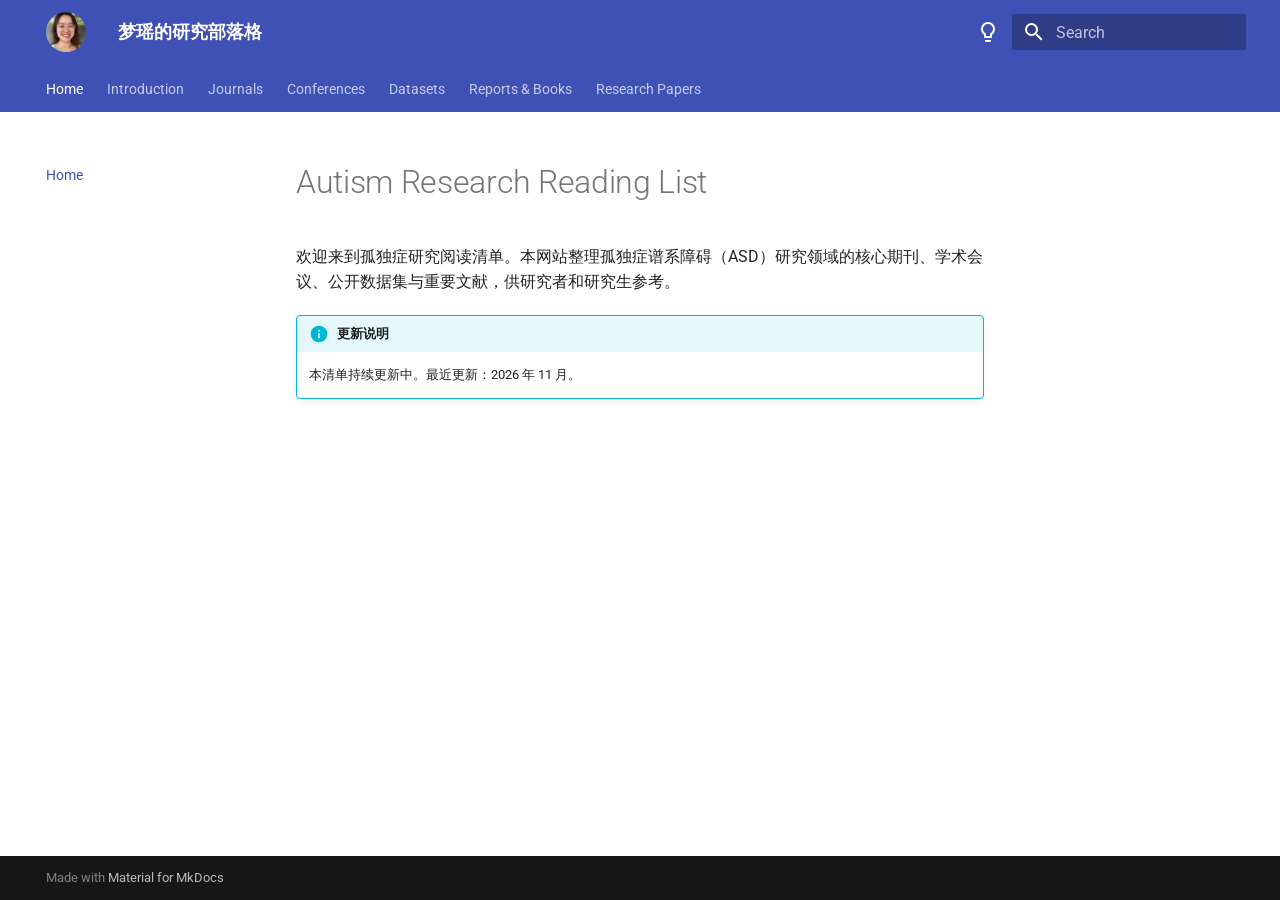
<file: index.html>
<!doctype html>
<html lang="en" class="no-js">
  <head>
    
      <meta charset="utf-8">
      <meta name="viewport" content="width=device-width,initial-scale=1">
      
      
      
      
      
        <link rel="next" href="intro/">
      
      
        
      
      
      <link rel="icon" href="mengyao.jpg">
      <meta name="generator" content="mkdocs-1.6.1, mkdocs-material-9.8.0">
    
    
      
        <title>梦瑶的研究部落格</title>
      
    
    
      <link rel="stylesheet" href="assets/stylesheets/main.57a0d79d.min.css">
      
        
        <link rel="stylesheet" href="assets/stylesheets/palette.fb2fffe2.min.css">
      
      


    
    
      
    
    
      
        
        
        <link rel="preconnect" href="https://fonts.gstatic.com" crossorigin>
        <link rel="stylesheet" href="https://fonts.googleapis.com/css?family=Roboto:300,300i,400,400i,700,700i%7CRoboto+Mono:400,400i,700,700i&display=fallback">
        <style>:root{--md-text-font:"Roboto";--md-code-font:"Roboto Mono"}</style>
      
    
    
      <link rel="stylesheet" href="extra.css">
    
    <script>__md_scope=new URL(".",location),__md_hash=e=>[...e].reduce(((e,_)=>(e<<5)-e+_.charCodeAt(0)),0),__md_get=(e,_=localStorage,t=__md_scope)=>JSON.parse(_.getItem(t.pathname+"."+e)),__md_set=(e,_,t=localStorage,a=__md_scope)=>{try{t.setItem(a.pathname+"."+e,JSON.stringify(_))}catch(e){}}</script>
    
      

    
    
  </head>
  
  
    
    
      
    
    
    
    
    <body dir="ltr" data-md-color-scheme="default" data-md-color-primary="indigo" data-md-color-accent="indigo">
  
    
    <input class="md-toggle" data-md-toggle="drawer" type="checkbox" id="__drawer" autocomplete="off">
    <input class="md-toggle" data-md-toggle="search" type="checkbox" id="__search" autocomplete="off">
    <label class="md-overlay" for="__drawer"></label>
    <div data-md-component="skip">
      
        
        <a href="#autism-research-reading-list" class="md-skip">
          Skip to content
        </a>
      
    </div>
    <div data-md-component="announce">
      
    </div>
    
    
      

<header class="md-header" data-md-component="header">
  <nav class="md-header__inner md-grid" aria-label="Header">
    <a href="." title="梦瑶的研究部落格" class="md-header__button md-logo" aria-label="梦瑶的研究部落格" data-md-component="logo">
      
  <img src="mengyao.jpg" alt="logo">

    </a>
    <label class="md-header__button md-icon" for="__drawer">
      
      <svg xmlns="http://www.w3.org/2000/svg" viewBox="0 0 24 24"><path d="M3 6h18v2H3zm0 5h18v2H3zm0 5h18v2H3z"/></svg>
    </label>
    <div class="md-header__title" data-md-component="header-title">
      <div class="md-header__ellipsis">
        <div class="md-header__topic">
          <span class="md-ellipsis">
            梦瑶的研究部落格
          </span>
        </div>
        <div class="md-header__topic" data-md-component="header-topic">
          <span class="md-ellipsis">
            
              Home
            
          </span>
        </div>
      </div>
    </div>
    
      
        <form class="md-header__option" data-md-component="palette">
  
    
    
    
    <input class="md-option" data-md-color-media="" data-md-color-scheme="default" data-md-color-primary="indigo" data-md-color-accent="indigo"  aria-label="切换深色模式"  type="radio" name="__palette" id="__palette_0">
    
      <label class="md-header__button md-icon" title="切换深色模式" for="__palette_1" hidden>
        <svg xmlns="http://www.w3.org/2000/svg" viewBox="0 0 24 24"><path d="M12 2a7 7 0 0 1 7 7c0 2.38-1.19 4.47-3 5.74V17a1 1 0 0 1-1 1H9a1 1 0 0 1-1-1v-2.26C6.19 13.47 5 11.38 5 9a7 7 0 0 1 7-7M9 21v-1h6v1a1 1 0 0 1-1 1h-4a1 1 0 0 1-1-1m3-17a5 5 0 0 0-5 5c0 2.05 1.23 3.81 3 4.58V16h4v-2.42c1.77-.77 3-2.53 3-4.58a5 5 0 0 0-5-5"/></svg>
      </label>
    
  
    
    
    
    <input class="md-option" data-md-color-media="" data-md-color-scheme="slate" data-md-color-primary="indigo" data-md-color-accent="indigo"  aria-label="切换浅色模式"  type="radio" name="__palette" id="__palette_1">
    
      <label class="md-header__button md-icon" title="切换浅色模式" for="__palette_0" hidden>
        <svg xmlns="http://www.w3.org/2000/svg" viewBox="0 0 24 24"><path d="M12 2a7 7 0 0 0-7 7c0 2.38 1.19 4.47 3 5.74V17a1 1 0 0 0 1 1h6a1 1 0 0 0 1-1v-2.26c1.81-1.27 3-3.36 3-5.74a7 7 0 0 0-7-7M9 21a1 1 0 0 0 1 1h4a1 1 0 0 0 1-1v-1H9z"/></svg>
      </label>
    
  
</form>
      
    
    
      <script>var palette=__md_get("__palette");if(palette&&palette.color){if("(prefers-color-scheme)"===palette.color.media){var media=matchMedia("(prefers-color-scheme: light)"),input=document.querySelector(media.matches?"[data-md-color-media='(prefers-color-scheme: light)']":"[data-md-color-media='(prefers-color-scheme: dark)']");palette.color.media=input.getAttribute("data-md-color-media"),palette.color.scheme=input.getAttribute("data-md-color-scheme"),palette.color.primary=input.getAttribute("data-md-color-primary"),palette.color.accent=input.getAttribute("data-md-color-accent")}for(var[key,value]of Object.entries(palette.color))document.body.setAttribute("data-md-color-"+key,value)}</script>
    
    
    
      
      
        <label class="md-header__button md-icon" for="__search">
          
          <svg xmlns="http://www.w3.org/2000/svg" viewBox="0 0 24 24"><path d="M9.5 3A6.5 6.5 0 0 1 16 9.5c0 1.61-.59 3.09-1.56 4.23l.27.27h.79l5 5-1.5 1.5-5-5v-.79l-.27-.27A6.52 6.52 0 0 1 9.5 16 6.5 6.5 0 0 1 3 9.5 6.5 6.5 0 0 1 9.5 3m0 2C7 5 5 7 5 9.5S7 14 9.5 14 14 12 14 9.5 12 5 9.5 5"/></svg>
        </label>
        <div class="md-search" data-md-component="search" role="dialog">
  <label class="md-search__overlay" for="__search"></label>
  <div class="md-search__inner" role="search">
    <form class="md-search__form" name="search">
      <input type="text" class="md-search__input" name="query" aria-label="Search" placeholder="Search" autocapitalize="off" autocorrect="off" autocomplete="off" spellcheck="false" data-md-component="search-query" required>
      <label class="md-search__icon md-icon" for="__search">
        
        <svg xmlns="http://www.w3.org/2000/svg" viewBox="0 0 24 24"><path d="M9.5 3A6.5 6.5 0 0 1 16 9.5c0 1.61-.59 3.09-1.56 4.23l.27.27h.79l5 5-1.5 1.5-5-5v-.79l-.27-.27A6.52 6.52 0 0 1 9.5 16 6.5 6.5 0 0 1 3 9.5 6.5 6.5 0 0 1 9.5 3m0 2C7 5 5 7 5 9.5S7 14 9.5 14 14 12 14 9.5 12 5 9.5 5"/></svg>
        
        <svg xmlns="http://www.w3.org/2000/svg" viewBox="0 0 24 24"><path d="M20 11v2H8l5.5 5.5-1.42 1.42L4.16 12l7.92-7.92L13.5 5.5 8 11z"/></svg>
      </label>
      <nav class="md-search__options" aria-label="Search">
        
        <button type="reset" class="md-search__icon md-icon" title="Clear" aria-label="Clear" tabindex="-1">
          
          <svg xmlns="http://www.w3.org/2000/svg" viewBox="0 0 24 24"><path d="M19 6.41 17.59 5 12 10.59 6.41 5 5 6.41 10.59 12 5 17.59 6.41 19 12 13.41 17.59 19 19 17.59 13.41 12z"/></svg>
        </button>
      </nav>
      
        <div class="md-search__suggest" data-md-component="search-suggest"></div>
      
    </form>
    <div class="md-search__output">
      <div class="md-search__scrollwrap" tabindex="0" data-md-scrollfix>
        <div class="md-search-result" data-md-component="search-result">
          <div class="md-search-result__meta">
            Initializing search
          </div>
          <ol class="md-search-result__list" role="presentation"></ol>
        </div>
      </div>
    </div>
  </div>
</div>
      
    
    
  </nav>
  
</header>
    
    <div class="md-container" data-md-component="container">
      
      
        
          
            
<nav class="md-tabs" aria-label="Tabs" data-md-component="tabs">
  <div class="md-grid">
    <ul class="md-tabs__list">
      
        
  
  
  
    
  
  
    <li class="md-tabs__item md-tabs__item--active">
      <a href="." class="md-tabs__link">
        
  
  
    
  
  Home

      </a>
    </li>
  

      
        
  
  
  
  
    <li class="md-tabs__item">
      <a href="intro/" class="md-tabs__link">
        
  
  
    
  
  Introduction

      </a>
    </li>
  

      
        
  
  
  
  
    <li class="md-tabs__item">
      <a href="journals/" class="md-tabs__link">
        
  
  
    
  
  Journals

      </a>
    </li>
  

      
        
  
  
  
  
    <li class="md-tabs__item">
      <a href="conferences/" class="md-tabs__link">
        
  
  
    
  
  Conferences

      </a>
    </li>
  

      
        
  
  
  
  
    <li class="md-tabs__item">
      <a href="datasets/" class="md-tabs__link">
        
  
  
    
  
  Datasets

      </a>
    </li>
  

      
        
  
  
  
  
    <li class="md-tabs__item">
      <a href="reports.md" class="md-tabs__link">
        
  
  
    
  
  Reports & Books

      </a>
    </li>
  

      
        
  
  
  
  
    
    
      <li class="md-tabs__item">
        <a href="papers/genetics/" class="md-tabs__link">
          
  
  
  Research Papers

        </a>
      </li>
    
  

      
    </ul>
  </div>
</nav>
          
        
      
      <main class="md-main" data-md-component="main">
        <div class="md-main__inner md-grid">
          
            
              
              <div class="md-sidebar md-sidebar--primary" data-md-component="sidebar" data-md-type="navigation" >
                <div class="md-sidebar__scrollwrap">
                  <div class="md-sidebar__inner">
                    


  


<nav class="md-nav md-nav--primary md-nav--lifted" aria-label="Navigation" data-md-level="0">
  <label class="md-nav__title" for="__drawer">
    <a href="." title="梦瑶的研究部落格" class="md-nav__button md-logo" aria-label="梦瑶的研究部落格" data-md-component="logo">
      
  <img src="mengyao.jpg" alt="logo">

    </a>
    梦瑶的研究部落格
  </label>
  
  <ul class="md-nav__list" data-md-scrollfix>
    
      
      
  
  
    
  
  
  
    <li class="md-nav__item md-nav__item--active">
      
      <input class="md-nav__toggle md-toggle" type="checkbox" id="__toc">
      
      
        
      
      
      <a href="." class="md-nav__link md-nav__link--active">
        
  
  
  <span class="md-ellipsis">
    
  
    Home
  

    
  </span>
  
  

      </a>
      
    </li>
  

    
      
      
  
  
  
  
    <li class="md-nav__item">
      <a href="intro/" class="md-nav__link">
        
  
  
  <span class="md-ellipsis">
    
  
    Introduction
  

    
  </span>
  
  

      </a>
    </li>
  

    
      
      
  
  
  
  
    <li class="md-nav__item">
      <a href="journals/" class="md-nav__link">
        
  
  
  <span class="md-ellipsis">
    
  
    Journals
  

    
  </span>
  
  

      </a>
    </li>
  

    
      
      
  
  
  
  
    <li class="md-nav__item">
      <a href="conferences/" class="md-nav__link">
        
  
  
  <span class="md-ellipsis">
    
  
    Conferences
  

    
  </span>
  
  

      </a>
    </li>
  

    
      
      
  
  
  
  
    <li class="md-nav__item">
      <a href="datasets/" class="md-nav__link">
        
  
  
  <span class="md-ellipsis">
    
  
    Datasets
  

    
  </span>
  
  

      </a>
    </li>
  

    
      
      
  
  
  
  
    <li class="md-nav__item">
      <a href="reports.md" class="md-nav__link">
        
  
  
  <span class="md-ellipsis">
    
  
    Reports & Books
  

    
  </span>
  
  

      </a>
    </li>
  

    
      
      
  
  
  
  
    
    
    
    
      
      
    
    
    <li class="md-nav__item md-nav__item--nested">
      
        
        
        <input class="md-nav__toggle md-toggle " type="checkbox" id="__nav_7" >
        
          
          <label class="md-nav__link" for="__nav_7" id="__nav_7_label" tabindex="0">
            
  
  
  <span class="md-ellipsis">
    
  
    Research Papers
  

    
  </span>
  
  

            <span class="md-nav__icon md-icon"></span>
          </label>
        
        <nav class="md-nav" data-md-level="1" aria-labelledby="__nav_7_label" aria-expanded="false">
          <label class="md-nav__title" for="__nav_7">
            <span class="md-nav__icon md-icon"></span>
            
  
    Research Papers
  

          </label>
          <ul class="md-nav__list" data-md-scrollfix>
            
              
                
  
  
  
  
    <li class="md-nav__item">
      <a href="papers/genetics/" class="md-nav__link">
        
  
  
  <span class="md-ellipsis">
    
  
    Genetics
  

    
  </span>
  
  

      </a>
    </li>
  

              
            
              
                
  
  
  
  
    <li class="md-nav__item">
      <a href="papers/early-detection/" class="md-nav__link">
        
  
  
  <span class="md-ellipsis">
    
  
    Early Detection
  

    
  </span>
  
  

      </a>
    </li>
  

              
            
              
                
  
  
  
  
    <li class="md-nav__item">
      <a href="papers/interventions/" class="md-nav__link">
        
  
  
  <span class="md-ellipsis">
    
  
    Interventions
  

    
  </span>
  
  

      </a>
    </li>
  

              
            
              
                
  
  
  
  
    <li class="md-nav__item">
      <a href="papers/ai.md" class="md-nav__link">
        
  
  
  <span class="md-ellipsis">
    
  
    AI & Digital Health
  

    
  </span>
  
  

      </a>
    </li>
  

              
            
          </ul>
        </nav>
      
    </li>
  

    
  </ul>
</nav>
                  </div>
                </div>
              </div>
            
            
              
              <div class="md-sidebar md-sidebar--secondary" data-md-component="sidebar" data-md-type="toc" >
                <div class="md-sidebar__scrollwrap">
                  <div class="md-sidebar__inner">
                    

<nav class="md-nav md-nav--secondary" aria-label="Table of contents">
  
  
  
    
  
  
</nav>
                  </div>
                </div>
              </div>
            
          
          
            <div class="md-content" data-md-component="content">
              
              <article class="md-content__inner md-typeset">
                
                  



<h1 id="autism-research-reading-list">Autism Research Reading List</h1>
<p>欢迎来到孤独症研究阅读清单。本网站整理孤独症谱系障碍（ASD）研究领域的核心期刊、学术会议、公开数据集与重要文献，供研究者和研究生参考。</p>
<div class="admonition info">
<p class="admonition-title">更新说明</p>
<p>本清单持续更新中。最近更新：2026 年 11 月。</p>
</div>












                
              </article>
            </div>
          
          
<script>var target=document.getElementById(location.hash.slice(1));target&&target.name&&(target.checked=target.name.startsWith("__tabbed_"))</script>
        </div>
        
      </main>
      
        <footer class="md-footer">
  
  <div class="md-footer-meta md-typeset">
    <div class="md-footer-meta__inner md-grid">
      <div class="md-copyright">
  
  
    Made with
    <a href="https://squidfunk.github.io/mkdocs-material/" target="_blank" rel="noopener">
      Material for MkDocs
    </a>
  
</div>
      
    </div>
  </div>
</footer>
      
    </div>
    <div class="md-dialog" data-md-component="dialog">
      <div class="md-dialog__inner md-typeset"></div>
    </div>
    
    
    
      
      
      <script id="__config" type="application/json">{"annotate": null, "base": ".", "features": ["navigation.tabs", "search.suggest"], "search": "assets/javascripts/workers/search.a7633da7.min.js", "tags": null, "translations": {"clipboard.copied": "Copied to clipboard", "clipboard.copy": "Copy to clipboard", "search.result.more.one": "1 more on this page", "search.result.more.other": "# more on this page", "search.result.none": "No matching documents", "search.result.one": "1 matching document", "search.result.other": "# matching documents", "search.result.placeholder": "Type to start searching", "search.result.term.missing": "Missing", "select.version": "Select version"}, "version": null}</script>
    
    
      <script src="assets/javascripts/bundle.c21346df.min.js"></script>
      
    
  </body>
</html>
</file>
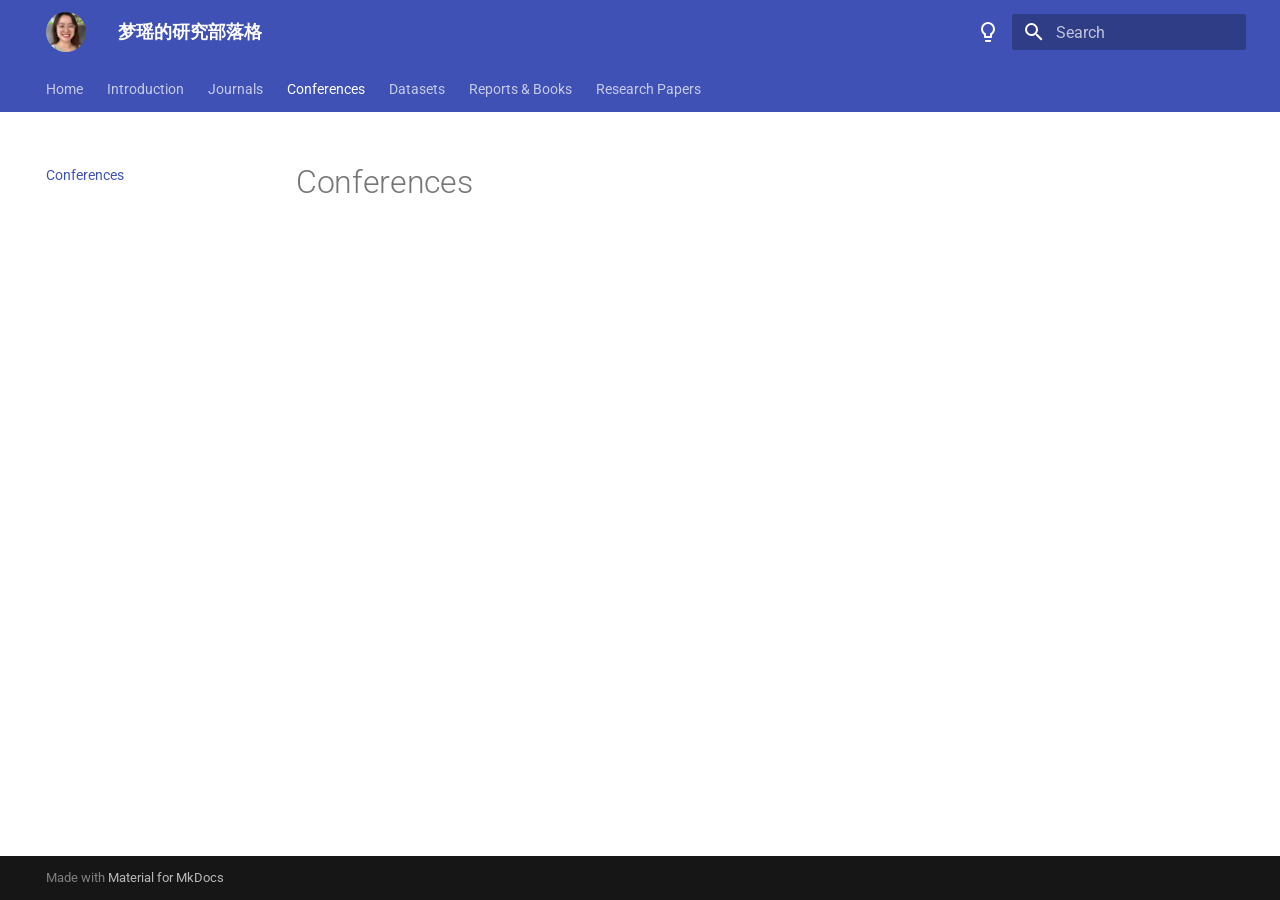
<file: conferences/index.html>
<!doctype html>
<html lang="en" class="no-js">
  <head>
    
      <meta charset="utf-8">
      <meta name="viewport" content="width=device-width,initial-scale=1">
      
      
      
      
        <link rel="prev" href="../journals/">
      
      
        <link rel="next" href="../datasets/">
      
      
        
      
      
      <link rel="icon" href="../mengyao.jpg">
      <meta name="generator" content="mkdocs-1.6.1, mkdocs-material-9.8.0">
    
    
      
        <title>Conferences - 梦瑶的研究部落格</title>
      
    
    
      <link rel="stylesheet" href="../assets/stylesheets/main.57a0d79d.min.css">
      
        
        <link rel="stylesheet" href="../assets/stylesheets/palette.fb2fffe2.min.css">
      
      


    
    
      
    
    
      
        
        
        <link rel="preconnect" href="https://fonts.gstatic.com" crossorigin>
        <link rel="stylesheet" href="https://fonts.googleapis.com/css?family=Roboto:300,300i,400,400i,700,700i%7CRoboto+Mono:400,400i,700,700i&display=fallback">
        <style>:root{--md-text-font:"Roboto";--md-code-font:"Roboto Mono"}</style>
      
    
    
      <link rel="stylesheet" href="../extra.css">
    
    <script>__md_scope=new URL("..",location),__md_hash=e=>[...e].reduce(((e,_)=>(e<<5)-e+_.charCodeAt(0)),0),__md_get=(e,_=localStorage,t=__md_scope)=>JSON.parse(_.getItem(t.pathname+"."+e)),__md_set=(e,_,t=localStorage,a=__md_scope)=>{try{t.setItem(a.pathname+"."+e,JSON.stringify(_))}catch(e){}}</script>
    
      

    
    
  </head>
  
  
    
    
      
    
    
    
    
    <body dir="ltr" data-md-color-scheme="default" data-md-color-primary="indigo" data-md-color-accent="indigo">
  
    
    <input class="md-toggle" data-md-toggle="drawer" type="checkbox" id="__drawer" autocomplete="off">
    <input class="md-toggle" data-md-toggle="search" type="checkbox" id="__search" autocomplete="off">
    <label class="md-overlay" for="__drawer"></label>
    <div data-md-component="skip">
      
    </div>
    <div data-md-component="announce">
      
    </div>
    
    
      

<header class="md-header" data-md-component="header">
  <nav class="md-header__inner md-grid" aria-label="Header">
    <a href=".." title="梦瑶的研究部落格" class="md-header__button md-logo" aria-label="梦瑶的研究部落格" data-md-component="logo">
      
  <img src="../mengyao.jpg" alt="logo">

    </a>
    <label class="md-header__button md-icon" for="__drawer">
      
      <svg xmlns="http://www.w3.org/2000/svg" viewBox="0 0 24 24"><path d="M3 6h18v2H3zm0 5h18v2H3zm0 5h18v2H3z"/></svg>
    </label>
    <div class="md-header__title" data-md-component="header-title">
      <div class="md-header__ellipsis">
        <div class="md-header__topic">
          <span class="md-ellipsis">
            梦瑶的研究部落格
          </span>
        </div>
        <div class="md-header__topic" data-md-component="header-topic">
          <span class="md-ellipsis">
            
              Conferences
            
          </span>
        </div>
      </div>
    </div>
    
      
        <form class="md-header__option" data-md-component="palette">
  
    
    
    
    <input class="md-option" data-md-color-media="" data-md-color-scheme="default" data-md-color-primary="indigo" data-md-color-accent="indigo"  aria-label="切换深色模式"  type="radio" name="__palette" id="__palette_0">
    
      <label class="md-header__button md-icon" title="切换深色模式" for="__palette_1" hidden>
        <svg xmlns="http://www.w3.org/2000/svg" viewBox="0 0 24 24"><path d="M12 2a7 7 0 0 1 7 7c0 2.38-1.19 4.47-3 5.74V17a1 1 0 0 1-1 1H9a1 1 0 0 1-1-1v-2.26C6.19 13.47 5 11.38 5 9a7 7 0 0 1 7-7M9 21v-1h6v1a1 1 0 0 1-1 1h-4a1 1 0 0 1-1-1m3-17a5 5 0 0 0-5 5c0 2.05 1.23 3.81 3 4.58V16h4v-2.42c1.77-.77 3-2.53 3-4.58a5 5 0 0 0-5-5"/></svg>
      </label>
    
  
    
    
    
    <input class="md-option" data-md-color-media="" data-md-color-scheme="slate" data-md-color-primary="indigo" data-md-color-accent="indigo"  aria-label="切换浅色模式"  type="radio" name="__palette" id="__palette_1">
    
      <label class="md-header__button md-icon" title="切换浅色模式" for="__palette_0" hidden>
        <svg xmlns="http://www.w3.org/2000/svg" viewBox="0 0 24 24"><path d="M12 2a7 7 0 0 0-7 7c0 2.38 1.19 4.47 3 5.74V17a1 1 0 0 0 1 1h6a1 1 0 0 0 1-1v-2.26c1.81-1.27 3-3.36 3-5.74a7 7 0 0 0-7-7M9 21a1 1 0 0 0 1 1h4a1 1 0 0 0 1-1v-1H9z"/></svg>
      </label>
    
  
</form>
      
    
    
      <script>var palette=__md_get("__palette");if(palette&&palette.color){if("(prefers-color-scheme)"===palette.color.media){var media=matchMedia("(prefers-color-scheme: light)"),input=document.querySelector(media.matches?"[data-md-color-media='(prefers-color-scheme: light)']":"[data-md-color-media='(prefers-color-scheme: dark)']");palette.color.media=input.getAttribute("data-md-color-media"),palette.color.scheme=input.getAttribute("data-md-color-scheme"),palette.color.primary=input.getAttribute("data-md-color-primary"),palette.color.accent=input.getAttribute("data-md-color-accent")}for(var[key,value]of Object.entries(palette.color))document.body.setAttribute("data-md-color-"+key,value)}</script>
    
    
    
      
      
        <label class="md-header__button md-icon" for="__search">
          
          <svg xmlns="http://www.w3.org/2000/svg" viewBox="0 0 24 24"><path d="M9.5 3A6.5 6.5 0 0 1 16 9.5c0 1.61-.59 3.09-1.56 4.23l.27.27h.79l5 5-1.5 1.5-5-5v-.79l-.27-.27A6.52 6.52 0 0 1 9.5 16 6.5 6.5 0 0 1 3 9.5 6.5 6.5 0 0 1 9.5 3m0 2C7 5 5 7 5 9.5S7 14 9.5 14 14 12 14 9.5 12 5 9.5 5"/></svg>
        </label>
        <div class="md-search" data-md-component="search" role="dialog">
  <label class="md-search__overlay" for="__search"></label>
  <div class="md-search__inner" role="search">
    <form class="md-search__form" name="search">
      <input type="text" class="md-search__input" name="query" aria-label="Search" placeholder="Search" autocapitalize="off" autocorrect="off" autocomplete="off" spellcheck="false" data-md-component="search-query" required>
      <label class="md-search__icon md-icon" for="__search">
        
        <svg xmlns="http://www.w3.org/2000/svg" viewBox="0 0 24 24"><path d="M9.5 3A6.5 6.5 0 0 1 16 9.5c0 1.61-.59 3.09-1.56 4.23l.27.27h.79l5 5-1.5 1.5-5-5v-.79l-.27-.27A6.52 6.52 0 0 1 9.5 16 6.5 6.5 0 0 1 3 9.5 6.5 6.5 0 0 1 9.5 3m0 2C7 5 5 7 5 9.5S7 14 9.5 14 14 12 14 9.5 12 5 9.5 5"/></svg>
        
        <svg xmlns="http://www.w3.org/2000/svg" viewBox="0 0 24 24"><path d="M20 11v2H8l5.5 5.5-1.42 1.42L4.16 12l7.92-7.92L13.5 5.5 8 11z"/></svg>
      </label>
      <nav class="md-search__options" aria-label="Search">
        
        <button type="reset" class="md-search__icon md-icon" title="Clear" aria-label="Clear" tabindex="-1">
          
          <svg xmlns="http://www.w3.org/2000/svg" viewBox="0 0 24 24"><path d="M19 6.41 17.59 5 12 10.59 6.41 5 5 6.41 10.59 12 5 17.59 6.41 19 12 13.41 17.59 19 19 17.59 13.41 12z"/></svg>
        </button>
      </nav>
      
        <div class="md-search__suggest" data-md-component="search-suggest"></div>
      
    </form>
    <div class="md-search__output">
      <div class="md-search__scrollwrap" tabindex="0" data-md-scrollfix>
        <div class="md-search-result" data-md-component="search-result">
          <div class="md-search-result__meta">
            Initializing search
          </div>
          <ol class="md-search-result__list" role="presentation"></ol>
        </div>
      </div>
    </div>
  </div>
</div>
      
    
    
  </nav>
  
</header>
    
    <div class="md-container" data-md-component="container">
      
      
        
          
            
<nav class="md-tabs" aria-label="Tabs" data-md-component="tabs">
  <div class="md-grid">
    <ul class="md-tabs__list">
      
        
  
  
  
  
    <li class="md-tabs__item">
      <a href=".." class="md-tabs__link">
        
  
  
    
  
  Home

      </a>
    </li>
  

      
        
  
  
  
  
    <li class="md-tabs__item">
      <a href="../intro/" class="md-tabs__link">
        
  
  
    
  
  Introduction

      </a>
    </li>
  

      
        
  
  
  
  
    <li class="md-tabs__item">
      <a href="../journals/" class="md-tabs__link">
        
  
  
    
  
  Journals

      </a>
    </li>
  

      
        
  
  
  
    
  
  
    <li class="md-tabs__item md-tabs__item--active">
      <a href="./" class="md-tabs__link">
        
  
  
    
  
  Conferences

      </a>
    </li>
  

      
        
  
  
  
  
    <li class="md-tabs__item">
      <a href="../datasets/" class="md-tabs__link">
        
  
  
    
  
  Datasets

      </a>
    </li>
  

      
        
  
  
  
  
    <li class="md-tabs__item">
      <a href="../reports.md" class="md-tabs__link">
        
  
  
    
  
  Reports & Books

      </a>
    </li>
  

      
        
  
  
  
  
    
    
      <li class="md-tabs__item">
        <a href="../papers/genetics/" class="md-tabs__link">
          
  
  
  Research Papers

        </a>
      </li>
    
  

      
    </ul>
  </div>
</nav>
          
        
      
      <main class="md-main" data-md-component="main">
        <div class="md-main__inner md-grid">
          
            
              
              <div class="md-sidebar md-sidebar--primary" data-md-component="sidebar" data-md-type="navigation" >
                <div class="md-sidebar__scrollwrap">
                  <div class="md-sidebar__inner">
                    


  


<nav class="md-nav md-nav--primary md-nav--lifted" aria-label="Navigation" data-md-level="0">
  <label class="md-nav__title" for="__drawer">
    <a href=".." title="梦瑶的研究部落格" class="md-nav__button md-logo" aria-label="梦瑶的研究部落格" data-md-component="logo">
      
  <img src="../mengyao.jpg" alt="logo">

    </a>
    梦瑶的研究部落格
  </label>
  
  <ul class="md-nav__list" data-md-scrollfix>
    
      
      
  
  
  
  
    <li class="md-nav__item">
      <a href=".." class="md-nav__link">
        
  
  
  <span class="md-ellipsis">
    
  
    Home
  

    
  </span>
  
  

      </a>
    </li>
  

    
      
      
  
  
  
  
    <li class="md-nav__item">
      <a href="../intro/" class="md-nav__link">
        
  
  
  <span class="md-ellipsis">
    
  
    Introduction
  

    
  </span>
  
  

      </a>
    </li>
  

    
      
      
  
  
  
  
    <li class="md-nav__item">
      <a href="../journals/" class="md-nav__link">
        
  
  
  <span class="md-ellipsis">
    
  
    Journals
  

    
  </span>
  
  

      </a>
    </li>
  

    
      
      
  
  
    
  
  
  
    <li class="md-nav__item md-nav__item--active">
      
      <input class="md-nav__toggle md-toggle" type="checkbox" id="__toc">
      
      
      
      <a href="./" class="md-nav__link md-nav__link--active">
        
  
  
  <span class="md-ellipsis">
    
  
    Conferences
  

    
  </span>
  
  

      </a>
      
    </li>
  

    
      
      
  
  
  
  
    <li class="md-nav__item">
      <a href="../datasets/" class="md-nav__link">
        
  
  
  <span class="md-ellipsis">
    
  
    Datasets
  

    
  </span>
  
  

      </a>
    </li>
  

    
      
      
  
  
  
  
    <li class="md-nav__item">
      <a href="../reports.md" class="md-nav__link">
        
  
  
  <span class="md-ellipsis">
    
  
    Reports & Books
  

    
  </span>
  
  

      </a>
    </li>
  

    
      
      
  
  
  
  
    
    
    
    
      
      
    
    
    <li class="md-nav__item md-nav__item--nested">
      
        
        
        <input class="md-nav__toggle md-toggle " type="checkbox" id="__nav_7" >
        
          
          <label class="md-nav__link" for="__nav_7" id="__nav_7_label" tabindex="0">
            
  
  
  <span class="md-ellipsis">
    
  
    Research Papers
  

    
  </span>
  
  

            <span class="md-nav__icon md-icon"></span>
          </label>
        
        <nav class="md-nav" data-md-level="1" aria-labelledby="__nav_7_label" aria-expanded="false">
          <label class="md-nav__title" for="__nav_7">
            <span class="md-nav__icon md-icon"></span>
            
  
    Research Papers
  

          </label>
          <ul class="md-nav__list" data-md-scrollfix>
            
              
                
  
  
  
  
    <li class="md-nav__item">
      <a href="../papers/genetics/" class="md-nav__link">
        
  
  
  <span class="md-ellipsis">
    
  
    Genetics
  

    
  </span>
  
  

      </a>
    </li>
  

              
            
              
                
  
  
  
  
    <li class="md-nav__item">
      <a href="../papers/early-detection/" class="md-nav__link">
        
  
  
  <span class="md-ellipsis">
    
  
    Early Detection
  

    
  </span>
  
  

      </a>
    </li>
  

              
            
              
                
  
  
  
  
    <li class="md-nav__item">
      <a href="../papers/interventions/" class="md-nav__link">
        
  
  
  <span class="md-ellipsis">
    
  
    Interventions
  

    
  </span>
  
  

      </a>
    </li>
  

              
            
              
                
  
  
  
  
    <li class="md-nav__item">
      <a href="../papers/ai.md" class="md-nav__link">
        
  
  
  <span class="md-ellipsis">
    
  
    AI & Digital Health
  

    
  </span>
  
  

      </a>
    </li>
  

              
            
          </ul>
        </nav>
      
    </li>
  

    
  </ul>
</nav>
                  </div>
                </div>
              </div>
            
            
              
              <div class="md-sidebar md-sidebar--secondary" data-md-component="sidebar" data-md-type="toc" >
                <div class="md-sidebar__scrollwrap">
                  <div class="md-sidebar__inner">
                    

<nav class="md-nav md-nav--secondary" aria-label="Table of contents">
  
  
  
  
</nav>
                  </div>
                </div>
              </div>
            
          
          
            <div class="md-content" data-md-component="content">
              
              <article class="md-content__inner md-typeset">
                
                  



  <h1>Conferences</h1>














                
              </article>
            </div>
          
          
<script>var target=document.getElementById(location.hash.slice(1));target&&target.name&&(target.checked=target.name.startsWith("__tabbed_"))</script>
        </div>
        
      </main>
      
        <footer class="md-footer">
  
  <div class="md-footer-meta md-typeset">
    <div class="md-footer-meta__inner md-grid">
      <div class="md-copyright">
  
  
    Made with
    <a href="https://squidfunk.github.io/mkdocs-material/" target="_blank" rel="noopener">
      Material for MkDocs
    </a>
  
</div>
      
    </div>
  </div>
</footer>
      
    </div>
    <div class="md-dialog" data-md-component="dialog">
      <div class="md-dialog__inner md-typeset"></div>
    </div>
    
    
    
      
      
      <script id="__config" type="application/json">{"annotate": null, "base": "..", "features": ["navigation.tabs", "search.suggest"], "search": "../assets/javascripts/workers/search.a7633da7.min.js", "tags": null, "translations": {"clipboard.copied": "Copied to clipboard", "clipboard.copy": "Copy to clipboard", "search.result.more.one": "1 more on this page", "search.result.more.other": "# more on this page", "search.result.none": "No matching documents", "search.result.one": "1 matching document", "search.result.other": "# matching documents", "search.result.placeholder": "Type to start searching", "search.result.term.missing": "Missing", "select.version": "Select version"}, "version": null}</script>
    
    
      <script src="../assets/javascripts/bundle.c21346df.min.js"></script>
      
    
  </body>
</html>
</file>
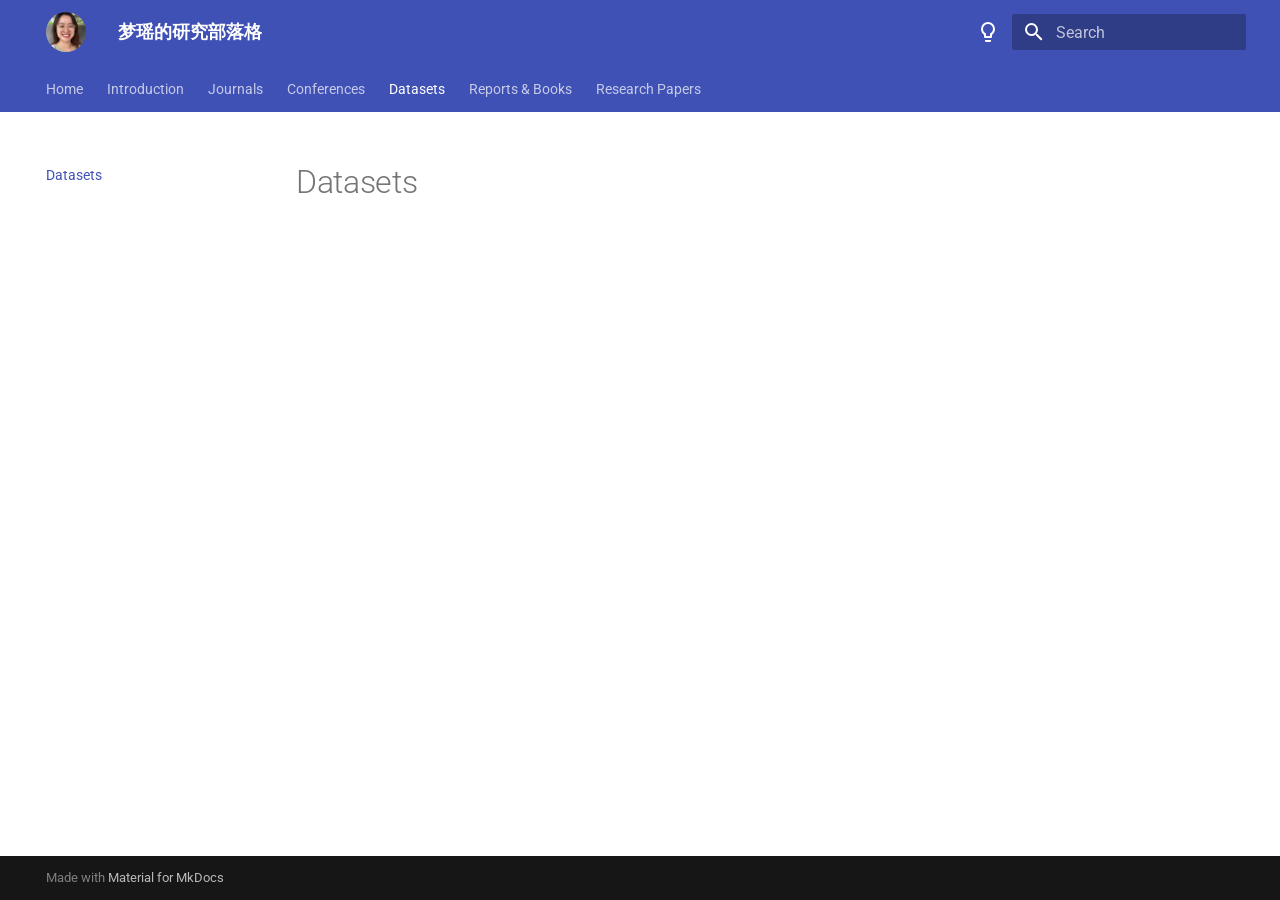
<file: datasets/index.html>
<!doctype html>
<html lang="en" class="no-js">
  <head>
    
      <meta charset="utf-8">
      <meta name="viewport" content="width=device-width,initial-scale=1">
      
      
      
      
        <link rel="prev" href="../conferences/">
      
      
        <link rel="next" href="../papers/genetics/">
      
      
        
      
      
      <link rel="icon" href="../mengyao.jpg">
      <meta name="generator" content="mkdocs-1.6.1, mkdocs-material-9.8.0">
    
    
      
        <title>Datasets - 梦瑶的研究部落格</title>
      
    
    
      <link rel="stylesheet" href="../assets/stylesheets/main.57a0d79d.min.css">
      
        
        <link rel="stylesheet" href="../assets/stylesheets/palette.fb2fffe2.min.css">
      
      


    
    
      
    
    
      
        
        
        <link rel="preconnect" href="https://fonts.gstatic.com" crossorigin>
        <link rel="stylesheet" href="https://fonts.googleapis.com/css?family=Roboto:300,300i,400,400i,700,700i%7CRoboto+Mono:400,400i,700,700i&display=fallback">
        <style>:root{--md-text-font:"Roboto";--md-code-font:"Roboto Mono"}</style>
      
    
    
      <link rel="stylesheet" href="../extra.css">
    
    <script>__md_scope=new URL("..",location),__md_hash=e=>[...e].reduce(((e,_)=>(e<<5)-e+_.charCodeAt(0)),0),__md_get=(e,_=localStorage,t=__md_scope)=>JSON.parse(_.getItem(t.pathname+"."+e)),__md_set=(e,_,t=localStorage,a=__md_scope)=>{try{t.setItem(a.pathname+"."+e,JSON.stringify(_))}catch(e){}}</script>
    
      

    
    
  </head>
  
  
    
    
      
    
    
    
    
    <body dir="ltr" data-md-color-scheme="default" data-md-color-primary="indigo" data-md-color-accent="indigo">
  
    
    <input class="md-toggle" data-md-toggle="drawer" type="checkbox" id="__drawer" autocomplete="off">
    <input class="md-toggle" data-md-toggle="search" type="checkbox" id="__search" autocomplete="off">
    <label class="md-overlay" for="__drawer"></label>
    <div data-md-component="skip">
      
    </div>
    <div data-md-component="announce">
      
    </div>
    
    
      

<header class="md-header" data-md-component="header">
  <nav class="md-header__inner md-grid" aria-label="Header">
    <a href=".." title="梦瑶的研究部落格" class="md-header__button md-logo" aria-label="梦瑶的研究部落格" data-md-component="logo">
      
  <img src="../mengyao.jpg" alt="logo">

    </a>
    <label class="md-header__button md-icon" for="__drawer">
      
      <svg xmlns="http://www.w3.org/2000/svg" viewBox="0 0 24 24"><path d="M3 6h18v2H3zm0 5h18v2H3zm0 5h18v2H3z"/></svg>
    </label>
    <div class="md-header__title" data-md-component="header-title">
      <div class="md-header__ellipsis">
        <div class="md-header__topic">
          <span class="md-ellipsis">
            梦瑶的研究部落格
          </span>
        </div>
        <div class="md-header__topic" data-md-component="header-topic">
          <span class="md-ellipsis">
            
              Datasets
            
          </span>
        </div>
      </div>
    </div>
    
      
        <form class="md-header__option" data-md-component="palette">
  
    
    
    
    <input class="md-option" data-md-color-media="" data-md-color-scheme="default" data-md-color-primary="indigo" data-md-color-accent="indigo"  aria-label="切换深色模式"  type="radio" name="__palette" id="__palette_0">
    
      <label class="md-header__button md-icon" title="切换深色模式" for="__palette_1" hidden>
        <svg xmlns="http://www.w3.org/2000/svg" viewBox="0 0 24 24"><path d="M12 2a7 7 0 0 1 7 7c0 2.38-1.19 4.47-3 5.74V17a1 1 0 0 1-1 1H9a1 1 0 0 1-1-1v-2.26C6.19 13.47 5 11.38 5 9a7 7 0 0 1 7-7M9 21v-1h6v1a1 1 0 0 1-1 1h-4a1 1 0 0 1-1-1m3-17a5 5 0 0 0-5 5c0 2.05 1.23 3.81 3 4.58V16h4v-2.42c1.77-.77 3-2.53 3-4.58a5 5 0 0 0-5-5"/></svg>
      </label>
    
  
    
    
    
    <input class="md-option" data-md-color-media="" data-md-color-scheme="slate" data-md-color-primary="indigo" data-md-color-accent="indigo"  aria-label="切换浅色模式"  type="radio" name="__palette" id="__palette_1">
    
      <label class="md-header__button md-icon" title="切换浅色模式" for="__palette_0" hidden>
        <svg xmlns="http://www.w3.org/2000/svg" viewBox="0 0 24 24"><path d="M12 2a7 7 0 0 0-7 7c0 2.38 1.19 4.47 3 5.74V17a1 1 0 0 0 1 1h6a1 1 0 0 0 1-1v-2.26c1.81-1.27 3-3.36 3-5.74a7 7 0 0 0-7-7M9 21a1 1 0 0 0 1 1h4a1 1 0 0 0 1-1v-1H9z"/></svg>
      </label>
    
  
</form>
      
    
    
      <script>var palette=__md_get("__palette");if(palette&&palette.color){if("(prefers-color-scheme)"===palette.color.media){var media=matchMedia("(prefers-color-scheme: light)"),input=document.querySelector(media.matches?"[data-md-color-media='(prefers-color-scheme: light)']":"[data-md-color-media='(prefers-color-scheme: dark)']");palette.color.media=input.getAttribute("data-md-color-media"),palette.color.scheme=input.getAttribute("data-md-color-scheme"),palette.color.primary=input.getAttribute("data-md-color-primary"),palette.color.accent=input.getAttribute("data-md-color-accent")}for(var[key,value]of Object.entries(palette.color))document.body.setAttribute("data-md-color-"+key,value)}</script>
    
    
    
      
      
        <label class="md-header__button md-icon" for="__search">
          
          <svg xmlns="http://www.w3.org/2000/svg" viewBox="0 0 24 24"><path d="M9.5 3A6.5 6.5 0 0 1 16 9.5c0 1.61-.59 3.09-1.56 4.23l.27.27h.79l5 5-1.5 1.5-5-5v-.79l-.27-.27A6.52 6.52 0 0 1 9.5 16 6.5 6.5 0 0 1 3 9.5 6.5 6.5 0 0 1 9.5 3m0 2C7 5 5 7 5 9.5S7 14 9.5 14 14 12 14 9.5 12 5 9.5 5"/></svg>
        </label>
        <div class="md-search" data-md-component="search" role="dialog">
  <label class="md-search__overlay" for="__search"></label>
  <div class="md-search__inner" role="search">
    <form class="md-search__form" name="search">
      <input type="text" class="md-search__input" name="query" aria-label="Search" placeholder="Search" autocapitalize="off" autocorrect="off" autocomplete="off" spellcheck="false" data-md-component="search-query" required>
      <label class="md-search__icon md-icon" for="__search">
        
        <svg xmlns="http://www.w3.org/2000/svg" viewBox="0 0 24 24"><path d="M9.5 3A6.5 6.5 0 0 1 16 9.5c0 1.61-.59 3.09-1.56 4.23l.27.27h.79l5 5-1.5 1.5-5-5v-.79l-.27-.27A6.52 6.52 0 0 1 9.5 16 6.5 6.5 0 0 1 3 9.5 6.5 6.5 0 0 1 9.5 3m0 2C7 5 5 7 5 9.5S7 14 9.5 14 14 12 14 9.5 12 5 9.5 5"/></svg>
        
        <svg xmlns="http://www.w3.org/2000/svg" viewBox="0 0 24 24"><path d="M20 11v2H8l5.5 5.5-1.42 1.42L4.16 12l7.92-7.92L13.5 5.5 8 11z"/></svg>
      </label>
      <nav class="md-search__options" aria-label="Search">
        
        <button type="reset" class="md-search__icon md-icon" title="Clear" aria-label="Clear" tabindex="-1">
          
          <svg xmlns="http://www.w3.org/2000/svg" viewBox="0 0 24 24"><path d="M19 6.41 17.59 5 12 10.59 6.41 5 5 6.41 10.59 12 5 17.59 6.41 19 12 13.41 17.59 19 19 17.59 13.41 12z"/></svg>
        </button>
      </nav>
      
        <div class="md-search__suggest" data-md-component="search-suggest"></div>
      
    </form>
    <div class="md-search__output">
      <div class="md-search__scrollwrap" tabindex="0" data-md-scrollfix>
        <div class="md-search-result" data-md-component="search-result">
          <div class="md-search-result__meta">
            Initializing search
          </div>
          <ol class="md-search-result__list" role="presentation"></ol>
        </div>
      </div>
    </div>
  </div>
</div>
      
    
    
  </nav>
  
</header>
    
    <div class="md-container" data-md-component="container">
      
      
        
          
            
<nav class="md-tabs" aria-label="Tabs" data-md-component="tabs">
  <div class="md-grid">
    <ul class="md-tabs__list">
      
        
  
  
  
  
    <li class="md-tabs__item">
      <a href=".." class="md-tabs__link">
        
  
  
    
  
  Home

      </a>
    </li>
  

      
        
  
  
  
  
    <li class="md-tabs__item">
      <a href="../intro/" class="md-tabs__link">
        
  
  
    
  
  Introduction

      </a>
    </li>
  

      
        
  
  
  
  
    <li class="md-tabs__item">
      <a href="../journals/" class="md-tabs__link">
        
  
  
    
  
  Journals

      </a>
    </li>
  

      
        
  
  
  
  
    <li class="md-tabs__item">
      <a href="../conferences/" class="md-tabs__link">
        
  
  
    
  
  Conferences

      </a>
    </li>
  

      
        
  
  
  
    
  
  
    <li class="md-tabs__item md-tabs__item--active">
      <a href="./" class="md-tabs__link">
        
  
  
    
  
  Datasets

      </a>
    </li>
  

      
        
  
  
  
  
    <li class="md-tabs__item">
      <a href="../reports.md" class="md-tabs__link">
        
  
  
    
  
  Reports & Books

      </a>
    </li>
  

      
        
  
  
  
  
    
    
      <li class="md-tabs__item">
        <a href="../papers/genetics/" class="md-tabs__link">
          
  
  
  Research Papers

        </a>
      </li>
    
  

      
    </ul>
  </div>
</nav>
          
        
      
      <main class="md-main" data-md-component="main">
        <div class="md-main__inner md-grid">
          
            
              
              <div class="md-sidebar md-sidebar--primary" data-md-component="sidebar" data-md-type="navigation" >
                <div class="md-sidebar__scrollwrap">
                  <div class="md-sidebar__inner">
                    


  


<nav class="md-nav md-nav--primary md-nav--lifted" aria-label="Navigation" data-md-level="0">
  <label class="md-nav__title" for="__drawer">
    <a href=".." title="梦瑶的研究部落格" class="md-nav__button md-logo" aria-label="梦瑶的研究部落格" data-md-component="logo">
      
  <img src="../mengyao.jpg" alt="logo">

    </a>
    梦瑶的研究部落格
  </label>
  
  <ul class="md-nav__list" data-md-scrollfix>
    
      
      
  
  
  
  
    <li class="md-nav__item">
      <a href=".." class="md-nav__link">
        
  
  
  <span class="md-ellipsis">
    
  
    Home
  

    
  </span>
  
  

      </a>
    </li>
  

    
      
      
  
  
  
  
    <li class="md-nav__item">
      <a href="../intro/" class="md-nav__link">
        
  
  
  <span class="md-ellipsis">
    
  
    Introduction
  

    
  </span>
  
  

      </a>
    </li>
  

    
      
      
  
  
  
  
    <li class="md-nav__item">
      <a href="../journals/" class="md-nav__link">
        
  
  
  <span class="md-ellipsis">
    
  
    Journals
  

    
  </span>
  
  

      </a>
    </li>
  

    
      
      
  
  
  
  
    <li class="md-nav__item">
      <a href="../conferences/" class="md-nav__link">
        
  
  
  <span class="md-ellipsis">
    
  
    Conferences
  

    
  </span>
  
  

      </a>
    </li>
  

    
      
      
  
  
    
  
  
  
    <li class="md-nav__item md-nav__item--active">
      
      <input class="md-nav__toggle md-toggle" type="checkbox" id="__toc">
      
      
      
      <a href="./" class="md-nav__link md-nav__link--active">
        
  
  
  <span class="md-ellipsis">
    
  
    Datasets
  

    
  </span>
  
  

      </a>
      
    </li>
  

    
      
      
  
  
  
  
    <li class="md-nav__item">
      <a href="../reports.md" class="md-nav__link">
        
  
  
  <span class="md-ellipsis">
    
  
    Reports & Books
  

    
  </span>
  
  

      </a>
    </li>
  

    
      
      
  
  
  
  
    
    
    
    
      
      
    
    
    <li class="md-nav__item md-nav__item--nested">
      
        
        
        <input class="md-nav__toggle md-toggle " type="checkbox" id="__nav_7" >
        
          
          <label class="md-nav__link" for="__nav_7" id="__nav_7_label" tabindex="0">
            
  
  
  <span class="md-ellipsis">
    
  
    Research Papers
  

    
  </span>
  
  

            <span class="md-nav__icon md-icon"></span>
          </label>
        
        <nav class="md-nav" data-md-level="1" aria-labelledby="__nav_7_label" aria-expanded="false">
          <label class="md-nav__title" for="__nav_7">
            <span class="md-nav__icon md-icon"></span>
            
  
    Research Papers
  

          </label>
          <ul class="md-nav__list" data-md-scrollfix>
            
              
                
  
  
  
  
    <li class="md-nav__item">
      <a href="../papers/genetics/" class="md-nav__link">
        
  
  
  <span class="md-ellipsis">
    
  
    Genetics
  

    
  </span>
  
  

      </a>
    </li>
  

              
            
              
                
  
  
  
  
    <li class="md-nav__item">
      <a href="../papers/early-detection/" class="md-nav__link">
        
  
  
  <span class="md-ellipsis">
    
  
    Early Detection
  

    
  </span>
  
  

      </a>
    </li>
  

              
            
              
                
  
  
  
  
    <li class="md-nav__item">
      <a href="../papers/interventions/" class="md-nav__link">
        
  
  
  <span class="md-ellipsis">
    
  
    Interventions
  

    
  </span>
  
  

      </a>
    </li>
  

              
            
              
                
  
  
  
  
    <li class="md-nav__item">
      <a href="../papers/ai.md" class="md-nav__link">
        
  
  
  <span class="md-ellipsis">
    
  
    AI & Digital Health
  

    
  </span>
  
  

      </a>
    </li>
  

              
            
          </ul>
        </nav>
      
    </li>
  

    
  </ul>
</nav>
                  </div>
                </div>
              </div>
            
            
              
              <div class="md-sidebar md-sidebar--secondary" data-md-component="sidebar" data-md-type="toc" >
                <div class="md-sidebar__scrollwrap">
                  <div class="md-sidebar__inner">
                    

<nav class="md-nav md-nav--secondary" aria-label="Table of contents">
  
  
  
  
</nav>
                  </div>
                </div>
              </div>
            
          
          
            <div class="md-content" data-md-component="content">
              
              <article class="md-content__inner md-typeset">
                
                  



  <h1>Datasets</h1>














                
              </article>
            </div>
          
          
<script>var target=document.getElementById(location.hash.slice(1));target&&target.name&&(target.checked=target.name.startsWith("__tabbed_"))</script>
        </div>
        
      </main>
      
        <footer class="md-footer">
  
  <div class="md-footer-meta md-typeset">
    <div class="md-footer-meta__inner md-grid">
      <div class="md-copyright">
  
  
    Made with
    <a href="https://squidfunk.github.io/mkdocs-material/" target="_blank" rel="noopener">
      Material for MkDocs
    </a>
  
</div>
      
    </div>
  </div>
</footer>
      
    </div>
    <div class="md-dialog" data-md-component="dialog">
      <div class="md-dialog__inner md-typeset"></div>
    </div>
    
    
    
      
      
      <script id="__config" type="application/json">{"annotate": null, "base": "..", "features": ["navigation.tabs", "search.suggest"], "search": "../assets/javascripts/workers/search.a7633da7.min.js", "tags": null, "translations": {"clipboard.copied": "Copied to clipboard", "clipboard.copy": "Copy to clipboard", "search.result.more.one": "1 more on this page", "search.result.more.other": "# more on this page", "search.result.none": "No matching documents", "search.result.one": "1 matching document", "search.result.other": "# matching documents", "search.result.placeholder": "Type to start searching", "search.result.term.missing": "Missing", "select.version": "Select version"}, "version": null}</script>
    
    
      <script src="../assets/javascripts/bundle.c21346df.min.js"></script>
      
    
  </body>
</html>
</file>
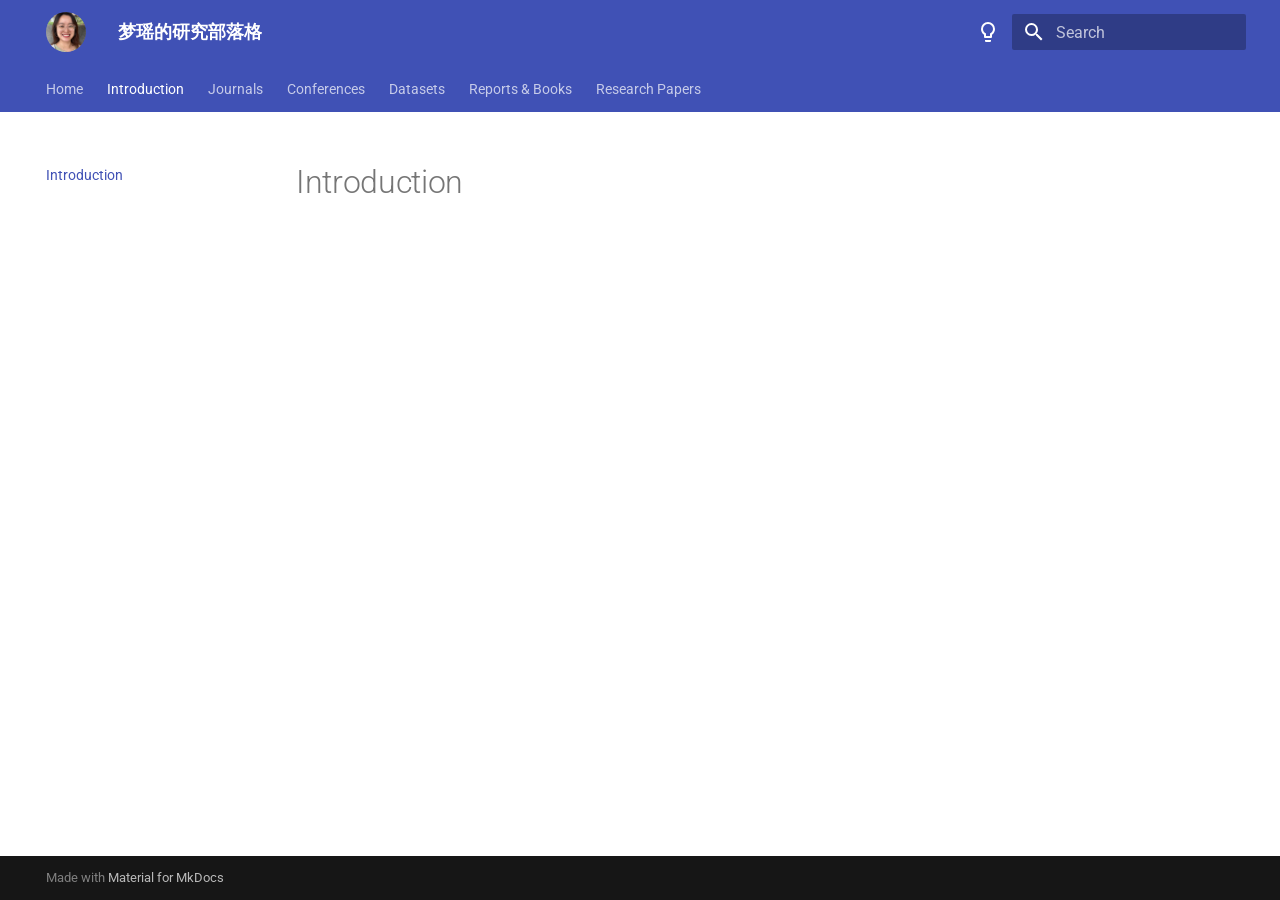
<file: intro/index.html>
<!doctype html>
<html lang="en" class="no-js">
  <head>
    
      <meta charset="utf-8">
      <meta name="viewport" content="width=device-width,initial-scale=1">
      
      
      
      
        <link rel="prev" href="..">
      
      
        <link rel="next" href="../journals/">
      
      
        
      
      
      <link rel="icon" href="../mengyao.jpg">
      <meta name="generator" content="mkdocs-1.6.1, mkdocs-material-9.8.0">
    
    
      
        <title>Introduction - 梦瑶的研究部落格</title>
      
    
    
      <link rel="stylesheet" href="../assets/stylesheets/main.57a0d79d.min.css">
      
        
        <link rel="stylesheet" href="../assets/stylesheets/palette.fb2fffe2.min.css">
      
      


    
    
      
    
    
      
        
        
        <link rel="preconnect" href="https://fonts.gstatic.com" crossorigin>
        <link rel="stylesheet" href="https://fonts.googleapis.com/css?family=Roboto:300,300i,400,400i,700,700i%7CRoboto+Mono:400,400i,700,700i&display=fallback">
        <style>:root{--md-text-font:"Roboto";--md-code-font:"Roboto Mono"}</style>
      
    
    
      <link rel="stylesheet" href="../extra.css">
    
    <script>__md_scope=new URL("..",location),__md_hash=e=>[...e].reduce(((e,_)=>(e<<5)-e+_.charCodeAt(0)),0),__md_get=(e,_=localStorage,t=__md_scope)=>JSON.parse(_.getItem(t.pathname+"."+e)),__md_set=(e,_,t=localStorage,a=__md_scope)=>{try{t.setItem(a.pathname+"."+e,JSON.stringify(_))}catch(e){}}</script>
    
      

    
    
  </head>
  
  
    
    
      
    
    
    
    
    <body dir="ltr" data-md-color-scheme="default" data-md-color-primary="indigo" data-md-color-accent="indigo">
  
    
    <input class="md-toggle" data-md-toggle="drawer" type="checkbox" id="__drawer" autocomplete="off">
    <input class="md-toggle" data-md-toggle="search" type="checkbox" id="__search" autocomplete="off">
    <label class="md-overlay" for="__drawer"></label>
    <div data-md-component="skip">
      
    </div>
    <div data-md-component="announce">
      
    </div>
    
    
      

<header class="md-header" data-md-component="header">
  <nav class="md-header__inner md-grid" aria-label="Header">
    <a href=".." title="梦瑶的研究部落格" class="md-header__button md-logo" aria-label="梦瑶的研究部落格" data-md-component="logo">
      
  <img src="../mengyao.jpg" alt="logo">

    </a>
    <label class="md-header__button md-icon" for="__drawer">
      
      <svg xmlns="http://www.w3.org/2000/svg" viewBox="0 0 24 24"><path d="M3 6h18v2H3zm0 5h18v2H3zm0 5h18v2H3z"/></svg>
    </label>
    <div class="md-header__title" data-md-component="header-title">
      <div class="md-header__ellipsis">
        <div class="md-header__topic">
          <span class="md-ellipsis">
            梦瑶的研究部落格
          </span>
        </div>
        <div class="md-header__topic" data-md-component="header-topic">
          <span class="md-ellipsis">
            
              Introduction
            
          </span>
        </div>
      </div>
    </div>
    
      
        <form class="md-header__option" data-md-component="palette">
  
    
    
    
    <input class="md-option" data-md-color-media="" data-md-color-scheme="default" data-md-color-primary="indigo" data-md-color-accent="indigo"  aria-label="切换深色模式"  type="radio" name="__palette" id="__palette_0">
    
      <label class="md-header__button md-icon" title="切换深色模式" for="__palette_1" hidden>
        <svg xmlns="http://www.w3.org/2000/svg" viewBox="0 0 24 24"><path d="M12 2a7 7 0 0 1 7 7c0 2.38-1.19 4.47-3 5.74V17a1 1 0 0 1-1 1H9a1 1 0 0 1-1-1v-2.26C6.19 13.47 5 11.38 5 9a7 7 0 0 1 7-7M9 21v-1h6v1a1 1 0 0 1-1 1h-4a1 1 0 0 1-1-1m3-17a5 5 0 0 0-5 5c0 2.05 1.23 3.81 3 4.58V16h4v-2.42c1.77-.77 3-2.53 3-4.58a5 5 0 0 0-5-5"/></svg>
      </label>
    
  
    
    
    
    <input class="md-option" data-md-color-media="" data-md-color-scheme="slate" data-md-color-primary="indigo" data-md-color-accent="indigo"  aria-label="切换浅色模式"  type="radio" name="__palette" id="__palette_1">
    
      <label class="md-header__button md-icon" title="切换浅色模式" for="__palette_0" hidden>
        <svg xmlns="http://www.w3.org/2000/svg" viewBox="0 0 24 24"><path d="M12 2a7 7 0 0 0-7 7c0 2.38 1.19 4.47 3 5.74V17a1 1 0 0 0 1 1h6a1 1 0 0 0 1-1v-2.26c1.81-1.27 3-3.36 3-5.74a7 7 0 0 0-7-7M9 21a1 1 0 0 0 1 1h4a1 1 0 0 0 1-1v-1H9z"/></svg>
      </label>
    
  
</form>
      
    
    
      <script>var palette=__md_get("__palette");if(palette&&palette.color){if("(prefers-color-scheme)"===palette.color.media){var media=matchMedia("(prefers-color-scheme: light)"),input=document.querySelector(media.matches?"[data-md-color-media='(prefers-color-scheme: light)']":"[data-md-color-media='(prefers-color-scheme: dark)']");palette.color.media=input.getAttribute("data-md-color-media"),palette.color.scheme=input.getAttribute("data-md-color-scheme"),palette.color.primary=input.getAttribute("data-md-color-primary"),palette.color.accent=input.getAttribute("data-md-color-accent")}for(var[key,value]of Object.entries(palette.color))document.body.setAttribute("data-md-color-"+key,value)}</script>
    
    
    
      
      
        <label class="md-header__button md-icon" for="__search">
          
          <svg xmlns="http://www.w3.org/2000/svg" viewBox="0 0 24 24"><path d="M9.5 3A6.5 6.5 0 0 1 16 9.5c0 1.61-.59 3.09-1.56 4.23l.27.27h.79l5 5-1.5 1.5-5-5v-.79l-.27-.27A6.52 6.52 0 0 1 9.5 16 6.5 6.5 0 0 1 3 9.5 6.5 6.5 0 0 1 9.5 3m0 2C7 5 5 7 5 9.5S7 14 9.5 14 14 12 14 9.5 12 5 9.5 5"/></svg>
        </label>
        <div class="md-search" data-md-component="search" role="dialog">
  <label class="md-search__overlay" for="__search"></label>
  <div class="md-search__inner" role="search">
    <form class="md-search__form" name="search">
      <input type="text" class="md-search__input" name="query" aria-label="Search" placeholder="Search" autocapitalize="off" autocorrect="off" autocomplete="off" spellcheck="false" data-md-component="search-query" required>
      <label class="md-search__icon md-icon" for="__search">
        
        <svg xmlns="http://www.w3.org/2000/svg" viewBox="0 0 24 24"><path d="M9.5 3A6.5 6.5 0 0 1 16 9.5c0 1.61-.59 3.09-1.56 4.23l.27.27h.79l5 5-1.5 1.5-5-5v-.79l-.27-.27A6.52 6.52 0 0 1 9.5 16 6.5 6.5 0 0 1 3 9.5 6.5 6.5 0 0 1 9.5 3m0 2C7 5 5 7 5 9.5S7 14 9.5 14 14 12 14 9.5 12 5 9.5 5"/></svg>
        
        <svg xmlns="http://www.w3.org/2000/svg" viewBox="0 0 24 24"><path d="M20 11v2H8l5.5 5.5-1.42 1.42L4.16 12l7.92-7.92L13.5 5.5 8 11z"/></svg>
      </label>
      <nav class="md-search__options" aria-label="Search">
        
        <button type="reset" class="md-search__icon md-icon" title="Clear" aria-label="Clear" tabindex="-1">
          
          <svg xmlns="http://www.w3.org/2000/svg" viewBox="0 0 24 24"><path d="M19 6.41 17.59 5 12 10.59 6.41 5 5 6.41 10.59 12 5 17.59 6.41 19 12 13.41 17.59 19 19 17.59 13.41 12z"/></svg>
        </button>
      </nav>
      
        <div class="md-search__suggest" data-md-component="search-suggest"></div>
      
    </form>
    <div class="md-search__output">
      <div class="md-search__scrollwrap" tabindex="0" data-md-scrollfix>
        <div class="md-search-result" data-md-component="search-result">
          <div class="md-search-result__meta">
            Initializing search
          </div>
          <ol class="md-search-result__list" role="presentation"></ol>
        </div>
      </div>
    </div>
  </div>
</div>
      
    
    
  </nav>
  
</header>
    
    <div class="md-container" data-md-component="container">
      
      
        
          
            
<nav class="md-tabs" aria-label="Tabs" data-md-component="tabs">
  <div class="md-grid">
    <ul class="md-tabs__list">
      
        
  
  
  
  
    <li class="md-tabs__item">
      <a href=".." class="md-tabs__link">
        
  
  
    
  
  Home

      </a>
    </li>
  

      
        
  
  
  
    
  
  
    <li class="md-tabs__item md-tabs__item--active">
      <a href="./" class="md-tabs__link">
        
  
  
    
  
  Introduction

      </a>
    </li>
  

      
        
  
  
  
  
    <li class="md-tabs__item">
      <a href="../journals/" class="md-tabs__link">
        
  
  
    
  
  Journals

      </a>
    </li>
  

      
        
  
  
  
  
    <li class="md-tabs__item">
      <a href="../conferences/" class="md-tabs__link">
        
  
  
    
  
  Conferences

      </a>
    </li>
  

      
        
  
  
  
  
    <li class="md-tabs__item">
      <a href="../datasets/" class="md-tabs__link">
        
  
  
    
  
  Datasets

      </a>
    </li>
  

      
        
  
  
  
  
    <li class="md-tabs__item">
      <a href="../reports.md" class="md-tabs__link">
        
  
  
    
  
  Reports & Books

      </a>
    </li>
  

      
        
  
  
  
  
    
    
      <li class="md-tabs__item">
        <a href="../papers/genetics/" class="md-tabs__link">
          
  
  
  Research Papers

        </a>
      </li>
    
  

      
    </ul>
  </div>
</nav>
          
        
      
      <main class="md-main" data-md-component="main">
        <div class="md-main__inner md-grid">
          
            
              
              <div class="md-sidebar md-sidebar--primary" data-md-component="sidebar" data-md-type="navigation" >
                <div class="md-sidebar__scrollwrap">
                  <div class="md-sidebar__inner">
                    


  


<nav class="md-nav md-nav--primary md-nav--lifted" aria-label="Navigation" data-md-level="0">
  <label class="md-nav__title" for="__drawer">
    <a href=".." title="梦瑶的研究部落格" class="md-nav__button md-logo" aria-label="梦瑶的研究部落格" data-md-component="logo">
      
  <img src="../mengyao.jpg" alt="logo">

    </a>
    梦瑶的研究部落格
  </label>
  
  <ul class="md-nav__list" data-md-scrollfix>
    
      
      
  
  
  
  
    <li class="md-nav__item">
      <a href=".." class="md-nav__link">
        
  
  
  <span class="md-ellipsis">
    
  
    Home
  

    
  </span>
  
  

      </a>
    </li>
  

    
      
      
  
  
    
  
  
  
    <li class="md-nav__item md-nav__item--active">
      
      <input class="md-nav__toggle md-toggle" type="checkbox" id="__toc">
      
      
      
      <a href="./" class="md-nav__link md-nav__link--active">
        
  
  
  <span class="md-ellipsis">
    
  
    Introduction
  

    
  </span>
  
  

      </a>
      
    </li>
  

    
      
      
  
  
  
  
    <li class="md-nav__item">
      <a href="../journals/" class="md-nav__link">
        
  
  
  <span class="md-ellipsis">
    
  
    Journals
  

    
  </span>
  
  

      </a>
    </li>
  

    
      
      
  
  
  
  
    <li class="md-nav__item">
      <a href="../conferences/" class="md-nav__link">
        
  
  
  <span class="md-ellipsis">
    
  
    Conferences
  

    
  </span>
  
  

      </a>
    </li>
  

    
      
      
  
  
  
  
    <li class="md-nav__item">
      <a href="../datasets/" class="md-nav__link">
        
  
  
  <span class="md-ellipsis">
    
  
    Datasets
  

    
  </span>
  
  

      </a>
    </li>
  

    
      
      
  
  
  
  
    <li class="md-nav__item">
      <a href="../reports.md" class="md-nav__link">
        
  
  
  <span class="md-ellipsis">
    
  
    Reports & Books
  

    
  </span>
  
  

      </a>
    </li>
  

    
      
      
  
  
  
  
    
    
    
    
      
      
    
    
    <li class="md-nav__item md-nav__item--nested">
      
        
        
        <input class="md-nav__toggle md-toggle " type="checkbox" id="__nav_7" >
        
          
          <label class="md-nav__link" for="__nav_7" id="__nav_7_label" tabindex="0">
            
  
  
  <span class="md-ellipsis">
    
  
    Research Papers
  

    
  </span>
  
  

            <span class="md-nav__icon md-icon"></span>
          </label>
        
        <nav class="md-nav" data-md-level="1" aria-labelledby="__nav_7_label" aria-expanded="false">
          <label class="md-nav__title" for="__nav_7">
            <span class="md-nav__icon md-icon"></span>
            
  
    Research Papers
  

          </label>
          <ul class="md-nav__list" data-md-scrollfix>
            
              
                
  
  
  
  
    <li class="md-nav__item">
      <a href="../papers/genetics/" class="md-nav__link">
        
  
  
  <span class="md-ellipsis">
    
  
    Genetics
  

    
  </span>
  
  

      </a>
    </li>
  

              
            
              
                
  
  
  
  
    <li class="md-nav__item">
      <a href="../papers/early-detection/" class="md-nav__link">
        
  
  
  <span class="md-ellipsis">
    
  
    Early Detection
  

    
  </span>
  
  

      </a>
    </li>
  

              
            
              
                
  
  
  
  
    <li class="md-nav__item">
      <a href="../papers/interventions/" class="md-nav__link">
        
  
  
  <span class="md-ellipsis">
    
  
    Interventions
  

    
  </span>
  
  

      </a>
    </li>
  

              
            
              
                
  
  
  
  
    <li class="md-nav__item">
      <a href="../papers/ai.md" class="md-nav__link">
        
  
  
  <span class="md-ellipsis">
    
  
    AI & Digital Health
  

    
  </span>
  
  

      </a>
    </li>
  

              
            
          </ul>
        </nav>
      
    </li>
  

    
  </ul>
</nav>
                  </div>
                </div>
              </div>
            
            
              
              <div class="md-sidebar md-sidebar--secondary" data-md-component="sidebar" data-md-type="toc" >
                <div class="md-sidebar__scrollwrap">
                  <div class="md-sidebar__inner">
                    

<nav class="md-nav md-nav--secondary" aria-label="Table of contents">
  
  
  
  
</nav>
                  </div>
                </div>
              </div>
            
          
          
            <div class="md-content" data-md-component="content">
              
              <article class="md-content__inner md-typeset">
                
                  



  <h1>Introduction</h1>














                
              </article>
            </div>
          
          
<script>var target=document.getElementById(location.hash.slice(1));target&&target.name&&(target.checked=target.name.startsWith("__tabbed_"))</script>
        </div>
        
      </main>
      
        <footer class="md-footer">
  
  <div class="md-footer-meta md-typeset">
    <div class="md-footer-meta__inner md-grid">
      <div class="md-copyright">
  
  
    Made with
    <a href="https://squidfunk.github.io/mkdocs-material/" target="_blank" rel="noopener">
      Material for MkDocs
    </a>
  
</div>
      
    </div>
  </div>
</footer>
      
    </div>
    <div class="md-dialog" data-md-component="dialog">
      <div class="md-dialog__inner md-typeset"></div>
    </div>
    
    
    
      
      
      <script id="__config" type="application/json">{"annotate": null, "base": "..", "features": ["navigation.tabs", "search.suggest"], "search": "../assets/javascripts/workers/search.a7633da7.min.js", "tags": null, "translations": {"clipboard.copied": "Copied to clipboard", "clipboard.copy": "Copy to clipboard", "search.result.more.one": "1 more on this page", "search.result.more.other": "# more on this page", "search.result.none": "No matching documents", "search.result.one": "1 matching document", "search.result.other": "# matching documents", "search.result.placeholder": "Type to start searching", "search.result.term.missing": "Missing", "select.version": "Select version"}, "version": null}</script>
    
    
      <script src="../assets/javascripts/bundle.c21346df.min.js"></script>
      
    
  </body>
</html>
</file>
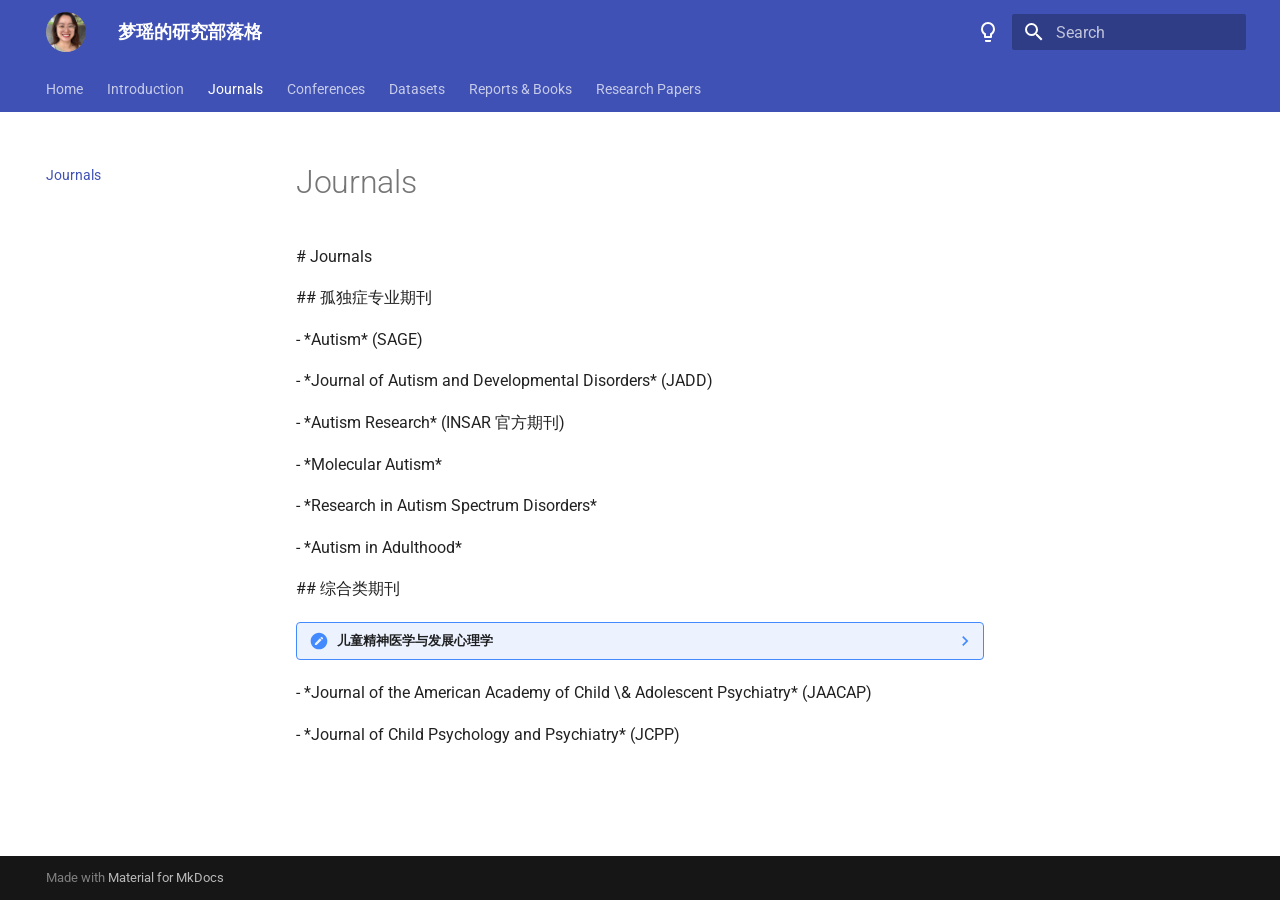
<file: journals/index.html>
<!doctype html>
<html lang="en" class="no-js">
  <head>
    
      <meta charset="utf-8">
      <meta name="viewport" content="width=device-width,initial-scale=1">
      
      
      
      
        <link rel="prev" href="../intro/">
      
      
        <link rel="next" href="../conferences/">
      
      
        
      
      
      <link rel="icon" href="../mengyao.jpg">
      <meta name="generator" content="mkdocs-1.6.1, mkdocs-material-9.8.0">
    
    
      
        <title>Journals - 梦瑶的研究部落格</title>
      
    
    
      <link rel="stylesheet" href="../assets/stylesheets/main.57a0d79d.min.css">
      
        
        <link rel="stylesheet" href="../assets/stylesheets/palette.fb2fffe2.min.css">
      
      


    
    
      
    
    
      
        
        
        <link rel="preconnect" href="https://fonts.gstatic.com" crossorigin>
        <link rel="stylesheet" href="https://fonts.googleapis.com/css?family=Roboto:300,300i,400,400i,700,700i%7CRoboto+Mono:400,400i,700,700i&display=fallback">
        <style>:root{--md-text-font:"Roboto";--md-code-font:"Roboto Mono"}</style>
      
    
    
      <link rel="stylesheet" href="../extra.css">
    
    <script>__md_scope=new URL("..",location),__md_hash=e=>[...e].reduce(((e,_)=>(e<<5)-e+_.charCodeAt(0)),0),__md_get=(e,_=localStorage,t=__md_scope)=>JSON.parse(_.getItem(t.pathname+"."+e)),__md_set=(e,_,t=localStorage,a=__md_scope)=>{try{t.setItem(a.pathname+"."+e,JSON.stringify(_))}catch(e){}}</script>
    
      

    
    
  </head>
  
  
    
    
      
    
    
    
    
    <body dir="ltr" data-md-color-scheme="default" data-md-color-primary="indigo" data-md-color-accent="indigo">
  
    
    <input class="md-toggle" data-md-toggle="drawer" type="checkbox" id="__drawer" autocomplete="off">
    <input class="md-toggle" data-md-toggle="search" type="checkbox" id="__search" autocomplete="off">
    <label class="md-overlay" for="__drawer"></label>
    <div data-md-component="skip">
      
    </div>
    <div data-md-component="announce">
      
    </div>
    
    
      

<header class="md-header" data-md-component="header">
  <nav class="md-header__inner md-grid" aria-label="Header">
    <a href=".." title="梦瑶的研究部落格" class="md-header__button md-logo" aria-label="梦瑶的研究部落格" data-md-component="logo">
      
  <img src="../mengyao.jpg" alt="logo">

    </a>
    <label class="md-header__button md-icon" for="__drawer">
      
      <svg xmlns="http://www.w3.org/2000/svg" viewBox="0 0 24 24"><path d="M3 6h18v2H3zm0 5h18v2H3zm0 5h18v2H3z"/></svg>
    </label>
    <div class="md-header__title" data-md-component="header-title">
      <div class="md-header__ellipsis">
        <div class="md-header__topic">
          <span class="md-ellipsis">
            梦瑶的研究部落格
          </span>
        </div>
        <div class="md-header__topic" data-md-component="header-topic">
          <span class="md-ellipsis">
            
              Journals
            
          </span>
        </div>
      </div>
    </div>
    
      
        <form class="md-header__option" data-md-component="palette">
  
    
    
    
    <input class="md-option" data-md-color-media="" data-md-color-scheme="default" data-md-color-primary="indigo" data-md-color-accent="indigo"  aria-label="切换深色模式"  type="radio" name="__palette" id="__palette_0">
    
      <label class="md-header__button md-icon" title="切换深色模式" for="__palette_1" hidden>
        <svg xmlns="http://www.w3.org/2000/svg" viewBox="0 0 24 24"><path d="M12 2a7 7 0 0 1 7 7c0 2.38-1.19 4.47-3 5.74V17a1 1 0 0 1-1 1H9a1 1 0 0 1-1-1v-2.26C6.19 13.47 5 11.38 5 9a7 7 0 0 1 7-7M9 21v-1h6v1a1 1 0 0 1-1 1h-4a1 1 0 0 1-1-1m3-17a5 5 0 0 0-5 5c0 2.05 1.23 3.81 3 4.58V16h4v-2.42c1.77-.77 3-2.53 3-4.58a5 5 0 0 0-5-5"/></svg>
      </label>
    
  
    
    
    
    <input class="md-option" data-md-color-media="" data-md-color-scheme="slate" data-md-color-primary="indigo" data-md-color-accent="indigo"  aria-label="切换浅色模式"  type="radio" name="__palette" id="__palette_1">
    
      <label class="md-header__button md-icon" title="切换浅色模式" for="__palette_0" hidden>
        <svg xmlns="http://www.w3.org/2000/svg" viewBox="0 0 24 24"><path d="M12 2a7 7 0 0 0-7 7c0 2.38 1.19 4.47 3 5.74V17a1 1 0 0 0 1 1h6a1 1 0 0 0 1-1v-2.26c1.81-1.27 3-3.36 3-5.74a7 7 0 0 0-7-7M9 21a1 1 0 0 0 1 1h4a1 1 0 0 0 1-1v-1H9z"/></svg>
      </label>
    
  
</form>
      
    
    
      <script>var palette=__md_get("__palette");if(palette&&palette.color){if("(prefers-color-scheme)"===palette.color.media){var media=matchMedia("(prefers-color-scheme: light)"),input=document.querySelector(media.matches?"[data-md-color-media='(prefers-color-scheme: light)']":"[data-md-color-media='(prefers-color-scheme: dark)']");palette.color.media=input.getAttribute("data-md-color-media"),palette.color.scheme=input.getAttribute("data-md-color-scheme"),palette.color.primary=input.getAttribute("data-md-color-primary"),palette.color.accent=input.getAttribute("data-md-color-accent")}for(var[key,value]of Object.entries(palette.color))document.body.setAttribute("data-md-color-"+key,value)}</script>
    
    
    
      
      
        <label class="md-header__button md-icon" for="__search">
          
          <svg xmlns="http://www.w3.org/2000/svg" viewBox="0 0 24 24"><path d="M9.5 3A6.5 6.5 0 0 1 16 9.5c0 1.61-.59 3.09-1.56 4.23l.27.27h.79l5 5-1.5 1.5-5-5v-.79l-.27-.27A6.52 6.52 0 0 1 9.5 16 6.5 6.5 0 0 1 3 9.5 6.5 6.5 0 0 1 9.5 3m0 2C7 5 5 7 5 9.5S7 14 9.5 14 14 12 14 9.5 12 5 9.5 5"/></svg>
        </label>
        <div class="md-search" data-md-component="search" role="dialog">
  <label class="md-search__overlay" for="__search"></label>
  <div class="md-search__inner" role="search">
    <form class="md-search__form" name="search">
      <input type="text" class="md-search__input" name="query" aria-label="Search" placeholder="Search" autocapitalize="off" autocorrect="off" autocomplete="off" spellcheck="false" data-md-component="search-query" required>
      <label class="md-search__icon md-icon" for="__search">
        
        <svg xmlns="http://www.w3.org/2000/svg" viewBox="0 0 24 24"><path d="M9.5 3A6.5 6.5 0 0 1 16 9.5c0 1.61-.59 3.09-1.56 4.23l.27.27h.79l5 5-1.5 1.5-5-5v-.79l-.27-.27A6.52 6.52 0 0 1 9.5 16 6.5 6.5 0 0 1 3 9.5 6.5 6.5 0 0 1 9.5 3m0 2C7 5 5 7 5 9.5S7 14 9.5 14 14 12 14 9.5 12 5 9.5 5"/></svg>
        
        <svg xmlns="http://www.w3.org/2000/svg" viewBox="0 0 24 24"><path d="M20 11v2H8l5.5 5.5-1.42 1.42L4.16 12l7.92-7.92L13.5 5.5 8 11z"/></svg>
      </label>
      <nav class="md-search__options" aria-label="Search">
        
        <button type="reset" class="md-search__icon md-icon" title="Clear" aria-label="Clear" tabindex="-1">
          
          <svg xmlns="http://www.w3.org/2000/svg" viewBox="0 0 24 24"><path d="M19 6.41 17.59 5 12 10.59 6.41 5 5 6.41 10.59 12 5 17.59 6.41 19 12 13.41 17.59 19 19 17.59 13.41 12z"/></svg>
        </button>
      </nav>
      
        <div class="md-search__suggest" data-md-component="search-suggest"></div>
      
    </form>
    <div class="md-search__output">
      <div class="md-search__scrollwrap" tabindex="0" data-md-scrollfix>
        <div class="md-search-result" data-md-component="search-result">
          <div class="md-search-result__meta">
            Initializing search
          </div>
          <ol class="md-search-result__list" role="presentation"></ol>
        </div>
      </div>
    </div>
  </div>
</div>
      
    
    
  </nav>
  
</header>
    
    <div class="md-container" data-md-component="container">
      
      
        
          
            
<nav class="md-tabs" aria-label="Tabs" data-md-component="tabs">
  <div class="md-grid">
    <ul class="md-tabs__list">
      
        
  
  
  
  
    <li class="md-tabs__item">
      <a href=".." class="md-tabs__link">
        
  
  
    
  
  Home

      </a>
    </li>
  

      
        
  
  
  
  
    <li class="md-tabs__item">
      <a href="../intro/" class="md-tabs__link">
        
  
  
    
  
  Introduction

      </a>
    </li>
  

      
        
  
  
  
    
  
  
    <li class="md-tabs__item md-tabs__item--active">
      <a href="./" class="md-tabs__link">
        
  
  
    
  
  Journals

      </a>
    </li>
  

      
        
  
  
  
  
    <li class="md-tabs__item">
      <a href="../conferences/" class="md-tabs__link">
        
  
  
    
  
  Conferences

      </a>
    </li>
  

      
        
  
  
  
  
    <li class="md-tabs__item">
      <a href="../datasets/" class="md-tabs__link">
        
  
  
    
  
  Datasets

      </a>
    </li>
  

      
        
  
  
  
  
    <li class="md-tabs__item">
      <a href="../reports.md" class="md-tabs__link">
        
  
  
    
  
  Reports & Books

      </a>
    </li>
  

      
        
  
  
  
  
    
    
      <li class="md-tabs__item">
        <a href="../papers/genetics/" class="md-tabs__link">
          
  
  
  Research Papers

        </a>
      </li>
    
  

      
    </ul>
  </div>
</nav>
          
        
      
      <main class="md-main" data-md-component="main">
        <div class="md-main__inner md-grid">
          
            
              
              <div class="md-sidebar md-sidebar--primary" data-md-component="sidebar" data-md-type="navigation" >
                <div class="md-sidebar__scrollwrap">
                  <div class="md-sidebar__inner">
                    


  


<nav class="md-nav md-nav--primary md-nav--lifted" aria-label="Navigation" data-md-level="0">
  <label class="md-nav__title" for="__drawer">
    <a href=".." title="梦瑶的研究部落格" class="md-nav__button md-logo" aria-label="梦瑶的研究部落格" data-md-component="logo">
      
  <img src="../mengyao.jpg" alt="logo">

    </a>
    梦瑶的研究部落格
  </label>
  
  <ul class="md-nav__list" data-md-scrollfix>
    
      
      
  
  
  
  
    <li class="md-nav__item">
      <a href=".." class="md-nav__link">
        
  
  
  <span class="md-ellipsis">
    
  
    Home
  

    
  </span>
  
  

      </a>
    </li>
  

    
      
      
  
  
  
  
    <li class="md-nav__item">
      <a href="../intro/" class="md-nav__link">
        
  
  
  <span class="md-ellipsis">
    
  
    Introduction
  

    
  </span>
  
  

      </a>
    </li>
  

    
      
      
  
  
    
  
  
  
    <li class="md-nav__item md-nav__item--active">
      
      <input class="md-nav__toggle md-toggle" type="checkbox" id="__toc">
      
      
      
      <a href="./" class="md-nav__link md-nav__link--active">
        
  
  
  <span class="md-ellipsis">
    
  
    Journals
  

    
  </span>
  
  

      </a>
      
    </li>
  

    
      
      
  
  
  
  
    <li class="md-nav__item">
      <a href="../conferences/" class="md-nav__link">
        
  
  
  <span class="md-ellipsis">
    
  
    Conferences
  

    
  </span>
  
  

      </a>
    </li>
  

    
      
      
  
  
  
  
    <li class="md-nav__item">
      <a href="../datasets/" class="md-nav__link">
        
  
  
  <span class="md-ellipsis">
    
  
    Datasets
  

    
  </span>
  
  

      </a>
    </li>
  

    
      
      
  
  
  
  
    <li class="md-nav__item">
      <a href="../reports.md" class="md-nav__link">
        
  
  
  <span class="md-ellipsis">
    
  
    Reports & Books
  

    
  </span>
  
  

      </a>
    </li>
  

    
      
      
  
  
  
  
    
    
    
    
      
      
    
    
    <li class="md-nav__item md-nav__item--nested">
      
        
        
        <input class="md-nav__toggle md-toggle " type="checkbox" id="__nav_7" >
        
          
          <label class="md-nav__link" for="__nav_7" id="__nav_7_label" tabindex="0">
            
  
  
  <span class="md-ellipsis">
    
  
    Research Papers
  

    
  </span>
  
  

            <span class="md-nav__icon md-icon"></span>
          </label>
        
        <nav class="md-nav" data-md-level="1" aria-labelledby="__nav_7_label" aria-expanded="false">
          <label class="md-nav__title" for="__nav_7">
            <span class="md-nav__icon md-icon"></span>
            
  
    Research Papers
  

          </label>
          <ul class="md-nav__list" data-md-scrollfix>
            
              
                
  
  
  
  
    <li class="md-nav__item">
      <a href="../papers/genetics/" class="md-nav__link">
        
  
  
  <span class="md-ellipsis">
    
  
    Genetics
  

    
  </span>
  
  

      </a>
    </li>
  

              
            
              
                
  
  
  
  
    <li class="md-nav__item">
      <a href="../papers/early-detection/" class="md-nav__link">
        
  
  
  <span class="md-ellipsis">
    
  
    Early Detection
  

    
  </span>
  
  

      </a>
    </li>
  

              
            
              
                
  
  
  
  
    <li class="md-nav__item">
      <a href="../papers/interventions/" class="md-nav__link">
        
  
  
  <span class="md-ellipsis">
    
  
    Interventions
  

    
  </span>
  
  

      </a>
    </li>
  

              
            
              
                
  
  
  
  
    <li class="md-nav__item">
      <a href="../papers/ai.md" class="md-nav__link">
        
  
  
  <span class="md-ellipsis">
    
  
    AI & Digital Health
  

    
  </span>
  
  

      </a>
    </li>
  

              
            
          </ul>
        </nav>
      
    </li>
  

    
  </ul>
</nav>
                  </div>
                </div>
              </div>
            
            
              
              <div class="md-sidebar md-sidebar--secondary" data-md-component="sidebar" data-md-type="toc" >
                <div class="md-sidebar__scrollwrap">
                  <div class="md-sidebar__inner">
                    

<nav class="md-nav md-nav--secondary" aria-label="Table of contents">
  
  
  
  
</nav>
                  </div>
                </div>
              </div>
            
          
          
            <div class="md-content" data-md-component="content">
              
              <article class="md-content__inner md-typeset">
                
                  



  <h1>Journals</h1>

<p># Journals</p>
<p>## 孤独症专业期刊</p>
<p>- *Autism* (SAGE)</p>
<p>- *Journal of Autism and Developmental Disorders* (JADD)</p>
<p>- *Autism Research* (INSAR 官方期刊)</p>
<p>- *Molecular Autism*</p>
<p>- *Research in Autism Spectrum Disorders*</p>
<p>- *Autism in Adulthood*</p>
<p>## 综合类期刊</p>
<details class="note">
<summary>儿童精神医学与发展心理学</summary>
</details>
<p>&#x20;   - *Journal of the American Academy of Child \&amp; Adolescent Psychiatry* (JAACAP)</p>
<p>&#x20;   - *Journal of Child Psychology and Psychiatry* (JCPP)</p>












                
              </article>
            </div>
          
          
<script>var target=document.getElementById(location.hash.slice(1));target&&target.name&&(target.checked=target.name.startsWith("__tabbed_"))</script>
        </div>
        
      </main>
      
        <footer class="md-footer">
  
  <div class="md-footer-meta md-typeset">
    <div class="md-footer-meta__inner md-grid">
      <div class="md-copyright">
  
  
    Made with
    <a href="https://squidfunk.github.io/mkdocs-material/" target="_blank" rel="noopener">
      Material for MkDocs
    </a>
  
</div>
      
    </div>
  </div>
</footer>
      
    </div>
    <div class="md-dialog" data-md-component="dialog">
      <div class="md-dialog__inner md-typeset"></div>
    </div>
    
    
    
      
      
      <script id="__config" type="application/json">{"annotate": null, "base": "..", "features": ["navigation.tabs", "search.suggest"], "search": "../assets/javascripts/workers/search.a7633da7.min.js", "tags": null, "translations": {"clipboard.copied": "Copied to clipboard", "clipboard.copy": "Copy to clipboard", "search.result.more.one": "1 more on this page", "search.result.more.other": "# more on this page", "search.result.none": "No matching documents", "search.result.one": "1 matching document", "search.result.other": "# matching documents", "search.result.placeholder": "Type to start searching", "search.result.term.missing": "Missing", "select.version": "Select version"}, "version": null}</script>
    
    
      <script src="../assets/javascripts/bundle.c21346df.min.js"></script>
      
    
  </body>
</html>
</file>
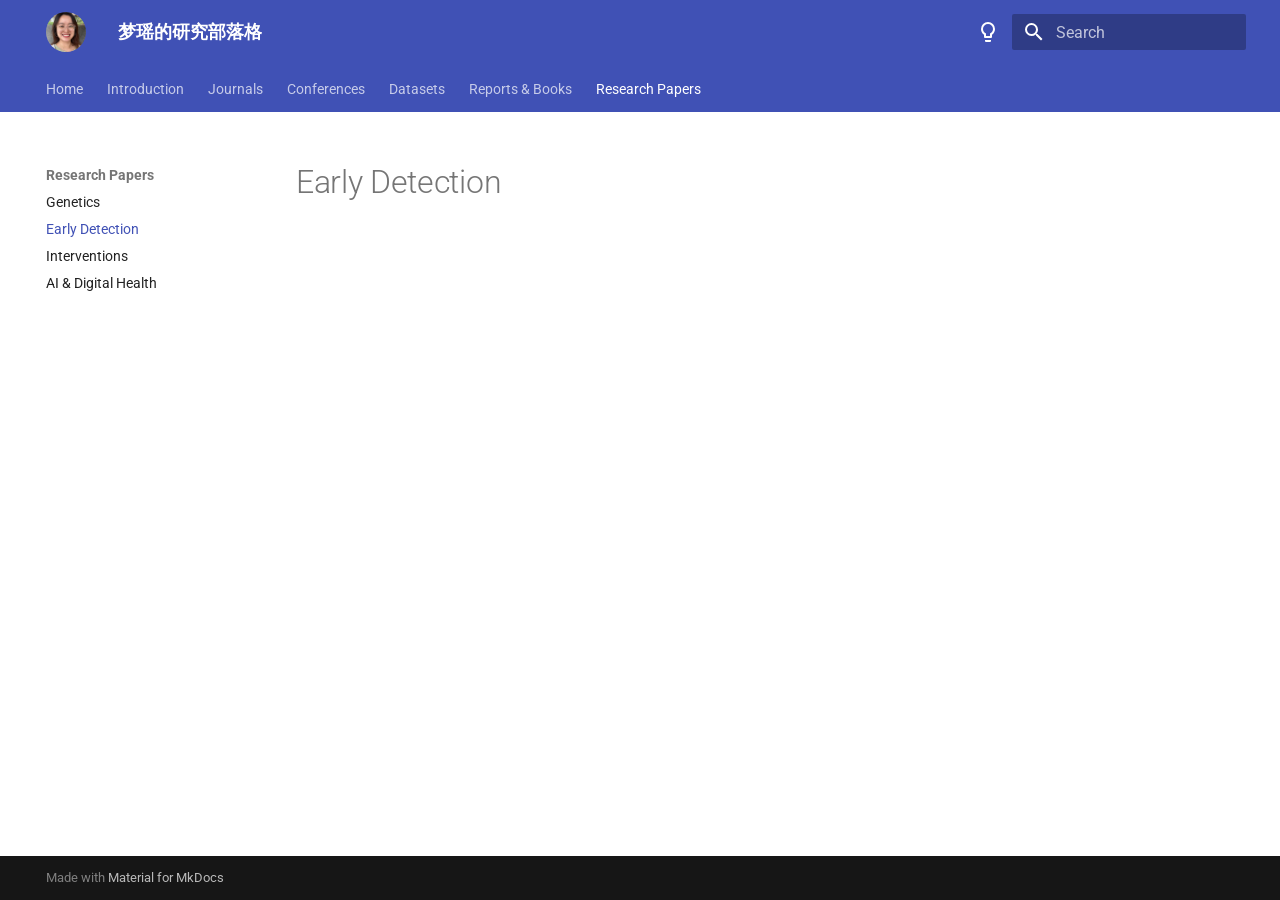
<file: papers/early-detection/index.html>
<!doctype html>
<html lang="en" class="no-js">
  <head>
    
      <meta charset="utf-8">
      <meta name="viewport" content="width=device-width,initial-scale=1">
      
      
      
      
        <link rel="prev" href="../genetics/">
      
      
        <link rel="next" href="../interventions/">
      
      
        
      
      
      <link rel="icon" href="../../mengyao.jpg">
      <meta name="generator" content="mkdocs-1.6.1, mkdocs-material-9.8.0">
    
    
      
        <title>Early Detection - 梦瑶的研究部落格</title>
      
    
    
      <link rel="stylesheet" href="../../assets/stylesheets/main.57a0d79d.min.css">
      
        
        <link rel="stylesheet" href="../../assets/stylesheets/palette.fb2fffe2.min.css">
      
      


    
    
      
    
    
      
        
        
        <link rel="preconnect" href="https://fonts.gstatic.com" crossorigin>
        <link rel="stylesheet" href="https://fonts.googleapis.com/css?family=Roboto:300,300i,400,400i,700,700i%7CRoboto+Mono:400,400i,700,700i&display=fallback">
        <style>:root{--md-text-font:"Roboto";--md-code-font:"Roboto Mono"}</style>
      
    
    
      <link rel="stylesheet" href="../../extra.css">
    
    <script>__md_scope=new URL("../..",location),__md_hash=e=>[...e].reduce(((e,_)=>(e<<5)-e+_.charCodeAt(0)),0),__md_get=(e,_=localStorage,t=__md_scope)=>JSON.parse(_.getItem(t.pathname+"."+e)),__md_set=(e,_,t=localStorage,a=__md_scope)=>{try{t.setItem(a.pathname+"."+e,JSON.stringify(_))}catch(e){}}</script>
    
      

    
    
  </head>
  
  
    
    
      
    
    
    
    
    <body dir="ltr" data-md-color-scheme="default" data-md-color-primary="indigo" data-md-color-accent="indigo">
  
    
    <input class="md-toggle" data-md-toggle="drawer" type="checkbox" id="__drawer" autocomplete="off">
    <input class="md-toggle" data-md-toggle="search" type="checkbox" id="__search" autocomplete="off">
    <label class="md-overlay" for="__drawer"></label>
    <div data-md-component="skip">
      
    </div>
    <div data-md-component="announce">
      
    </div>
    
    
      

<header class="md-header" data-md-component="header">
  <nav class="md-header__inner md-grid" aria-label="Header">
    <a href="../.." title="梦瑶的研究部落格" class="md-header__button md-logo" aria-label="梦瑶的研究部落格" data-md-component="logo">
      
  <img src="../../mengyao.jpg" alt="logo">

    </a>
    <label class="md-header__button md-icon" for="__drawer">
      
      <svg xmlns="http://www.w3.org/2000/svg" viewBox="0 0 24 24"><path d="M3 6h18v2H3zm0 5h18v2H3zm0 5h18v2H3z"/></svg>
    </label>
    <div class="md-header__title" data-md-component="header-title">
      <div class="md-header__ellipsis">
        <div class="md-header__topic">
          <span class="md-ellipsis">
            梦瑶的研究部落格
          </span>
        </div>
        <div class="md-header__topic" data-md-component="header-topic">
          <span class="md-ellipsis">
            
              Early Detection
            
          </span>
        </div>
      </div>
    </div>
    
      
        <form class="md-header__option" data-md-component="palette">
  
    
    
    
    <input class="md-option" data-md-color-media="" data-md-color-scheme="default" data-md-color-primary="indigo" data-md-color-accent="indigo"  aria-label="切换深色模式"  type="radio" name="__palette" id="__palette_0">
    
      <label class="md-header__button md-icon" title="切换深色模式" for="__palette_1" hidden>
        <svg xmlns="http://www.w3.org/2000/svg" viewBox="0 0 24 24"><path d="M12 2a7 7 0 0 1 7 7c0 2.38-1.19 4.47-3 5.74V17a1 1 0 0 1-1 1H9a1 1 0 0 1-1-1v-2.26C6.19 13.47 5 11.38 5 9a7 7 0 0 1 7-7M9 21v-1h6v1a1 1 0 0 1-1 1h-4a1 1 0 0 1-1-1m3-17a5 5 0 0 0-5 5c0 2.05 1.23 3.81 3 4.58V16h4v-2.42c1.77-.77 3-2.53 3-4.58a5 5 0 0 0-5-5"/></svg>
      </label>
    
  
    
    
    
    <input class="md-option" data-md-color-media="" data-md-color-scheme="slate" data-md-color-primary="indigo" data-md-color-accent="indigo"  aria-label="切换浅色模式"  type="radio" name="__palette" id="__palette_1">
    
      <label class="md-header__button md-icon" title="切换浅色模式" for="__palette_0" hidden>
        <svg xmlns="http://www.w3.org/2000/svg" viewBox="0 0 24 24"><path d="M12 2a7 7 0 0 0-7 7c0 2.38 1.19 4.47 3 5.74V17a1 1 0 0 0 1 1h6a1 1 0 0 0 1-1v-2.26c1.81-1.27 3-3.36 3-5.74a7 7 0 0 0-7-7M9 21a1 1 0 0 0 1 1h4a1 1 0 0 0 1-1v-1H9z"/></svg>
      </label>
    
  
</form>
      
    
    
      <script>var palette=__md_get("__palette");if(palette&&palette.color){if("(prefers-color-scheme)"===palette.color.media){var media=matchMedia("(prefers-color-scheme: light)"),input=document.querySelector(media.matches?"[data-md-color-media='(prefers-color-scheme: light)']":"[data-md-color-media='(prefers-color-scheme: dark)']");palette.color.media=input.getAttribute("data-md-color-media"),palette.color.scheme=input.getAttribute("data-md-color-scheme"),palette.color.primary=input.getAttribute("data-md-color-primary"),palette.color.accent=input.getAttribute("data-md-color-accent")}for(var[key,value]of Object.entries(palette.color))document.body.setAttribute("data-md-color-"+key,value)}</script>
    
    
    
      
      
        <label class="md-header__button md-icon" for="__search">
          
          <svg xmlns="http://www.w3.org/2000/svg" viewBox="0 0 24 24"><path d="M9.5 3A6.5 6.5 0 0 1 16 9.5c0 1.61-.59 3.09-1.56 4.23l.27.27h.79l5 5-1.5 1.5-5-5v-.79l-.27-.27A6.52 6.52 0 0 1 9.5 16 6.5 6.5 0 0 1 3 9.5 6.5 6.5 0 0 1 9.5 3m0 2C7 5 5 7 5 9.5S7 14 9.5 14 14 12 14 9.5 12 5 9.5 5"/></svg>
        </label>
        <div class="md-search" data-md-component="search" role="dialog">
  <label class="md-search__overlay" for="__search"></label>
  <div class="md-search__inner" role="search">
    <form class="md-search__form" name="search">
      <input type="text" class="md-search__input" name="query" aria-label="Search" placeholder="Search" autocapitalize="off" autocorrect="off" autocomplete="off" spellcheck="false" data-md-component="search-query" required>
      <label class="md-search__icon md-icon" for="__search">
        
        <svg xmlns="http://www.w3.org/2000/svg" viewBox="0 0 24 24"><path d="M9.5 3A6.5 6.5 0 0 1 16 9.5c0 1.61-.59 3.09-1.56 4.23l.27.27h.79l5 5-1.5 1.5-5-5v-.79l-.27-.27A6.52 6.52 0 0 1 9.5 16 6.5 6.5 0 0 1 3 9.5 6.5 6.5 0 0 1 9.5 3m0 2C7 5 5 7 5 9.5S7 14 9.5 14 14 12 14 9.5 12 5 9.5 5"/></svg>
        
        <svg xmlns="http://www.w3.org/2000/svg" viewBox="0 0 24 24"><path d="M20 11v2H8l5.5 5.5-1.42 1.42L4.16 12l7.92-7.92L13.5 5.5 8 11z"/></svg>
      </label>
      <nav class="md-search__options" aria-label="Search">
        
        <button type="reset" class="md-search__icon md-icon" title="Clear" aria-label="Clear" tabindex="-1">
          
          <svg xmlns="http://www.w3.org/2000/svg" viewBox="0 0 24 24"><path d="M19 6.41 17.59 5 12 10.59 6.41 5 5 6.41 10.59 12 5 17.59 6.41 19 12 13.41 17.59 19 19 17.59 13.41 12z"/></svg>
        </button>
      </nav>
      
        <div class="md-search__suggest" data-md-component="search-suggest"></div>
      
    </form>
    <div class="md-search__output">
      <div class="md-search__scrollwrap" tabindex="0" data-md-scrollfix>
        <div class="md-search-result" data-md-component="search-result">
          <div class="md-search-result__meta">
            Initializing search
          </div>
          <ol class="md-search-result__list" role="presentation"></ol>
        </div>
      </div>
    </div>
  </div>
</div>
      
    
    
  </nav>
  
</header>
    
    <div class="md-container" data-md-component="container">
      
      
        
          
            
<nav class="md-tabs" aria-label="Tabs" data-md-component="tabs">
  <div class="md-grid">
    <ul class="md-tabs__list">
      
        
  
  
  
  
    <li class="md-tabs__item">
      <a href="../.." class="md-tabs__link">
        
  
  
    
  
  Home

      </a>
    </li>
  

      
        
  
  
  
  
    <li class="md-tabs__item">
      <a href="../../intro/" class="md-tabs__link">
        
  
  
    
  
  Introduction

      </a>
    </li>
  

      
        
  
  
  
  
    <li class="md-tabs__item">
      <a href="../../journals/" class="md-tabs__link">
        
  
  
    
  
  Journals

      </a>
    </li>
  

      
        
  
  
  
  
    <li class="md-tabs__item">
      <a href="../../conferences/" class="md-tabs__link">
        
  
  
    
  
  Conferences

      </a>
    </li>
  

      
        
  
  
  
  
    <li class="md-tabs__item">
      <a href="../../datasets/" class="md-tabs__link">
        
  
  
    
  
  Datasets

      </a>
    </li>
  

      
        
  
  
  
  
    <li class="md-tabs__item">
      <a href="../../reports.md" class="md-tabs__link">
        
  
  
    
  
  Reports & Books

      </a>
    </li>
  

      
        
  
  
  
    
  
  
    
    
      <li class="md-tabs__item md-tabs__item--active">
        <a href="../genetics/" class="md-tabs__link">
          
  
  
  Research Papers

        </a>
      </li>
    
  

      
    </ul>
  </div>
</nav>
          
        
      
      <main class="md-main" data-md-component="main">
        <div class="md-main__inner md-grid">
          
            
              
              <div class="md-sidebar md-sidebar--primary" data-md-component="sidebar" data-md-type="navigation" >
                <div class="md-sidebar__scrollwrap">
                  <div class="md-sidebar__inner">
                    


  


<nav class="md-nav md-nav--primary md-nav--lifted" aria-label="Navigation" data-md-level="0">
  <label class="md-nav__title" for="__drawer">
    <a href="../.." title="梦瑶的研究部落格" class="md-nav__button md-logo" aria-label="梦瑶的研究部落格" data-md-component="logo">
      
  <img src="../../mengyao.jpg" alt="logo">

    </a>
    梦瑶的研究部落格
  </label>
  
  <ul class="md-nav__list" data-md-scrollfix>
    
      
      
  
  
  
  
    <li class="md-nav__item">
      <a href="../.." class="md-nav__link">
        
  
  
  <span class="md-ellipsis">
    
  
    Home
  

    
  </span>
  
  

      </a>
    </li>
  

    
      
      
  
  
  
  
    <li class="md-nav__item">
      <a href="../../intro/" class="md-nav__link">
        
  
  
  <span class="md-ellipsis">
    
  
    Introduction
  

    
  </span>
  
  

      </a>
    </li>
  

    
      
      
  
  
  
  
    <li class="md-nav__item">
      <a href="../../journals/" class="md-nav__link">
        
  
  
  <span class="md-ellipsis">
    
  
    Journals
  

    
  </span>
  
  

      </a>
    </li>
  

    
      
      
  
  
  
  
    <li class="md-nav__item">
      <a href="../../conferences/" class="md-nav__link">
        
  
  
  <span class="md-ellipsis">
    
  
    Conferences
  

    
  </span>
  
  

      </a>
    </li>
  

    
      
      
  
  
  
  
    <li class="md-nav__item">
      <a href="../../datasets/" class="md-nav__link">
        
  
  
  <span class="md-ellipsis">
    
  
    Datasets
  

    
  </span>
  
  

      </a>
    </li>
  

    
      
      
  
  
  
  
    <li class="md-nav__item">
      <a href="../../reports.md" class="md-nav__link">
        
  
  
  <span class="md-ellipsis">
    
  
    Reports & Books
  

    
  </span>
  
  

      </a>
    </li>
  

    
      
      
  
  
    
  
  
  
    
    
    
    
      
        
        
      
      
    
    
    <li class="md-nav__item md-nav__item--active md-nav__item--section md-nav__item--nested">
      
        
        
        <input class="md-nav__toggle md-toggle " type="checkbox" id="__nav_7" checked>
        
          
          <label class="md-nav__link" for="__nav_7" id="__nav_7_label" tabindex="">
            
  
  
  <span class="md-ellipsis">
    
  
    Research Papers
  

    
  </span>
  
  

            <span class="md-nav__icon md-icon"></span>
          </label>
        
        <nav class="md-nav" data-md-level="1" aria-labelledby="__nav_7_label" aria-expanded="true">
          <label class="md-nav__title" for="__nav_7">
            <span class="md-nav__icon md-icon"></span>
            
  
    Research Papers
  

          </label>
          <ul class="md-nav__list" data-md-scrollfix>
            
              
                
  
  
  
  
    <li class="md-nav__item">
      <a href="../genetics/" class="md-nav__link">
        
  
  
  <span class="md-ellipsis">
    
  
    Genetics
  

    
  </span>
  
  

      </a>
    </li>
  

              
            
              
                
  
  
    
  
  
  
    <li class="md-nav__item md-nav__item--active">
      
      <input class="md-nav__toggle md-toggle" type="checkbox" id="__toc">
      
      
      
      <a href="./" class="md-nav__link md-nav__link--active">
        
  
  
  <span class="md-ellipsis">
    
  
    Early Detection
  

    
  </span>
  
  

      </a>
      
    </li>
  

              
            
              
                
  
  
  
  
    <li class="md-nav__item">
      <a href="../interventions/" class="md-nav__link">
        
  
  
  <span class="md-ellipsis">
    
  
    Interventions
  

    
  </span>
  
  

      </a>
    </li>
  

              
            
              
                
  
  
  
  
    <li class="md-nav__item">
      <a href="../ai.md" class="md-nav__link">
        
  
  
  <span class="md-ellipsis">
    
  
    AI & Digital Health
  

    
  </span>
  
  

      </a>
    </li>
  

              
            
          </ul>
        </nav>
      
    </li>
  

    
  </ul>
</nav>
                  </div>
                </div>
              </div>
            
            
              
              <div class="md-sidebar md-sidebar--secondary" data-md-component="sidebar" data-md-type="toc" >
                <div class="md-sidebar__scrollwrap">
                  <div class="md-sidebar__inner">
                    

<nav class="md-nav md-nav--secondary" aria-label="Table of contents">
  
  
  
  
</nav>
                  </div>
                </div>
              </div>
            
          
          
            <div class="md-content" data-md-component="content">
              
              <article class="md-content__inner md-typeset">
                
                  



  <h1>Early Detection</h1>














                
              </article>
            </div>
          
          
<script>var target=document.getElementById(location.hash.slice(1));target&&target.name&&(target.checked=target.name.startsWith("__tabbed_"))</script>
        </div>
        
      </main>
      
        <footer class="md-footer">
  
  <div class="md-footer-meta md-typeset">
    <div class="md-footer-meta__inner md-grid">
      <div class="md-copyright">
  
  
    Made with
    <a href="https://squidfunk.github.io/mkdocs-material/" target="_blank" rel="noopener">
      Material for MkDocs
    </a>
  
</div>
      
    </div>
  </div>
</footer>
      
    </div>
    <div class="md-dialog" data-md-component="dialog">
      <div class="md-dialog__inner md-typeset"></div>
    </div>
    
    
    
      
      
      <script id="__config" type="application/json">{"annotate": null, "base": "../..", "features": ["navigation.tabs", "search.suggest"], "search": "../../assets/javascripts/workers/search.a7633da7.min.js", "tags": null, "translations": {"clipboard.copied": "Copied to clipboard", "clipboard.copy": "Copy to clipboard", "search.result.more.one": "1 more on this page", "search.result.more.other": "# more on this page", "search.result.none": "No matching documents", "search.result.one": "1 matching document", "search.result.other": "# matching documents", "search.result.placeholder": "Type to start searching", "search.result.term.missing": "Missing", "select.version": "Select version"}, "version": null}</script>
    
    
      <script src="../../assets/javascripts/bundle.c21346df.min.js"></script>
      
    
  </body>
</html>
</file>
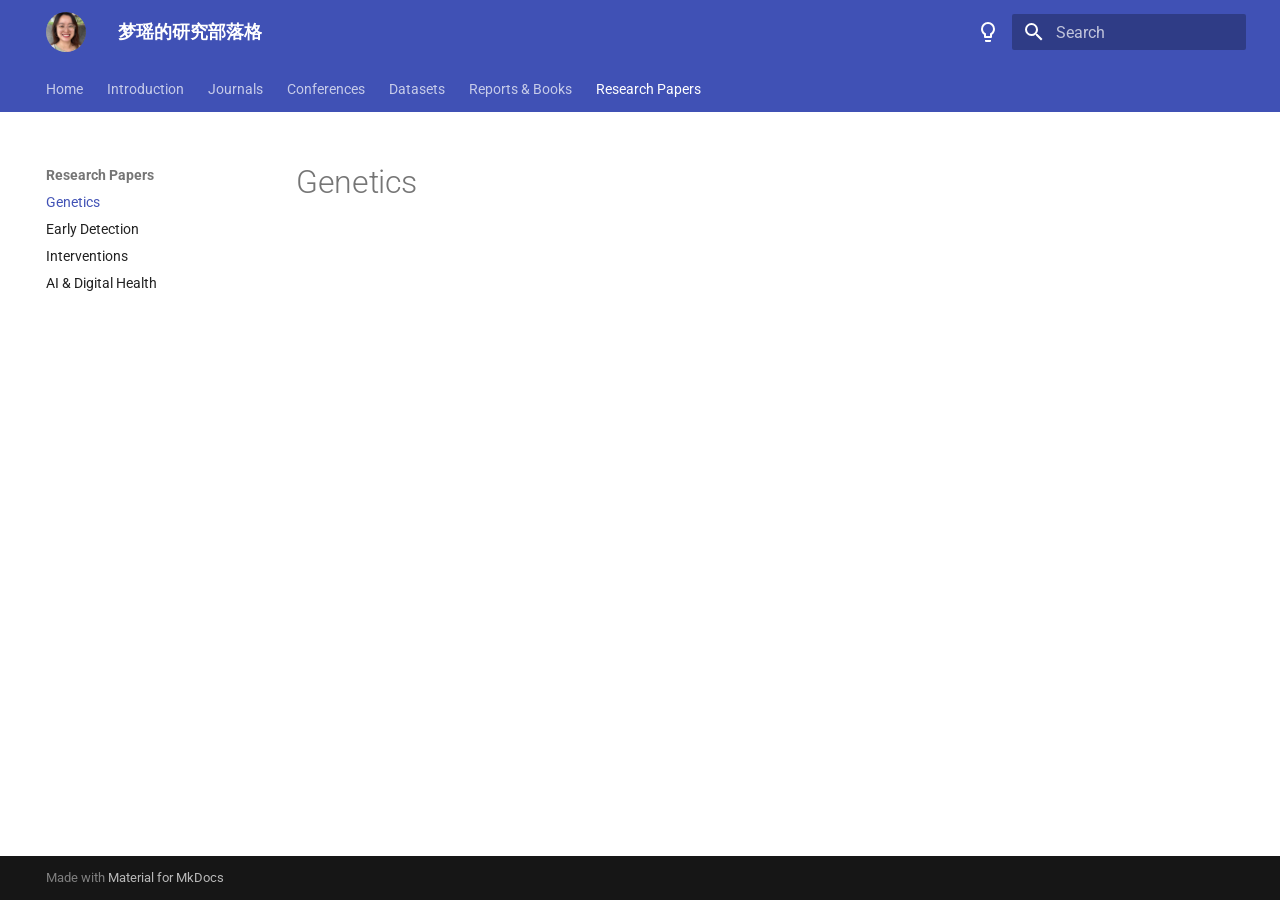
<file: papers/genetics/index.html>
<!doctype html>
<html lang="en" class="no-js">
  <head>
    
      <meta charset="utf-8">
      <meta name="viewport" content="width=device-width,initial-scale=1">
      
      
      
      
        <link rel="prev" href="../../datasets/">
      
      
        <link rel="next" href="../early-detection/">
      
      
        
      
      
      <link rel="icon" href="../../mengyao.jpg">
      <meta name="generator" content="mkdocs-1.6.1, mkdocs-material-9.8.0">
    
    
      
        <title>Genetics - 梦瑶的研究部落格</title>
      
    
    
      <link rel="stylesheet" href="../../assets/stylesheets/main.57a0d79d.min.css">
      
        
        <link rel="stylesheet" href="../../assets/stylesheets/palette.fb2fffe2.min.css">
      
      


    
    
      
    
    
      
        
        
        <link rel="preconnect" href="https://fonts.gstatic.com" crossorigin>
        <link rel="stylesheet" href="https://fonts.googleapis.com/css?family=Roboto:300,300i,400,400i,700,700i%7CRoboto+Mono:400,400i,700,700i&display=fallback">
        <style>:root{--md-text-font:"Roboto";--md-code-font:"Roboto Mono"}</style>
      
    
    
      <link rel="stylesheet" href="../../extra.css">
    
    <script>__md_scope=new URL("../..",location),__md_hash=e=>[...e].reduce(((e,_)=>(e<<5)-e+_.charCodeAt(0)),0),__md_get=(e,_=localStorage,t=__md_scope)=>JSON.parse(_.getItem(t.pathname+"."+e)),__md_set=(e,_,t=localStorage,a=__md_scope)=>{try{t.setItem(a.pathname+"."+e,JSON.stringify(_))}catch(e){}}</script>
    
      

    
    
  </head>
  
  
    
    
      
    
    
    
    
    <body dir="ltr" data-md-color-scheme="default" data-md-color-primary="indigo" data-md-color-accent="indigo">
  
    
    <input class="md-toggle" data-md-toggle="drawer" type="checkbox" id="__drawer" autocomplete="off">
    <input class="md-toggle" data-md-toggle="search" type="checkbox" id="__search" autocomplete="off">
    <label class="md-overlay" for="__drawer"></label>
    <div data-md-component="skip">
      
    </div>
    <div data-md-component="announce">
      
    </div>
    
    
      

<header class="md-header" data-md-component="header">
  <nav class="md-header__inner md-grid" aria-label="Header">
    <a href="../.." title="梦瑶的研究部落格" class="md-header__button md-logo" aria-label="梦瑶的研究部落格" data-md-component="logo">
      
  <img src="../../mengyao.jpg" alt="logo">

    </a>
    <label class="md-header__button md-icon" for="__drawer">
      
      <svg xmlns="http://www.w3.org/2000/svg" viewBox="0 0 24 24"><path d="M3 6h18v2H3zm0 5h18v2H3zm0 5h18v2H3z"/></svg>
    </label>
    <div class="md-header__title" data-md-component="header-title">
      <div class="md-header__ellipsis">
        <div class="md-header__topic">
          <span class="md-ellipsis">
            梦瑶的研究部落格
          </span>
        </div>
        <div class="md-header__topic" data-md-component="header-topic">
          <span class="md-ellipsis">
            
              Genetics
            
          </span>
        </div>
      </div>
    </div>
    
      
        <form class="md-header__option" data-md-component="palette">
  
    
    
    
    <input class="md-option" data-md-color-media="" data-md-color-scheme="default" data-md-color-primary="indigo" data-md-color-accent="indigo"  aria-label="切换深色模式"  type="radio" name="__palette" id="__palette_0">
    
      <label class="md-header__button md-icon" title="切换深色模式" for="__palette_1" hidden>
        <svg xmlns="http://www.w3.org/2000/svg" viewBox="0 0 24 24"><path d="M12 2a7 7 0 0 1 7 7c0 2.38-1.19 4.47-3 5.74V17a1 1 0 0 1-1 1H9a1 1 0 0 1-1-1v-2.26C6.19 13.47 5 11.38 5 9a7 7 0 0 1 7-7M9 21v-1h6v1a1 1 0 0 1-1 1h-4a1 1 0 0 1-1-1m3-17a5 5 0 0 0-5 5c0 2.05 1.23 3.81 3 4.58V16h4v-2.42c1.77-.77 3-2.53 3-4.58a5 5 0 0 0-5-5"/></svg>
      </label>
    
  
    
    
    
    <input class="md-option" data-md-color-media="" data-md-color-scheme="slate" data-md-color-primary="indigo" data-md-color-accent="indigo"  aria-label="切换浅色模式"  type="radio" name="__palette" id="__palette_1">
    
      <label class="md-header__button md-icon" title="切换浅色模式" for="__palette_0" hidden>
        <svg xmlns="http://www.w3.org/2000/svg" viewBox="0 0 24 24"><path d="M12 2a7 7 0 0 0-7 7c0 2.38 1.19 4.47 3 5.74V17a1 1 0 0 0 1 1h6a1 1 0 0 0 1-1v-2.26c1.81-1.27 3-3.36 3-5.74a7 7 0 0 0-7-7M9 21a1 1 0 0 0 1 1h4a1 1 0 0 0 1-1v-1H9z"/></svg>
      </label>
    
  
</form>
      
    
    
      <script>var palette=__md_get("__palette");if(palette&&palette.color){if("(prefers-color-scheme)"===palette.color.media){var media=matchMedia("(prefers-color-scheme: light)"),input=document.querySelector(media.matches?"[data-md-color-media='(prefers-color-scheme: light)']":"[data-md-color-media='(prefers-color-scheme: dark)']");palette.color.media=input.getAttribute("data-md-color-media"),palette.color.scheme=input.getAttribute("data-md-color-scheme"),palette.color.primary=input.getAttribute("data-md-color-primary"),palette.color.accent=input.getAttribute("data-md-color-accent")}for(var[key,value]of Object.entries(palette.color))document.body.setAttribute("data-md-color-"+key,value)}</script>
    
    
    
      
      
        <label class="md-header__button md-icon" for="__search">
          
          <svg xmlns="http://www.w3.org/2000/svg" viewBox="0 0 24 24"><path d="M9.5 3A6.5 6.5 0 0 1 16 9.5c0 1.61-.59 3.09-1.56 4.23l.27.27h.79l5 5-1.5 1.5-5-5v-.79l-.27-.27A6.52 6.52 0 0 1 9.5 16 6.5 6.5 0 0 1 3 9.5 6.5 6.5 0 0 1 9.5 3m0 2C7 5 5 7 5 9.5S7 14 9.5 14 14 12 14 9.5 12 5 9.5 5"/></svg>
        </label>
        <div class="md-search" data-md-component="search" role="dialog">
  <label class="md-search__overlay" for="__search"></label>
  <div class="md-search__inner" role="search">
    <form class="md-search__form" name="search">
      <input type="text" class="md-search__input" name="query" aria-label="Search" placeholder="Search" autocapitalize="off" autocorrect="off" autocomplete="off" spellcheck="false" data-md-component="search-query" required>
      <label class="md-search__icon md-icon" for="__search">
        
        <svg xmlns="http://www.w3.org/2000/svg" viewBox="0 0 24 24"><path d="M9.5 3A6.5 6.5 0 0 1 16 9.5c0 1.61-.59 3.09-1.56 4.23l.27.27h.79l5 5-1.5 1.5-5-5v-.79l-.27-.27A6.52 6.52 0 0 1 9.5 16 6.5 6.5 0 0 1 3 9.5 6.5 6.5 0 0 1 9.5 3m0 2C7 5 5 7 5 9.5S7 14 9.5 14 14 12 14 9.5 12 5 9.5 5"/></svg>
        
        <svg xmlns="http://www.w3.org/2000/svg" viewBox="0 0 24 24"><path d="M20 11v2H8l5.5 5.5-1.42 1.42L4.16 12l7.92-7.92L13.5 5.5 8 11z"/></svg>
      </label>
      <nav class="md-search__options" aria-label="Search">
        
        <button type="reset" class="md-search__icon md-icon" title="Clear" aria-label="Clear" tabindex="-1">
          
          <svg xmlns="http://www.w3.org/2000/svg" viewBox="0 0 24 24"><path d="M19 6.41 17.59 5 12 10.59 6.41 5 5 6.41 10.59 12 5 17.59 6.41 19 12 13.41 17.59 19 19 17.59 13.41 12z"/></svg>
        </button>
      </nav>
      
        <div class="md-search__suggest" data-md-component="search-suggest"></div>
      
    </form>
    <div class="md-search__output">
      <div class="md-search__scrollwrap" tabindex="0" data-md-scrollfix>
        <div class="md-search-result" data-md-component="search-result">
          <div class="md-search-result__meta">
            Initializing search
          </div>
          <ol class="md-search-result__list" role="presentation"></ol>
        </div>
      </div>
    </div>
  </div>
</div>
      
    
    
  </nav>
  
</header>
    
    <div class="md-container" data-md-component="container">
      
      
        
          
            
<nav class="md-tabs" aria-label="Tabs" data-md-component="tabs">
  <div class="md-grid">
    <ul class="md-tabs__list">
      
        
  
  
  
  
    <li class="md-tabs__item">
      <a href="../.." class="md-tabs__link">
        
  
  
    
  
  Home

      </a>
    </li>
  

      
        
  
  
  
  
    <li class="md-tabs__item">
      <a href="../../intro/" class="md-tabs__link">
        
  
  
    
  
  Introduction

      </a>
    </li>
  

      
        
  
  
  
  
    <li class="md-tabs__item">
      <a href="../../journals/" class="md-tabs__link">
        
  
  
    
  
  Journals

      </a>
    </li>
  

      
        
  
  
  
  
    <li class="md-tabs__item">
      <a href="../../conferences/" class="md-tabs__link">
        
  
  
    
  
  Conferences

      </a>
    </li>
  

      
        
  
  
  
  
    <li class="md-tabs__item">
      <a href="../../datasets/" class="md-tabs__link">
        
  
  
    
  
  Datasets

      </a>
    </li>
  

      
        
  
  
  
  
    <li class="md-tabs__item">
      <a href="../../reports.md" class="md-tabs__link">
        
  
  
    
  
  Reports & Books

      </a>
    </li>
  

      
        
  
  
  
    
  
  
    
    
      <li class="md-tabs__item md-tabs__item--active">
        <a href="./" class="md-tabs__link">
          
  
  
  Research Papers

        </a>
      </li>
    
  

      
    </ul>
  </div>
</nav>
          
        
      
      <main class="md-main" data-md-component="main">
        <div class="md-main__inner md-grid">
          
            
              
              <div class="md-sidebar md-sidebar--primary" data-md-component="sidebar" data-md-type="navigation" >
                <div class="md-sidebar__scrollwrap">
                  <div class="md-sidebar__inner">
                    


  


<nav class="md-nav md-nav--primary md-nav--lifted" aria-label="Navigation" data-md-level="0">
  <label class="md-nav__title" for="__drawer">
    <a href="../.." title="梦瑶的研究部落格" class="md-nav__button md-logo" aria-label="梦瑶的研究部落格" data-md-component="logo">
      
  <img src="../../mengyao.jpg" alt="logo">

    </a>
    梦瑶的研究部落格
  </label>
  
  <ul class="md-nav__list" data-md-scrollfix>
    
      
      
  
  
  
  
    <li class="md-nav__item">
      <a href="../.." class="md-nav__link">
        
  
  
  <span class="md-ellipsis">
    
  
    Home
  

    
  </span>
  
  

      </a>
    </li>
  

    
      
      
  
  
  
  
    <li class="md-nav__item">
      <a href="../../intro/" class="md-nav__link">
        
  
  
  <span class="md-ellipsis">
    
  
    Introduction
  

    
  </span>
  
  

      </a>
    </li>
  

    
      
      
  
  
  
  
    <li class="md-nav__item">
      <a href="../../journals/" class="md-nav__link">
        
  
  
  <span class="md-ellipsis">
    
  
    Journals
  

    
  </span>
  
  

      </a>
    </li>
  

    
      
      
  
  
  
  
    <li class="md-nav__item">
      <a href="../../conferences/" class="md-nav__link">
        
  
  
  <span class="md-ellipsis">
    
  
    Conferences
  

    
  </span>
  
  

      </a>
    </li>
  

    
      
      
  
  
  
  
    <li class="md-nav__item">
      <a href="../../datasets/" class="md-nav__link">
        
  
  
  <span class="md-ellipsis">
    
  
    Datasets
  

    
  </span>
  
  

      </a>
    </li>
  

    
      
      
  
  
  
  
    <li class="md-nav__item">
      <a href="../../reports.md" class="md-nav__link">
        
  
  
  <span class="md-ellipsis">
    
  
    Reports & Books
  

    
  </span>
  
  

      </a>
    </li>
  

    
      
      
  
  
    
  
  
  
    
    
    
    
      
        
        
      
      
    
    
    <li class="md-nav__item md-nav__item--active md-nav__item--section md-nav__item--nested">
      
        
        
        <input class="md-nav__toggle md-toggle " type="checkbox" id="__nav_7" checked>
        
          
          <label class="md-nav__link" for="__nav_7" id="__nav_7_label" tabindex="">
            
  
  
  <span class="md-ellipsis">
    
  
    Research Papers
  

    
  </span>
  
  

            <span class="md-nav__icon md-icon"></span>
          </label>
        
        <nav class="md-nav" data-md-level="1" aria-labelledby="__nav_7_label" aria-expanded="true">
          <label class="md-nav__title" for="__nav_7">
            <span class="md-nav__icon md-icon"></span>
            
  
    Research Papers
  

          </label>
          <ul class="md-nav__list" data-md-scrollfix>
            
              
                
  
  
    
  
  
  
    <li class="md-nav__item md-nav__item--active">
      
      <input class="md-nav__toggle md-toggle" type="checkbox" id="__toc">
      
      
      
      <a href="./" class="md-nav__link md-nav__link--active">
        
  
  
  <span class="md-ellipsis">
    
  
    Genetics
  

    
  </span>
  
  

      </a>
      
    </li>
  

              
            
              
                
  
  
  
  
    <li class="md-nav__item">
      <a href="../early-detection/" class="md-nav__link">
        
  
  
  <span class="md-ellipsis">
    
  
    Early Detection
  

    
  </span>
  
  

      </a>
    </li>
  

              
            
              
                
  
  
  
  
    <li class="md-nav__item">
      <a href="../interventions/" class="md-nav__link">
        
  
  
  <span class="md-ellipsis">
    
  
    Interventions
  

    
  </span>
  
  

      </a>
    </li>
  

              
            
              
                
  
  
  
  
    <li class="md-nav__item">
      <a href="../ai.md" class="md-nav__link">
        
  
  
  <span class="md-ellipsis">
    
  
    AI & Digital Health
  

    
  </span>
  
  

      </a>
    </li>
  

              
            
          </ul>
        </nav>
      
    </li>
  

    
  </ul>
</nav>
                  </div>
                </div>
              </div>
            
            
              
              <div class="md-sidebar md-sidebar--secondary" data-md-component="sidebar" data-md-type="toc" >
                <div class="md-sidebar__scrollwrap">
                  <div class="md-sidebar__inner">
                    

<nav class="md-nav md-nav--secondary" aria-label="Table of contents">
  
  
  
  
</nav>
                  </div>
                </div>
              </div>
            
          
          
            <div class="md-content" data-md-component="content">
              
              <article class="md-content__inner md-typeset">
                
                  



  <h1>Genetics</h1>














                
              </article>
            </div>
          
          
<script>var target=document.getElementById(location.hash.slice(1));target&&target.name&&(target.checked=target.name.startsWith("__tabbed_"))</script>
        </div>
        
      </main>
      
        <footer class="md-footer">
  
  <div class="md-footer-meta md-typeset">
    <div class="md-footer-meta__inner md-grid">
      <div class="md-copyright">
  
  
    Made with
    <a href="https://squidfunk.github.io/mkdocs-material/" target="_blank" rel="noopener">
      Material for MkDocs
    </a>
  
</div>
      
    </div>
  </div>
</footer>
      
    </div>
    <div class="md-dialog" data-md-component="dialog">
      <div class="md-dialog__inner md-typeset"></div>
    </div>
    
    
    
      
      
      <script id="__config" type="application/json">{"annotate": null, "base": "../..", "features": ["navigation.tabs", "search.suggest"], "search": "../../assets/javascripts/workers/search.a7633da7.min.js", "tags": null, "translations": {"clipboard.copied": "Copied to clipboard", "clipboard.copy": "Copy to clipboard", "search.result.more.one": "1 more on this page", "search.result.more.other": "# more on this page", "search.result.none": "No matching documents", "search.result.one": "1 matching document", "search.result.other": "# matching documents", "search.result.placeholder": "Type to start searching", "search.result.term.missing": "Missing", "select.version": "Select version"}, "version": null}</script>
    
    
      <script src="../../assets/javascripts/bundle.c21346df.min.js"></script>
      
    
  </body>
</html>
</file>
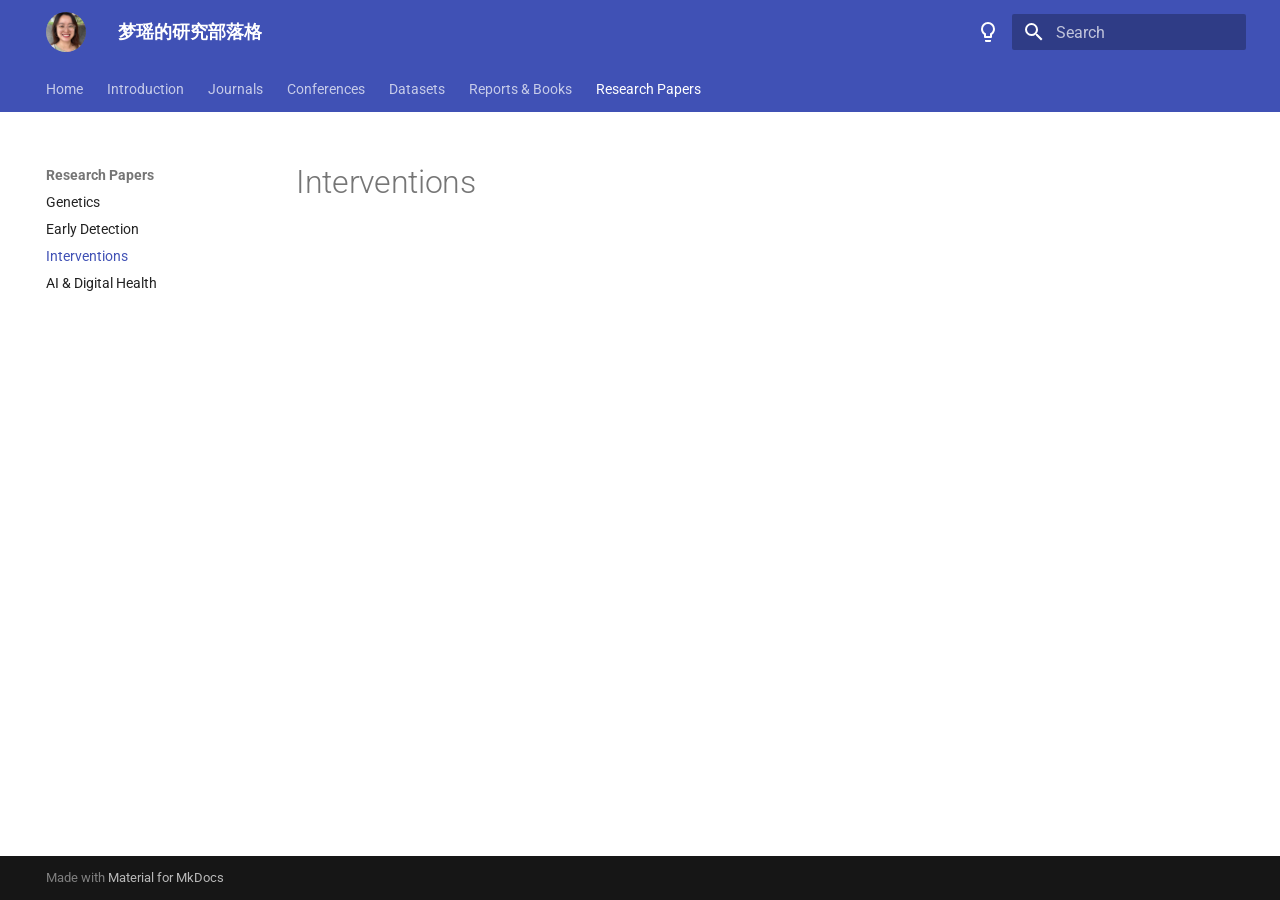
<file: papers/interventions/index.html>
<!doctype html>
<html lang="en" class="no-js">
  <head>
    
      <meta charset="utf-8">
      <meta name="viewport" content="width=device-width,initial-scale=1">
      
      
      
      
        <link rel="prev" href="../early-detection/">
      
      
      
        
      
      
      <link rel="icon" href="../../mengyao.jpg">
      <meta name="generator" content="mkdocs-1.6.1, mkdocs-material-9.8.0">
    
    
      
        <title>Interventions - 梦瑶的研究部落格</title>
      
    
    
      <link rel="stylesheet" href="../../assets/stylesheets/main.57a0d79d.min.css">
      
        
        <link rel="stylesheet" href="../../assets/stylesheets/palette.fb2fffe2.min.css">
      
      


    
    
      
    
    
      
        
        
        <link rel="preconnect" href="https://fonts.gstatic.com" crossorigin>
        <link rel="stylesheet" href="https://fonts.googleapis.com/css?family=Roboto:300,300i,400,400i,700,700i%7CRoboto+Mono:400,400i,700,700i&display=fallback">
        <style>:root{--md-text-font:"Roboto";--md-code-font:"Roboto Mono"}</style>
      
    
    
      <link rel="stylesheet" href="../../extra.css">
    
    <script>__md_scope=new URL("../..",location),__md_hash=e=>[...e].reduce(((e,_)=>(e<<5)-e+_.charCodeAt(0)),0),__md_get=(e,_=localStorage,t=__md_scope)=>JSON.parse(_.getItem(t.pathname+"."+e)),__md_set=(e,_,t=localStorage,a=__md_scope)=>{try{t.setItem(a.pathname+"."+e,JSON.stringify(_))}catch(e){}}</script>
    
      

    
    
  </head>
  
  
    
    
      
    
    
    
    
    <body dir="ltr" data-md-color-scheme="default" data-md-color-primary="indigo" data-md-color-accent="indigo">
  
    
    <input class="md-toggle" data-md-toggle="drawer" type="checkbox" id="__drawer" autocomplete="off">
    <input class="md-toggle" data-md-toggle="search" type="checkbox" id="__search" autocomplete="off">
    <label class="md-overlay" for="__drawer"></label>
    <div data-md-component="skip">
      
    </div>
    <div data-md-component="announce">
      
    </div>
    
    
      

<header class="md-header" data-md-component="header">
  <nav class="md-header__inner md-grid" aria-label="Header">
    <a href="../.." title="梦瑶的研究部落格" class="md-header__button md-logo" aria-label="梦瑶的研究部落格" data-md-component="logo">
      
  <img src="../../mengyao.jpg" alt="logo">

    </a>
    <label class="md-header__button md-icon" for="__drawer">
      
      <svg xmlns="http://www.w3.org/2000/svg" viewBox="0 0 24 24"><path d="M3 6h18v2H3zm0 5h18v2H3zm0 5h18v2H3z"/></svg>
    </label>
    <div class="md-header__title" data-md-component="header-title">
      <div class="md-header__ellipsis">
        <div class="md-header__topic">
          <span class="md-ellipsis">
            梦瑶的研究部落格
          </span>
        </div>
        <div class="md-header__topic" data-md-component="header-topic">
          <span class="md-ellipsis">
            
              Interventions
            
          </span>
        </div>
      </div>
    </div>
    
      
        <form class="md-header__option" data-md-component="palette">
  
    
    
    
    <input class="md-option" data-md-color-media="" data-md-color-scheme="default" data-md-color-primary="indigo" data-md-color-accent="indigo"  aria-label="切换深色模式"  type="radio" name="__palette" id="__palette_0">
    
      <label class="md-header__button md-icon" title="切换深色模式" for="__palette_1" hidden>
        <svg xmlns="http://www.w3.org/2000/svg" viewBox="0 0 24 24"><path d="M12 2a7 7 0 0 1 7 7c0 2.38-1.19 4.47-3 5.74V17a1 1 0 0 1-1 1H9a1 1 0 0 1-1-1v-2.26C6.19 13.47 5 11.38 5 9a7 7 0 0 1 7-7M9 21v-1h6v1a1 1 0 0 1-1 1h-4a1 1 0 0 1-1-1m3-17a5 5 0 0 0-5 5c0 2.05 1.23 3.81 3 4.58V16h4v-2.42c1.77-.77 3-2.53 3-4.58a5 5 0 0 0-5-5"/></svg>
      </label>
    
  
    
    
    
    <input class="md-option" data-md-color-media="" data-md-color-scheme="slate" data-md-color-primary="indigo" data-md-color-accent="indigo"  aria-label="切换浅色模式"  type="radio" name="__palette" id="__palette_1">
    
      <label class="md-header__button md-icon" title="切换浅色模式" for="__palette_0" hidden>
        <svg xmlns="http://www.w3.org/2000/svg" viewBox="0 0 24 24"><path d="M12 2a7 7 0 0 0-7 7c0 2.38 1.19 4.47 3 5.74V17a1 1 0 0 0 1 1h6a1 1 0 0 0 1-1v-2.26c1.81-1.27 3-3.36 3-5.74a7 7 0 0 0-7-7M9 21a1 1 0 0 0 1 1h4a1 1 0 0 0 1-1v-1H9z"/></svg>
      </label>
    
  
</form>
      
    
    
      <script>var palette=__md_get("__palette");if(palette&&palette.color){if("(prefers-color-scheme)"===palette.color.media){var media=matchMedia("(prefers-color-scheme: light)"),input=document.querySelector(media.matches?"[data-md-color-media='(prefers-color-scheme: light)']":"[data-md-color-media='(prefers-color-scheme: dark)']");palette.color.media=input.getAttribute("data-md-color-media"),palette.color.scheme=input.getAttribute("data-md-color-scheme"),palette.color.primary=input.getAttribute("data-md-color-primary"),palette.color.accent=input.getAttribute("data-md-color-accent")}for(var[key,value]of Object.entries(palette.color))document.body.setAttribute("data-md-color-"+key,value)}</script>
    
    
    
      
      
        <label class="md-header__button md-icon" for="__search">
          
          <svg xmlns="http://www.w3.org/2000/svg" viewBox="0 0 24 24"><path d="M9.5 3A6.5 6.5 0 0 1 16 9.5c0 1.61-.59 3.09-1.56 4.23l.27.27h.79l5 5-1.5 1.5-5-5v-.79l-.27-.27A6.52 6.52 0 0 1 9.5 16 6.5 6.5 0 0 1 3 9.5 6.5 6.5 0 0 1 9.5 3m0 2C7 5 5 7 5 9.5S7 14 9.5 14 14 12 14 9.5 12 5 9.5 5"/></svg>
        </label>
        <div class="md-search" data-md-component="search" role="dialog">
  <label class="md-search__overlay" for="__search"></label>
  <div class="md-search__inner" role="search">
    <form class="md-search__form" name="search">
      <input type="text" class="md-search__input" name="query" aria-label="Search" placeholder="Search" autocapitalize="off" autocorrect="off" autocomplete="off" spellcheck="false" data-md-component="search-query" required>
      <label class="md-search__icon md-icon" for="__search">
        
        <svg xmlns="http://www.w3.org/2000/svg" viewBox="0 0 24 24"><path d="M9.5 3A6.5 6.5 0 0 1 16 9.5c0 1.61-.59 3.09-1.56 4.23l.27.27h.79l5 5-1.5 1.5-5-5v-.79l-.27-.27A6.52 6.52 0 0 1 9.5 16 6.5 6.5 0 0 1 3 9.5 6.5 6.5 0 0 1 9.5 3m0 2C7 5 5 7 5 9.5S7 14 9.5 14 14 12 14 9.5 12 5 9.5 5"/></svg>
        
        <svg xmlns="http://www.w3.org/2000/svg" viewBox="0 0 24 24"><path d="M20 11v2H8l5.5 5.5-1.42 1.42L4.16 12l7.92-7.92L13.5 5.5 8 11z"/></svg>
      </label>
      <nav class="md-search__options" aria-label="Search">
        
        <button type="reset" class="md-search__icon md-icon" title="Clear" aria-label="Clear" tabindex="-1">
          
          <svg xmlns="http://www.w3.org/2000/svg" viewBox="0 0 24 24"><path d="M19 6.41 17.59 5 12 10.59 6.41 5 5 6.41 10.59 12 5 17.59 6.41 19 12 13.41 17.59 19 19 17.59 13.41 12z"/></svg>
        </button>
      </nav>
      
        <div class="md-search__suggest" data-md-component="search-suggest"></div>
      
    </form>
    <div class="md-search__output">
      <div class="md-search__scrollwrap" tabindex="0" data-md-scrollfix>
        <div class="md-search-result" data-md-component="search-result">
          <div class="md-search-result__meta">
            Initializing search
          </div>
          <ol class="md-search-result__list" role="presentation"></ol>
        </div>
      </div>
    </div>
  </div>
</div>
      
    
    
  </nav>
  
</header>
    
    <div class="md-container" data-md-component="container">
      
      
        
          
            
<nav class="md-tabs" aria-label="Tabs" data-md-component="tabs">
  <div class="md-grid">
    <ul class="md-tabs__list">
      
        
  
  
  
  
    <li class="md-tabs__item">
      <a href="../.." class="md-tabs__link">
        
  
  
    
  
  Home

      </a>
    </li>
  

      
        
  
  
  
  
    <li class="md-tabs__item">
      <a href="../../intro/" class="md-tabs__link">
        
  
  
    
  
  Introduction

      </a>
    </li>
  

      
        
  
  
  
  
    <li class="md-tabs__item">
      <a href="../../journals/" class="md-tabs__link">
        
  
  
    
  
  Journals

      </a>
    </li>
  

      
        
  
  
  
  
    <li class="md-tabs__item">
      <a href="../../conferences/" class="md-tabs__link">
        
  
  
    
  
  Conferences

      </a>
    </li>
  

      
        
  
  
  
  
    <li class="md-tabs__item">
      <a href="../../datasets/" class="md-tabs__link">
        
  
  
    
  
  Datasets

      </a>
    </li>
  

      
        
  
  
  
  
    <li class="md-tabs__item">
      <a href="../../reports.md" class="md-tabs__link">
        
  
  
    
  
  Reports & Books

      </a>
    </li>
  

      
        
  
  
  
    
  
  
    
    
      <li class="md-tabs__item md-tabs__item--active">
        <a href="../genetics/" class="md-tabs__link">
          
  
  
  Research Papers

        </a>
      </li>
    
  

      
    </ul>
  </div>
</nav>
          
        
      
      <main class="md-main" data-md-component="main">
        <div class="md-main__inner md-grid">
          
            
              
              <div class="md-sidebar md-sidebar--primary" data-md-component="sidebar" data-md-type="navigation" >
                <div class="md-sidebar__scrollwrap">
                  <div class="md-sidebar__inner">
                    


  


<nav class="md-nav md-nav--primary md-nav--lifted" aria-label="Navigation" data-md-level="0">
  <label class="md-nav__title" for="__drawer">
    <a href="../.." title="梦瑶的研究部落格" class="md-nav__button md-logo" aria-label="梦瑶的研究部落格" data-md-component="logo">
      
  <img src="../../mengyao.jpg" alt="logo">

    </a>
    梦瑶的研究部落格
  </label>
  
  <ul class="md-nav__list" data-md-scrollfix>
    
      
      
  
  
  
  
    <li class="md-nav__item">
      <a href="../.." class="md-nav__link">
        
  
  
  <span class="md-ellipsis">
    
  
    Home
  

    
  </span>
  
  

      </a>
    </li>
  

    
      
      
  
  
  
  
    <li class="md-nav__item">
      <a href="../../intro/" class="md-nav__link">
        
  
  
  <span class="md-ellipsis">
    
  
    Introduction
  

    
  </span>
  
  

      </a>
    </li>
  

    
      
      
  
  
  
  
    <li class="md-nav__item">
      <a href="../../journals/" class="md-nav__link">
        
  
  
  <span class="md-ellipsis">
    
  
    Journals
  

    
  </span>
  
  

      </a>
    </li>
  

    
      
      
  
  
  
  
    <li class="md-nav__item">
      <a href="../../conferences/" class="md-nav__link">
        
  
  
  <span class="md-ellipsis">
    
  
    Conferences
  

    
  </span>
  
  

      </a>
    </li>
  

    
      
      
  
  
  
  
    <li class="md-nav__item">
      <a href="../../datasets/" class="md-nav__link">
        
  
  
  <span class="md-ellipsis">
    
  
    Datasets
  

    
  </span>
  
  

      </a>
    </li>
  

    
      
      
  
  
  
  
    <li class="md-nav__item">
      <a href="../../reports.md" class="md-nav__link">
        
  
  
  <span class="md-ellipsis">
    
  
    Reports & Books
  

    
  </span>
  
  

      </a>
    </li>
  

    
      
      
  
  
    
  
  
  
    
    
    
    
      
        
        
      
      
    
    
    <li class="md-nav__item md-nav__item--active md-nav__item--section md-nav__item--nested">
      
        
        
        <input class="md-nav__toggle md-toggle " type="checkbox" id="__nav_7" checked>
        
          
          <label class="md-nav__link" for="__nav_7" id="__nav_7_label" tabindex="">
            
  
  
  <span class="md-ellipsis">
    
  
    Research Papers
  

    
  </span>
  
  

            <span class="md-nav__icon md-icon"></span>
          </label>
        
        <nav class="md-nav" data-md-level="1" aria-labelledby="__nav_7_label" aria-expanded="true">
          <label class="md-nav__title" for="__nav_7">
            <span class="md-nav__icon md-icon"></span>
            
  
    Research Papers
  

          </label>
          <ul class="md-nav__list" data-md-scrollfix>
            
              
                
  
  
  
  
    <li class="md-nav__item">
      <a href="../genetics/" class="md-nav__link">
        
  
  
  <span class="md-ellipsis">
    
  
    Genetics
  

    
  </span>
  
  

      </a>
    </li>
  

              
            
              
                
  
  
  
  
    <li class="md-nav__item">
      <a href="../early-detection/" class="md-nav__link">
        
  
  
  <span class="md-ellipsis">
    
  
    Early Detection
  

    
  </span>
  
  

      </a>
    </li>
  

              
            
              
                
  
  
    
  
  
  
    <li class="md-nav__item md-nav__item--active">
      
      <input class="md-nav__toggle md-toggle" type="checkbox" id="__toc">
      
      
      
      <a href="./" class="md-nav__link md-nav__link--active">
        
  
  
  <span class="md-ellipsis">
    
  
    Interventions
  

    
  </span>
  
  

      </a>
      
    </li>
  

              
            
              
                
  
  
  
  
    <li class="md-nav__item">
      <a href="../ai.md" class="md-nav__link">
        
  
  
  <span class="md-ellipsis">
    
  
    AI & Digital Health
  

    
  </span>
  
  

      </a>
    </li>
  

              
            
          </ul>
        </nav>
      
    </li>
  

    
  </ul>
</nav>
                  </div>
                </div>
              </div>
            
            
              
              <div class="md-sidebar md-sidebar--secondary" data-md-component="sidebar" data-md-type="toc" >
                <div class="md-sidebar__scrollwrap">
                  <div class="md-sidebar__inner">
                    

<nav class="md-nav md-nav--secondary" aria-label="Table of contents">
  
  
  
  
</nav>
                  </div>
                </div>
              </div>
            
          
          
            <div class="md-content" data-md-component="content">
              
              <article class="md-content__inner md-typeset">
                
                  



  <h1>Interventions</h1>














                
              </article>
            </div>
          
          
<script>var target=document.getElementById(location.hash.slice(1));target&&target.name&&(target.checked=target.name.startsWith("__tabbed_"))</script>
        </div>
        
      </main>
      
        <footer class="md-footer">
  
  <div class="md-footer-meta md-typeset">
    <div class="md-footer-meta__inner md-grid">
      <div class="md-copyright">
  
  
    Made with
    <a href="https://squidfunk.github.io/mkdocs-material/" target="_blank" rel="noopener">
      Material for MkDocs
    </a>
  
</div>
      
    </div>
  </div>
</footer>
      
    </div>
    <div class="md-dialog" data-md-component="dialog">
      <div class="md-dialog__inner md-typeset"></div>
    </div>
    
    
    
      
      
      <script id="__config" type="application/json">{"annotate": null, "base": "../..", "features": ["navigation.tabs", "search.suggest"], "search": "../../assets/javascripts/workers/search.a7633da7.min.js", "tags": null, "translations": {"clipboard.copied": "Copied to clipboard", "clipboard.copy": "Copy to clipboard", "search.result.more.one": "1 more on this page", "search.result.more.other": "# more on this page", "search.result.none": "No matching documents", "search.result.one": "1 matching document", "search.result.other": "# matching documents", "search.result.placeholder": "Type to start searching", "search.result.term.missing": "Missing", "select.version": "Select version"}, "version": null}</script>
    
    
      <script src="../../assets/javascripts/bundle.c21346df.min.js"></script>
      
    
  </body>
</html>
</file>
<file: extra.css>
.md-header__button.md-logo img {
  height: 2rem;
  width: 2rem;
  border-radius: 50%;
  object-fit: cover;
}
</file>
<file: assets/stylesheets/main.57a0d79d.min.css>
@charset "UTF-8";html{box-sizing:border-box;-webkit-text-size-adjust:none;-moz-text-size-adjust:none;text-size-adjust:none}*,:after,:before{box-sizing:inherit}@media(prefers-reduced-motion){*,:after,:before{transition:none!important}}body{margin:0;-webkit-font-smoothing:antialiased;-moz-osx-font-smoothing:grayscale;--md-text-font-family:var(--md-text-font, _),
    -apple-system, BlinkMacSystemFont, Helvetica, Arial, sans-serif;--md-code-font-family:var(--md-code-font, _),
    SFMono-Regular, Consolas, Menlo, monospace}.md-typeset code:not(.focus-visible),a,button,input,label{-webkit-tap-highlight-color:transparent}a{color:inherit;text-decoration:none}hr{box-sizing:initial;display:block;height:.05rem;padding:0;overflow:visible;border:0}small{font-size:80%}sub,sup{line-height:1em}img{border-style:none}table{border-spacing:0;border-collapse:initial}td,th{font-weight:400;vertical-align:top}button{padding:0;margin:0;font-family:inherit;font-size:inherit;background:#0000;border:0}input{border:0;outline:none}:root{--md-primary-fg-color:#4051b5;--md-primary-fg-color--light:#5d6cc0;--md-primary-fg-color--dark:#303fa1;--md-primary-bg-color:#fff;--md-primary-bg-color--light:#ffffffb3;--md-accent-fg-color:#526cfe;--md-accent-fg-color--transparent:#526cfe1a;--md-accent-bg-color:#fff;--md-accent-bg-color--light:#ffffffb3;--md-typeset-table-sort-icon:url("data:image/svg+xml;charset=utf-8,<svg xmlns='http://www.w3.org/2000/svg' viewBox='0 0 24 24'><path d='m18 21-4-4h3V7h-3l4-4 4 4h-3v10h3M2 19v-2h10v2M2 13v-2h7v2M2 7V5h4v2z'/></svg>");--md-typeset-table-sort-icon--asc:url("data:image/svg+xml;charset=utf-8,<svg xmlns='http://www.w3.org/2000/svg' viewBox='0 0 24 24'><path d='M19 17h3l-4 4-4-4h3V3h2M2 17h10v2H2M6 5v2H2V5m0 6h7v2H2z'/></svg>");--md-typeset-table-sort-icon--desc:url("data:image/svg+xml;charset=utf-8,<svg xmlns='http://www.w3.org/2000/svg' viewBox='0 0 24 24'><path d='M19 7h3l-4-4-4 4h3v14h2M2 17h10v2H2M6 5v2H2V5m0 6h7v2H2z'/></svg>")}[data-md-color-scheme=default]{color-scheme:light}[data-md-color-scheme=default] img[src$="#gh-dark-mode-only"],[data-md-color-scheme=default] img[src$="#only-dark"]{display:none}:root,[data-md-color-scheme=default]{--md-hue:225deg;--md-default-fg-color:#000000de;--md-default-fg-color--light:#0000008a;--md-default-fg-color--lighter:#00000052;--md-default-fg-color--lightest:#00000012;--md-default-bg-color:#fff;--md-default-bg-color--light:#ffffffb3;--md-default-bg-color--lighter:#ffffff4d;--md-default-bg-color--lightest:#ffffff1f;--md-code-fg-color:#36464e;--md-code-bg-color:#f5f5f5;--md-code-bg-color--light:#f5f5f5b3;--md-code-bg-color--lighter:#f5f5f54d;--md-code-hl-color:#4287ff;--md-code-hl-color--light:#4287ff1a;--md-code-hl-number-color:#d52a2a;--md-code-hl-special-color:#db1457;--md-code-hl-function-color:#a846b9;--md-code-hl-constant-color:#6e59d9;--md-code-hl-keyword-color:#3f6ec6;--md-code-hl-string-color:#1c7d4d;--md-code-hl-name-color:var(--md-code-fg-color);--md-code-hl-operator-color:var(--md-default-fg-color--light);--md-code-hl-punctuation-color:var(--md-default-fg-color--light);--md-code-hl-comment-color:var(--md-default-fg-color--light);--md-code-hl-generic-color:var(--md-default-fg-color--light);--md-code-hl-variable-color:var(--md-default-fg-color--light);--md-typeset-color:var(--md-default-fg-color);--md-typeset-a-color:var(--md-primary-fg-color);--md-typeset-del-color:#f5503d26;--md-typeset-ins-color:#0bd57026;--md-typeset-kbd-color:#fafafa;--md-typeset-kbd-accent-color:#fff;--md-typeset-kbd-border-color:#b8b8b8;--md-typeset-mark-color:#ffff0080;--md-typeset-table-color:#0000001f;--md-typeset-table-color--light:#00000009;--md-admonition-fg-color:var(--md-default-fg-color);--md-admonition-bg-color:var(--md-default-bg-color);--md-warning-fg-color:#000000de;--md-warning-bg-color:#ff9;--md-footer-fg-color:#fff;--md-footer-fg-color--light:#ffffffb3;--md-footer-fg-color--lighter:#ffffff73;--md-footer-bg-color:#000000de;--md-footer-bg-color--dark:#00000052;--md-shadow-z1:0 0.2rem 0.5rem #0000000d,
    0 0 0.05rem #0000001a;--md-shadow-z2:0 0.2rem 0.5rem #0000001a,
    0 0 0.05rem #00000040;--md-shadow-z3:0 0.2rem 0.5rem #0003,
    0 0 0.05rem #00000059}.md-icon svg{display:block;width:1.2rem;height:1.2rem;fill:currentcolor}aside,body,input{font-family:var(--md-text-font-family);font-feature-settings:"kern","liga";color:var(--md-typeset-color)}code,kbd,pre{font-family:var(--md-code-font-family);font-feature-settings:"kern"}.md-typeset{font-size:.8rem;line-height:1.6;overflow-wrap:break-word;-webkit-print-color-adjust:exact;color-adjust:exact}@media print{.md-typeset{font-size:.68rem}.md-typeset code,.md-typeset kbd,.md-typeset pre{white-space:pre-wrap}}.md-typeset blockquote,.md-typeset dl,.md-typeset figure,.md-typeset ol,.md-typeset pre,.md-typeset ul{margin-top:1em;margin-bottom:1em}.md-typeset h1{margin:0 0 1.25em;font-size:2em;line-height:1.3;color:var(--md-default-fg-color--light)}.md-typeset h1,.md-typeset h2{font-weight:300;letter-spacing:-.01em}.md-typeset h2{margin:1.6em 0 .64em;font-size:1.5625em;line-height:1.4}.md-typeset h3{margin:1.6em 0 .8em;font-size:1.25em;font-weight:400;line-height:1.5;letter-spacing:-.01em}.md-typeset h2+h3{margin-top:.8em}.md-typeset h4{margin:1em 0;font-weight:700;letter-spacing:-.01em}.md-typeset h5,.md-typeset h6{margin:1.25em 0;font-size:.8em;font-weight:700;color:var(--md-default-fg-color--light);letter-spacing:-.01em}.md-typeset h5{text-transform:uppercase}.md-typeset h5 code{text-transform:none}.md-typeset hr{display:flow-root;margin:1.5em 0;border-bottom:.05rem solid var(--md-default-fg-color--lightest)}.md-typeset a{color:var(--md-typeset-a-color);word-break:break-word}.md-typeset a,.md-typeset a:before{transition:color 125ms}.md-typeset a:focus,.md-typeset a:hover{color:var(--md-accent-fg-color)}.md-typeset a:focus code,.md-typeset a:hover code{color:var(--md-accent-fg-color);background-color:var(--md-accent-fg-color--transparent)}.md-typeset a code{color:var(--md-typeset-a-color)}.md-typeset a.focus-visible{outline-color:var(--md-accent-fg-color);outline-offset:.2rem}.md-typeset code,.md-typeset kbd,.md-typeset pre{font-variant-ligatures:none;color:var(--md-code-fg-color);direction:ltr;transition:background-color 125ms}.md-typeset code{padding:0 .2941176471em;font-size:.85em;word-break:break-word;background-color:var(--md-code-bg-color);border-radius:.1rem;-webkit-box-decoration-break:clone;box-decoration-break:clone;transition:color 125ms,background-color 125ms}.md-typeset code:not(.focus-visible){outline:none}.md-typeset pre{position:relative;display:flow-root;line-height:1.4}.md-typeset pre>code{display:block;padding:.7720588235em 1.1764705882em;margin:0;overflow:auto;word-break:normal;touch-action:auto;scrollbar-color:var(--md-default-fg-color--lighter) #0000;scrollbar-width:thin;outline-color:var(--md-accent-fg-color);box-shadow:none;-webkit-box-decoration-break:slice;box-decoration-break:slice}.md-typeset pre>code:hover{scrollbar-color:var(--md-accent-fg-color) #0000}.md-typeset pre>code::-webkit-scrollbar{width:.2rem;height:.2rem}.md-typeset pre>code::-webkit-scrollbar-thumb{background-color:var(--md-default-fg-color--lighter)}.md-typeset pre>code::-webkit-scrollbar-thumb:hover{background-color:var(--md-accent-fg-color)}.md-typeset kbd{display:inline-block;padding:0 .6666666667em;font-size:.75em;color:var(--md-default-fg-color);word-break:break-word;vertical-align:text-top;background-color:var(--md-typeset-kbd-color);border-radius:.1rem;box-shadow:0 .1rem 0 .05rem var(--md-typeset-kbd-border-color),0 .1rem 0 var(--md-typeset-kbd-border-color),0 -.1rem .2rem var(--md-typeset-kbd-accent-color) inset}.md-typeset mark{color:inherit;word-break:break-word;background-color:var(--md-typeset-mark-color);-webkit-box-decoration-break:clone;box-decoration-break:clone}.md-typeset abbr{text-decoration:none;cursor:help}.md-typeset [data-preview],.md-typeset abbr{border-bottom:.05rem dotted var(--md-default-fg-color--light)}.md-typeset small{opacity:.75}[dir=ltr] .md-typeset sub,[dir=ltr] .md-typeset sup{margin-left:.078125em}[dir=rtl] .md-typeset sub,[dir=rtl] .md-typeset sup{margin-right:.078125em}[dir=ltr] .md-typeset blockquote{padding-left:.6rem;border-left:.2rem solid var(--md-default-fg-color--lighter)}[dir=rtl] .md-typeset blockquote{padding-right:.6rem;border-right:.2rem solid var(--md-default-fg-color--lighter)}.md-typeset blockquote{margin-left:0;margin-right:0;color:var(--md-default-fg-color--light)}.md-typeset ul{list-style-type:disc}.md-typeset ul[type]{list-style-type:revert-layer}[dir=ltr] .md-typeset ol,[dir=ltr] .md-typeset ol li ol,[dir=ltr] .md-typeset ol li ul,[dir=ltr] .md-typeset ul,[dir=ltr] .md-typeset ul li ol,[dir=ltr] .md-typeset ul li ul{margin-left:.625em}[dir=rtl] .md-typeset ol,[dir=rtl] .md-typeset ol li ol,[dir=rtl] .md-typeset ol li ul,[dir=rtl] .md-typeset ul,[dir=rtl] .md-typeset ul li ol,[dir=rtl] .md-typeset ul li ul{margin-right:.625em}.md-typeset ol,.md-typeset ul{padding:0}.md-typeset ol:not([hidden]),.md-typeset ul:not([hidden]){display:flow-root}.md-typeset ol ol,.md-typeset ul ol{list-style-type:lower-alpha}.md-typeset ol ol ol,.md-typeset ul ol ol{list-style-type:lower-roman}.md-typeset ol ol ol ol,.md-typeset ul ol ol ol{list-style-type:upper-alpha}.md-typeset ol ol ol ol ol,.md-typeset ul ol ol ol ol{list-style-type:upper-roman}.md-typeset ol[type],.md-typeset ul[type]{list-style-type:revert-layer}[dir=ltr] .md-typeset ol li,[dir=ltr] .md-typeset ul li{margin-left:1.25em}[dir=rtl] .md-typeset ol li,[dir=rtl] .md-typeset ul li{margin-right:1.25em}.md-typeset ol li,.md-typeset ul li{margin-bottom:.5em}.md-typeset ol li blockquote,.md-typeset ol li p,.md-typeset ul li blockquote,.md-typeset ul li p{margin:.5em 0}.md-typeset ol li:last-child,.md-typeset ul li:last-child{margin-bottom:0}.md-typeset ol li ol,.md-typeset ol li ul,.md-typeset ul li ol,.md-typeset ul li ul{margin-top:.5em;margin-bottom:.5em}[dir=ltr] .md-typeset dd{margin-left:1.875em}[dir=rtl] .md-typeset dd{margin-right:1.875em}.md-typeset dd{margin-top:1em;margin-bottom:1.5em}.md-typeset img,.md-typeset svg,.md-typeset video{max-width:100%;height:auto}.md-typeset img[align=left]{margin:1em 1em 1em 0}.md-typeset img[align=right]{margin:1em 0 1em 1em}.md-typeset img[align]:only-child{margin-top:0}.md-typeset figure{display:flow-root;width:fit-content;max-width:100%;margin:1em auto;text-align:center}.md-typeset figure img{display:block;margin:0 auto}.md-typeset figcaption{max-width:24rem;margin:1em auto;font-style:italic}.md-typeset iframe{max-width:100%}.md-typeset table:not([class]){display:inline-block;max-width:100%;overflow:auto;font-size:.64rem;touch-action:auto;background-color:var(--md-default-bg-color);border:.05rem solid var(--md-typeset-table-color);border-radius:.1rem}@media print{.md-typeset table:not([class]){display:table}}.md-typeset table:not([class])+*{margin-top:1.5em}.md-typeset table:not([class]) td>:first-child,.md-typeset table:not([class]) th>:first-child{margin-top:0}.md-typeset table:not([class]) td>:last-child,.md-typeset table:not([class]) th>:last-child{margin-bottom:0}.md-typeset table:not([class]) td:not([align]),.md-typeset table:not([class]) th:not([align]){text-align:left}[dir=rtl] .md-typeset table:not([class]) td:not([align]),[dir=rtl] .md-typeset table:not([class]) th:not([align]){text-align:right}.md-typeset table:not([class]) th{min-width:5rem;padding:.9375em 1.25em;font-weight:700;vertical-align:top}.md-typeset table:not([class]) td{padding:.9375em 1.25em;vertical-align:top;border-top:.05rem solid var(--md-typeset-table-color)}.md-typeset table:not([class]) tbody tr{transition:background-color 125ms}.md-typeset table:not([class]) tbody tr:hover{background-color:var(--md-typeset-table-color--light);box-shadow:0 .05rem 0 var(--md-default-bg-color) inset}.md-typeset table:not([class]) a{word-break:normal}.md-typeset table th[role=columnheader]{cursor:pointer}[dir=ltr] .md-typeset table th[role=columnheader]:after{margin-left:.5em}[dir=rtl] .md-typeset table th[role=columnheader]:after{margin-right:.5em}.md-typeset table th[role=columnheader]:after{display:inline-block;width:1.2em;height:1.2em;vertical-align:text-bottom;content:"";-webkit-mask-image:var(--md-typeset-table-sort-icon);mask-image:var(--md-typeset-table-sort-icon);-webkit-mask-repeat:no-repeat;mask-repeat:no-repeat;-webkit-mask-size:contain;mask-size:contain;transition:background-color 125ms}.md-typeset table th[role=columnheader]:hover:after{background-color:var(--md-default-fg-color--lighter)}.md-typeset table th[role=columnheader][aria-sort=ascending]:after{background-color:var(--md-default-fg-color--light);-webkit-mask-image:var(--md-typeset-table-sort-icon--asc);mask-image:var(--md-typeset-table-sort-icon--asc)}.md-typeset table th[role=columnheader][aria-sort=descending]:after{background-color:var(--md-default-fg-color--light);-webkit-mask-image:var(--md-typeset-table-sort-icon--desc);mask-image:var(--md-typeset-table-sort-icon--desc)}.md-typeset__scrollwrap{margin:1em -.8rem;overflow-x:auto;touch-action:auto}.md-typeset__table{display:inline-block;padding:0 .8rem;margin-bottom:.5em}@media print{.md-typeset__table{display:block}}html .md-typeset__table table{display:table;width:100%;margin:0;overflow:hidden}@media screen and (max-width:44.984375em){.md-content__inner>pre{margin:1em -.8rem}.md-content__inner>pre code{border-radius:0}}.md-typeset .md-author{position:relative;display:block;flex-shrink:0;width:1.6rem;height:1.6rem;overflow:hidden;border-radius:100%;transition:color 125ms,transform 125ms}.md-typeset .md-author img{display:block}.md-typeset .md-author--more{font-size:.6rem;font-weight:700;line-height:1.6rem;color:var(--md-default-fg-color--lighter);text-align:center;background:var(--md-default-fg-color--lightest)}.md-typeset .md-author--long{width:2.4rem;height:2.4rem}.md-typeset a.md-author{transform:scale(1)}.md-typeset a.md-author img{filter:grayscale(100%) opacity(75%);border-radius:100%;transition:filter 125ms}.md-typeset a.md-author:focus,.md-typeset a.md-author:hover{z-index:1;transform:scale(1.1)}.md-typeset a.md-author:focus img,.md-typeset a.md-author:hover img{filter:grayscale(0)}.md-banner{overflow:auto;color:var(--md-footer-fg-color);background-color:var(--md-footer-bg-color)}@media print{.md-banner{display:none}}.md-banner--warning{color:var(--md-warning-fg-color);background-color:var(--md-warning-bg-color)}.md-banner__inner{padding:0 .8rem;margin:.6rem auto;font-size:.7rem}[dir=ltr] .md-banner__button{float:right}[dir=rtl] .md-banner__button{float:left}.md-banner__button{color:inherit;cursor:pointer;transition:opacity .25s}.no-js .md-banner__button{display:none}.md-banner__button:hover{opacity:.7}html{height:100%;overflow-x:hidden;font-size:125%}@media screen and (min-width:100em){html{font-size:137.5%}}@media screen and (min-width:125em){html{font-size:150%}}body{position:relative;display:flex;flex-direction:column;width:100%;min-height:100%;font-size:.5rem;background-color:var(--md-default-bg-color)}@media print{body{display:block}}@media screen and (max-width:59.984375em){body[data-md-scrolllock]{position:fixed}}.md-grid{max-width:61rem;margin-left:auto;margin-right:auto}.md-container{display:flex;flex-grow:1;flex-direction:column}@media print{.md-container{display:block}}.md-main{flex-grow:1}.md-main__inner{display:flex;height:100%;margin-top:1.5rem}.md-ellipsis{overflow:hidden;text-overflow:ellipsis}.md-toggle{display:none}.md-option{position:absolute;width:0;height:0;opacity:0}.md-option:checked+label:not([hidden]){display:block}.md-option.focus-visible+label{outline-style:auto;outline-color:var(--md-accent-fg-color)}.md-skip{position:fixed;z-index:-1;padding:.3rem .5rem;margin:.5rem;font-size:.64rem;color:var(--md-default-bg-color);background-color:var(--md-default-fg-color);border-radius:.1rem;outline-color:var(--md-accent-fg-color);opacity:0;transform:translateY(.4rem)}.md-skip:focus{z-index:10;opacity:1;transition:transform .25s cubic-bezier(.4,0,.2,1),opacity 175ms 75ms;transform:translateY(0)}@page{margin:25mm}:root{--md-clipboard-icon:url("data:image/svg+xml;charset=utf-8,<svg xmlns='http://www.w3.org/2000/svg' viewBox='0 0 24 24'><path d='M19 21H8V7h11m0-2H8a2 2 0 0 0-2 2v14a2 2 0 0 0 2 2h11a2 2 0 0 0 2-2V7a2 2 0 0 0-2-2m-3-4H4a2 2 0 0 0-2 2v14h2V3h12z'/></svg>");--md-code-select-icon:url("data:image/svg+xml;charset=utf-8,<svg xmlns='http://www.w3.org/2000/svg' viewBox='0 0 24 24'><path d='M19 19h-4v2h4c1.1 0 2-.9 2-2v-4h-2m0-12h-4v2h4v4h2V5c0-1.1-.9-2-2-2M5 5h4V3H5c-1.1 0-2 .9-2 2v4h2m0 6H3v4c0 1.1.9 2 2 2h4v-2H5zm2-4h2v2H7zm4 0h2v2h-2zm4 0h2v2h-2zM7 7h2v2H7zm4 0h2v2h-2zm4 0h2v2h-2zm-8 8h2v2H7zm4 0h2v2h-2zm4 0h2v2h-2z'/></svg>");--md-code-copy-icon:url("data:image/svg+xml;charset=utf-8,<svg xmlns='http://www.w3.org/2000/svg' viewBox='0 0 24 24'><path d='M19 21H8V7h11m0-2H8a2 2 0 0 0-2 2v14a2 2 0 0 0 2 2h11a2 2 0 0 0 2-2V7a2 2 0 0 0-2-2m-3-4H4a2 2 0 0 0-2 2v14h2V3h12z'/></svg>")}.md-clipboard{z-index:1;width:1.5em;height:1.5em;color:var(--md-default-fg-color--lightest);cursor:pointer;border-radius:.1rem;outline-color:var(--md-accent-fg-color);outline-offset:.1rem;transition:color .25s}@media print{.md-clipboard{display:none}}.md-clipboard:not(.focus-visible){outline:none;-webkit-tap-highlight-color:transparent}:hover>.md-clipboard{color:var(--md-default-fg-color--light)}.md-clipboard:focus,.md-clipboard:hover{color:var(--md-accent-fg-color)}.md-clipboard:after{display:block;width:1.125em;height:1.125em;margin:0 auto;content:"";background-color:currentcolor;-webkit-mask-image:var(--md-clipboard-icon);mask-image:var(--md-clipboard-icon);-webkit-mask-repeat:no-repeat;mask-repeat:no-repeat;-webkit-mask-position:center;mask-position:center;-webkit-mask-size:contain;mask-size:contain}.md-clipboard--inline{cursor:pointer}.md-clipboard--inline code{transition:color .25s,background-color .25s}.md-clipboard--inline:focus code,.md-clipboard--inline:hover code{color:var(--md-accent-fg-color);background-color:var(--md-accent-fg-color--transparent)}.md-typeset .md-code__content{display:grid}.md-code__nav{position:absolute;top:.25em;right:.25em;z-index:1;display:flex;gap:.2rem;padding:.2rem;background-color:var(--md-code-bg-color--lighter);border-radius:.1rem;transition:background-color .25s}:hover>.md-code__nav{background-color:var(--md-code-bg-color--light)}.md-code__button{display:block;width:1.5em;height:1.5em;color:var(--md-default-fg-color--lightest);cursor:pointer;outline-color:var(--md-accent-fg-color);outline-offset:.1rem;transition:color .25s}:hover>*>.md-code__button{color:var(--md-default-fg-color--light)}.md-code__button.focus-visible,.md-code__button:hover{color:var(--md-accent-fg-color)}.md-code__button--active{color:var(--md-default-fg-color)!important}.md-code__button:after{display:block;width:1.125em;height:1.125em;margin:0 auto;content:"";background-color:currentcolor;-webkit-mask-repeat:no-repeat;mask-repeat:no-repeat;-webkit-mask-position:center;mask-position:center;-webkit-mask-size:contain;mask-size:contain}.md-code__button[data-md-type=select]:after{-webkit-mask-image:var(--md-code-select-icon);mask-image:var(--md-code-select-icon)}.md-code__button[data-md-type=copy]:after{-webkit-mask-image:var(--md-code-copy-icon);mask-image:var(--md-code-copy-icon)}@keyframes consent{0%{opacity:0;transform:translateY(100%)}to{opacity:1;transform:translateY(0)}}@keyframes overlay{0%{opacity:0}to{opacity:1}}.md-consent__overlay{position:fixed;top:0;z-index:5;width:100%;height:100%;background-color:#0000008a;-webkit-backdrop-filter:blur(.1rem);backdrop-filter:blur(.1rem);opacity:1;animation:overlay .25s both}.md-consent__inner{position:fixed;bottom:0;z-index:5;width:100%;max-height:100%;padding:0;overflow:auto;background-color:var(--md-default-bg-color);border:0;border-radius:.1rem;box-shadow:0 0 .2rem #0000001a,0 .2rem .4rem #0003;animation:consent .5s cubic-bezier(.1,.7,.1,1) both}.md-consent__form{padding:.8rem}.md-consent__settings{display:none;margin:1em 0}input:checked+.md-consent__settings{display:block}.md-consent__controls{margin-bottom:.8rem}.md-typeset .md-consent__controls .md-button{display:inline}@media screen and (max-width:44.984375em){.md-typeset .md-consent__controls .md-button{display:block;width:100%;margin-top:.4rem;text-align:center}}.md-consent label{cursor:pointer}.md-content{flex-grow:1;min-width:0}.md-content__inner{padding-top:.6rem;margin:0 .8rem 1.2rem}@media screen and (min-width:76.25em){[dir=ltr] .md-sidebar--primary:not([hidden])~.md-content>.md-content__inner,[dir=rtl] .md-sidebar--secondary:not([hidden])~.md-content>.md-content__inner{margin-left:1.2rem}[dir=ltr] .md-sidebar--secondary:not([hidden])~.md-content>.md-content__inner,[dir=rtl] .md-sidebar--primary:not([hidden])~.md-content>.md-content__inner{margin-right:1.2rem}}.md-content__inner:before{display:block;height:.4rem;content:""}.md-content__inner>:last-child{margin-bottom:0}[dir=ltr] .md-content__button{float:right;margin-left:.4rem}[dir=rtl] .md-content__button{float:left;margin-right:.4rem}.md-content__button{padding:0;margin:.4rem 0}@media print{.md-content__button{display:none}}.md-typeset .md-content__button{color:var(--md-default-fg-color--lighter)}.md-content__button svg{display:inline;vertical-align:top}[dir=rtl] .md-content__button svg{transform:scaleX(-1)}[dir=ltr] .md-dialog{right:.8rem}[dir=rtl] .md-dialog{left:.8rem}.md-dialog{position:fixed;bottom:.8rem;z-index:4;min-width:11.1rem;padding:.4rem .6rem;pointer-events:none;background-color:var(--md-default-fg-color);border-radius:.1rem;box-shadow:var(--md-shadow-z3);opacity:0;transition:transform 0s .4s,opacity .4s;transform:translateY(100%)}@media print{.md-dialog{display:none}}.md-dialog--active{pointer-events:auto;opacity:1;transition:transform .4s cubic-bezier(.075,.85,.175,1),opacity .4s;transform:translateY(0)}.md-dialog__inner{font-size:.7rem;color:var(--md-default-bg-color)}.md-feedback{margin:2em 0 1em;text-align:center}.md-feedback fieldset{padding:0;margin:0;border:none}.md-feedback__title{margin:1em auto;font-weight:700}.md-feedback__inner{position:relative}.md-feedback__list{position:relative;display:flex;flex-wrap:wrap;place-content:baseline center}.md-feedback__list:hover .md-icon:not(:disabled){color:var(--md-default-fg-color--lighter)}:disabled .md-feedback__list{min-height:1.8rem}.md-feedback__icon{flex-shrink:0;margin:0 .1rem;color:var(--md-default-fg-color--light);cursor:pointer;transition:color 125ms}.md-feedback__icon:not(:disabled).md-icon:hover{color:var(--md-accent-fg-color)}.md-feedback__icon:disabled{color:var(--md-default-fg-color--lightest);pointer-events:none}.md-feedback__note{position:relative;opacity:0;transition:transform .4s cubic-bezier(.1,.7,.1,1),opacity .15s;transform:translateY(.4rem)}.md-feedback__note>*{max-width:16rem;margin:0 auto}:disabled .md-feedback__note{opacity:1;transform:translateY(0)}@media print{.md-feedback,.md-footer{display:none}}.md-footer{color:var(--md-footer-fg-color);background-color:var(--md-footer-bg-color)}.md-footer__inner{justify-content:space-between;padding:.2rem;overflow:auto}.md-footer__inner:not([hidden]){display:flex}.md-footer__link{display:flex;flex-grow:.01;align-items:end;max-width:100%;margin-top:1rem;margin-bottom:.4rem;overflow:hidden;outline-color:var(--md-accent-fg-color);transition:opacity .25s}.md-footer__link:focus,.md-footer__link:hover{opacity:.7}[dir=rtl] .md-footer__link svg{transform:scaleX(-1)}@media screen and (max-width:44.984375em){.md-footer__link--prev{flex-shrink:0}.md-footer__link--prev .md-footer__title{display:none}}[dir=ltr] .md-footer__link--next{margin-left:auto}.md-footer__link--next{text-align:right}[dir=rtl] .md-footer__link--next{margin-right:auto;text-align:left}.md-footer__title{flex-grow:1;max-width:calc(100% - 2.4rem);padding:0 1rem;margin-bottom:.7rem;font-size:.9rem;white-space:nowrap}.md-footer__button{padding:.4rem;margin:.2rem}.md-footer__direction{font-size:.64rem;opacity:.7}.md-footer-meta{background-color:var(--md-footer-bg-color--dark)}.md-footer-meta__inner{display:flex;flex-wrap:wrap;justify-content:space-between;padding:.2rem}html .md-footer-meta.md-typeset a{color:var(--md-footer-fg-color--light)}html .md-footer-meta.md-typeset a:focus,html .md-footer-meta.md-typeset a:hover{color:var(--md-footer-fg-color)}.md-copyright{width:100%;padding:.4rem 0;margin:auto .6rem;font-size:.64rem;color:var(--md-footer-fg-color--lighter)}.md-copyright__highlight{color:var(--md-footer-fg-color--light)}.md-social{display:inline-flex;gap:.2rem;padding:.2rem 0 .6rem;margin:0 .4rem}@media screen and (min-width:45em){.md-copyright{width:auto}.md-social{padding:.6rem 0}}.md-social__link{display:inline-block;width:1.6rem;height:1.6rem;text-align:center}.md-social__link:before{line-height:1.9}.md-social__link svg{max-height:.8rem;vertical-align:-25%;fill:currentcolor}.md-typeset .md-button{display:inline-block;padding:.625em 2em;font-weight:700;color:var(--md-primary-fg-color);cursor:pointer;border:.1rem solid;border-radius:.1rem;transition:color 125ms,background-color 125ms,border-color 125ms}.md-typeset .md-button--primary{color:var(--md-primary-bg-color);background-color:var(--md-primary-fg-color);border-color:var(--md-primary-fg-color)}.md-typeset .md-button:focus,.md-typeset .md-button:hover{color:var(--md-accent-bg-color);background-color:var(--md-accent-fg-color);border-color:var(--md-accent-fg-color)}[dir=ltr] .md-typeset .md-input,[dir=rtl] .md-typeset .md-input{border-top-left-radius:.1rem}[dir=ltr] .md-typeset .md-input,[dir=rtl] .md-typeset .md-input{border-top-right-radius:.1rem}.md-typeset .md-input{height:1.8rem;padding:0 .6rem;font-size:.8rem;border-bottom:.1rem solid var(--md-default-fg-color--lighter);box-shadow:var(--md-shadow-z1);transition:border .25s,box-shadow .25s}.md-typeset .md-input:focus,.md-typeset .md-input:hover{border-bottom-color:var(--md-accent-fg-color);box-shadow:var(--md-shadow-z2)}.md-typeset .md-input--stretch{width:100%}.md-header{position:sticky;left:0;right:0;top:0;z-index:4;display:block;color:var(--md-primary-bg-color);background-color:var(--md-primary-fg-color);box-shadow:0 0 .2rem #0000,0 .2rem .4rem #0000}@media print{.md-header{display:none}}.md-header[hidden]{transition:transform .25s cubic-bezier(.8,0,.6,1),box-shadow .25s;transform:translateY(-100%)}.md-header--shadow{box-shadow:0 0 .2rem #0000001a,0 .2rem .4rem #0003;transition:transform .25s cubic-bezier(.1,.7,.1,1),box-shadow .25s}.md-header__inner{display:flex;align-items:center;padding:0 .2rem}.md-header__button{position:relative;z-index:1;padding:.4rem;margin:.2rem;color:currentcolor;vertical-align:middle;cursor:pointer;outline-color:var(--md-accent-fg-color);transition:opacity .25s}.md-header__button:hover{opacity:.7}.md-header__button:not([hidden]){display:inline-block}.md-header__button:not(.focus-visible){outline:none;-webkit-tap-highlight-color:transparent}.md-header__button.md-logo{padding:.4rem;margin:.2rem}@media screen and (max-width:76.234375em){.md-header__button.md-logo{display:none}}.md-header__button.md-logo img,.md-header__button.md-logo svg{display:block;width:auto;height:1.2rem;fill:currentcolor}@media screen and (min-width:60em){.md-header__button[for=__search]{display:none}}.no-js .md-header__button[for=__search]{display:none}[dir=rtl] .md-header__button[for=__search] svg{transform:scaleX(-1)}@media screen and (min-width:76.25em){.md-header__button[for=__drawer]{display:none}}.md-header__topic{position:absolute;display:flex;max-width:100%;white-space:nowrap;transition:transform .4s cubic-bezier(.1,.7,.1,1),opacity .15s}.md-header__topic+.md-header__topic{z-index:-1;pointer-events:none;opacity:0;transition:transform .4s cubic-bezier(1,.7,.1,.1),opacity .15s;transform:translateX(1.25rem)}[dir=rtl] .md-header__topic+.md-header__topic{transform:translateX(-1.25rem)}.md-draft,.md-header__topic:first-child,.md-nav__title{font-weight:700}[dir=ltr] .md-header__title{margin-left:1rem;margin-right:.4rem}[dir=rtl] .md-header__title{margin-right:1rem;margin-left:.4rem}.md-header__title{flex-grow:1;height:2.4rem;font-size:.9rem;line-height:2.4rem}.md-header__title--active .md-header__topic{z-index:-1;pointer-events:none;opacity:0;transition:transform .4s cubic-bezier(1,.7,.1,.1),opacity .15s;transform:translateX(-1.25rem)}[dir=rtl] .md-header__title--active .md-header__topic{transform:translateX(1.25rem)}.md-header__title--active .md-header__topic+.md-header__topic{z-index:0;pointer-events:auto;opacity:1;transition:transform .4s cubic-bezier(.1,.7,.1,1),opacity .15s;transform:translateX(0)}.md-header__title>.md-header__ellipsis{position:relative;width:100%;height:100%}.md-header__option{display:flex;flex-shrink:0;max-width:100%;white-space:nowrap;transition:max-width 0s .25s,opacity .25s .25s}[data-md-toggle=search]:checked~.md-header .md-header__option{max-width:0;opacity:0;transition:max-width,opacity}.md-header__option>input{bottom:0}.md-header__source{display:none}@media screen and (min-width:60em){[dir=ltr] .md-header__source{margin-left:1rem}[dir=rtl] .md-header__source{margin-right:1rem}.md-header__source{display:block;width:11.7rem;max-width:11.7rem}}@media screen and (min-width:76.25em){[dir=ltr] .md-header__source{margin-left:1.4rem}[dir=rtl] .md-header__source{margin-right:1.4rem}}.md-meta{font-size:.7rem;line-height:1.3;color:var(--md-default-fg-color--light)}.md-meta__list{display:inline-flex;flex-wrap:wrap;padding:0;margin:0;list-style:none}.md-meta__item:not(:last-child):after{margin-left:.2rem;margin-right:.2rem;content:"·"}.md-meta__link{color:var(--md-typeset-a-color)}.md-meta__link:focus,.md-meta__link:hover{color:var(--md-accent-fg-color)}.md-draft{display:inline-block;padding-left:.5714285714em;padding-right:.5714285714em;color:#fff;background-color:#ff1744;border-radius:.125em}:root{--md-nav-icon--prev:url("data:image/svg+xml;charset=utf-8,<svg xmlns='http://www.w3.org/2000/svg' viewBox='0 0 24 24'><path d='M20 11v2H8l5.5 5.5-1.42 1.42L4.16 12l7.92-7.92L13.5 5.5 8 11z'/></svg>");--md-nav-icon--next:url("data:image/svg+xml;charset=utf-8,<svg xmlns='http://www.w3.org/2000/svg' viewBox='0 0 24 24'><path d='M8.59 16.58 13.17 12 8.59 7.41 10 6l6 6-6 6z'/></svg>");--md-toc-icon:url("data:image/svg+xml;charset=utf-8,<svg xmlns='http://www.w3.org/2000/svg' viewBox='0 0 24 24'><path d='M3 9h14V7H3zm0 4h14v-2H3zm0 4h14v-2H3zm16 0h2v-2h-2zm0-10v2h2V7zm0 6h2v-2h-2z'/></svg>");--md-path-icon:url("data:image/svg+xml;charset=utf-8,<svg xmlns='http://www.w3.org/2000/svg' viewBox='0 0 24 24'><path d='M8.59 16.58 13.17 12 8.59 7.41 10 6l6 6-6 6z'/></svg>");--md-post-pin-icon:url("data:image/svg+xml;charset=utf-8,<svg xmlns='http://www.w3.org/2000/svg' viewBox='0 0 24 24'><path d='M16 12V4h1V2H7v2h1v8l-2 2v2h5.2v6h1.6v-6H18v-2z'/></svg>");--md-progress-value:0;--md-progress-delay:400ms;--md-search-result-icon:url("data:image/svg+xml;charset=utf-8,<svg xmlns='http://www.w3.org/2000/svg' viewBox='0 0 24 24'><path d='M14 2H6a2 2 0 0 0-2 2v16a2 2 0 0 0 2 2h7c-.41-.25-.8-.56-1.14-.9-.33-.33-.61-.7-.86-1.1H6V4h7v5h5v1.18c.71.16 1.39.43 2 .82V8zm6.31 16.9c1.33-2.11.69-4.9-1.4-6.22-2.11-1.33-4.91-.68-6.22 1.4-1.34 2.11-.69 4.89 1.4 6.22 1.46.93 3.32.93 4.79.02L22 23.39 23.39 22zm-3.81.1a2.5 2.5 0 0 1-2.5-2.5 2.5 2.5 0 0 1 2.5-2.5 2.5 2.5 0 0 1 2.5 2.5 2.5 2.5 0 0 1-2.5 2.5'/></svg>")}.md-nav,.md-nav__link .md-typeset{font-size:.7rem;line-height:1.3}.md-nav__title{display:block;padding:0 .6rem;overflow:hidden;color:var(--md-default-fg-color--light);text-overflow:ellipsis}.md-nav__title .md-nav__button{display:none}.md-nav__title .md-nav__button img{width:auto;height:100%}.md-nav__title .md-nav__button.md-logo img,.md-nav__title .md-nav__button.md-logo svg{display:block;width:auto;max-width:100%;height:2.4rem;object-fit:contain;fill:currentcolor}.md-nav__list{padding:0;margin:0;list-style:none}.md-nav__link{display:flex;gap:.4rem;align-items:flex-start;margin-top:.625em;scroll-snap-align:start;transition:color 125ms}.md-nav__link--passed,.md-nav__link--passed code{color:var(--md-default-fg-color--light)}.md-nav__item .md-nav__link--active,.md-nav__item .md-nav__link--active code{color:var(--md-typeset-a-color)}.md-nav__link .md-ellipsis{position:relative}.md-nav__link .md-ellipsis code{word-break:normal}[dir=ltr] .md-nav__link .md-icon:last-child{margin-left:auto}[dir=rtl] .md-nav__link .md-icon:last-child{margin-right:auto}.md-nav__link svg{position:relative;flex-shrink:0;height:1.3em;fill:currentcolor}.md-nav__link[for]:focus,.md-nav__link[for]:hover,.md-nav__link[href]:focus,.md-nav__link[href]:hover{color:var(--md-accent-fg-color);cursor:pointer}.md-nav__link[for]:focus code,.md-nav__link[for]:hover code,.md-nav__link[href]:focus code,.md-nav__link[href]:hover code{color:var(--md-accent-fg-color);background-color:var(--md-accent-fg-color--transparent)}.md-nav__link.focus-visible,.md-pagination__link.focus-visible{outline-color:var(--md-accent-fg-color);outline-offset:.2rem}.md-nav--primary .md-nav__link[for=__toc]{display:none}.md-nav--primary .md-nav__link[for=__toc] .md-icon:after{display:block;width:100%;height:100%;background-color:currentcolor;-webkit-mask-image:var(--md-toc-icon);mask-image:var(--md-toc-icon)}.md-nav--primary .md-nav__link[for=__toc]~.md-nav,.md-nav__source{display:none}.md-nav__container>.md-nav__link{margin-top:0}.md-nav__container>.md-nav__link:first-child{flex-grow:1;min-width:0}.md-nav__icon{flex-shrink:0}@media screen and (max-width:76.234375em){.md-nav--primary,.md-nav--primary .md-nav{position:absolute;left:0;right:0;top:0;z-index:1;display:flex;flex-direction:column;height:100%;background-color:var(--md-default-bg-color)}.md-nav--primary .md-nav__item,.md-nav--primary .md-nav__title{font-size:.8rem;line-height:1.5}.md-nav--primary .md-nav__title{position:relative;height:5.6rem;padding:3rem .8rem .2rem;line-height:2.4rem;color:var(--md-default-fg-color--light);white-space:nowrap;cursor:pointer;background-color:var(--md-default-fg-color--lightest)}[dir=ltr] .md-nav--primary .md-nav__title .md-nav__icon{left:.4rem}[dir=rtl] .md-nav--primary .md-nav__title .md-nav__icon{right:.4rem}.md-nav--primary .md-nav__title .md-nav__icon{position:absolute;top:.4rem;display:block;width:1.2rem;height:1.2rem;margin:.2rem}.md-nav--primary .md-nav__title .md-nav__icon:after{display:block;width:100%;height:100%;content:"";background-color:currentcolor;-webkit-mask-image:var(--md-nav-icon--prev);mask-image:var(--md-nav-icon--prev);-webkit-mask-repeat:no-repeat;mask-repeat:no-repeat;-webkit-mask-position:center;mask-position:center;-webkit-mask-size:contain;mask-size:contain}.md-nav--primary .md-nav__title~.md-nav__list{overflow-y:auto;touch-action:pan-y;scroll-snap-type:y mandatory;background-color:var(--md-default-bg-color);box-shadow:0 .05rem 0 var(--md-default-fg-color--lightest) inset}.md-nav--primary .md-nav__title~.md-nav__list>:first-child{border-top:0}.md-nav--primary .md-nav__title[for=__drawer]{font-weight:700;color:var(--md-primary-bg-color);background-color:var(--md-primary-fg-color)}.md-nav--primary .md-nav__title .md-logo{position:absolute;left:.2rem;right:.2rem;top:.2rem;display:block;padding:.4rem;margin:.2rem}.md-nav--primary .md-nav__list{flex:1}.md-nav--primary .md-nav__item{border-top:.05rem solid var(--md-default-fg-color--lightest)}.md-nav--primary .md-nav__item--active>.md-nav__link{color:var(--md-typeset-a-color)}.md-nav--primary .md-nav__item--active>.md-nav__link:focus,.md-nav--primary .md-nav__item--active>.md-nav__link:hover{color:var(--md-accent-fg-color)}.md-nav--primary .md-nav__link{padding:.6rem .8rem;margin-top:0}.md-nav--primary .md-nav__link svg{margin-top:.1em}.md-nav--primary .md-nav__link>.md-nav__link{padding:0}[dir=ltr] .md-nav--primary .md-nav__link .md-nav__icon{margin-right:-.2rem}[dir=rtl] .md-nav--primary .md-nav__link .md-nav__icon{margin-left:-.2rem}.md-nav--primary .md-nav__link .md-nav__icon{width:1.2rem;height:1.2rem;font-size:1.2rem}.md-nav--primary .md-nav__link .md-nav__icon:after{display:block;width:100%;height:100%;content:"";background-color:currentcolor;-webkit-mask-image:var(--md-nav-icon--next);mask-image:var(--md-nav-icon--next);-webkit-mask-repeat:no-repeat;mask-repeat:no-repeat;-webkit-mask-position:center;mask-position:center;-webkit-mask-size:contain;mask-size:contain}[dir=rtl] .md-nav--primary .md-nav__icon:after{transform:scale(-1)}.md-nav--primary .md-nav--secondary .md-nav{position:static;background-color:initial}[dir=ltr] .md-nav--primary .md-nav--secondary .md-nav .md-nav__link{padding-left:1.4rem}[dir=rtl] .md-nav--primary .md-nav--secondary .md-nav .md-nav__link{padding-right:1.4rem}[dir=ltr] .md-nav--primary .md-nav--secondary .md-nav .md-nav .md-nav__link{padding-left:2rem}[dir=rtl] .md-nav--primary .md-nav--secondary .md-nav .md-nav .md-nav__link{padding-right:2rem}[dir=ltr] .md-nav--primary .md-nav--secondary .md-nav .md-nav .md-nav .md-nav__link{padding-left:2.6rem}[dir=rtl] .md-nav--primary .md-nav--secondary .md-nav .md-nav .md-nav .md-nav__link{padding-right:2.6rem}[dir=ltr] .md-nav--primary .md-nav--secondary .md-nav .md-nav .md-nav .md-nav .md-nav__link{padding-left:3.2rem}[dir=rtl] .md-nav--primary .md-nav--secondary .md-nav .md-nav .md-nav .md-nav .md-nav__link{padding-right:3.2rem}.md-nav--secondary{background-color:initial}.md-nav__toggle~.md-nav{display:flex;opacity:0;transition:transform .25s cubic-bezier(.8,0,.6,1),opacity 125ms 50ms;transform:translateX(100%)}[dir=rtl] .md-nav__toggle~.md-nav{transform:translateX(-100%)}.md-nav__toggle:checked~.md-nav{opacity:1;transition:transform .25s cubic-bezier(.4,0,.2,1),opacity 125ms 125ms;transform:translateX(0)}.md-nav__toggle:checked~.md-nav>.md-nav__list{backface-visibility:hidden}}@media screen and (max-width:59.984375em){.md-nav--primary .md-nav__link[for=__toc]{display:flex}.md-nav--primary .md-nav__link[for=__toc] .md-icon:after{content:""}.md-nav--primary .md-nav__link[for=__toc]+.md-nav__link{display:none}.md-nav--primary .md-nav__link[for=__toc]~.md-nav{display:flex}.md-nav__source{display:block;padding:0 .2rem;color:var(--md-primary-bg-color);background-color:var(--md-primary-fg-color--dark)}}@media screen and (min-width:60em) and (max-width:76.234375em){.md-nav--integrated .md-nav__link[for=__toc]{display:flex}.md-nav--integrated .md-nav__link[for=__toc] .md-icon:after{content:""}.md-nav--integrated .md-nav__link[for=__toc]+.md-nav__link{display:none}.md-nav--integrated .md-nav__link[for=__toc]~.md-nav{display:flex}}@media screen and (min-width:60em){.md-nav{margin-bottom:-.4rem}.md-nav--secondary .md-nav__title{position:sticky;top:0;z-index:1;background:var(--md-default-bg-color);box-shadow:0 0 .4rem .4rem var(--md-default-bg-color)}.md-nav--secondary .md-nav__title[for=__toc]{scroll-snap-align:start}.md-nav--secondary .md-nav__title .md-nav__icon{display:none}[dir=ltr] .md-nav--secondary .md-nav__list{padding-left:.6rem}[dir=rtl] .md-nav--secondary .md-nav__list{padding-right:.6rem}.md-nav--secondary .md-nav__list{padding-bottom:.4rem}[dir=ltr] .md-nav--secondary .md-nav__item>.md-nav__link{margin-right:.4rem}[dir=rtl] .md-nav--secondary .md-nav__item>.md-nav__link{margin-left:.4rem}}@media screen and (min-width:76.25em){.md-nav{margin-bottom:-.4rem;transition:max-height .25s cubic-bezier(.86,0,.07,1)}.md-nav--primary .md-nav__title{position:sticky;top:0;z-index:1;background:var(--md-default-bg-color);box-shadow:0 0 .4rem .4rem var(--md-default-bg-color)}.md-nav--primary .md-nav__title[for=__drawer]{scroll-snap-align:start}.md-nav--primary .md-nav__title .md-nav__icon{display:none}[dir=ltr] .md-nav--primary .md-nav__list{padding-left:.6rem}[dir=rtl] .md-nav--primary .md-nav__list{padding-right:.6rem}.md-nav--primary .md-nav__list{padding-bottom:.4rem}[dir=ltr] .md-nav--primary .md-nav__item>.md-nav__link{margin-right:.4rem}[dir=rtl] .md-nav--primary .md-nav__item>.md-nav__link{margin-left:.4rem}.md-nav__toggle~.md-nav{display:grid;grid-template-rows:minmax(.4rem,0fr);visibility:collapse;opacity:0;transition:grid-template-rows .25s cubic-bezier(.86,0,.07,1),opacity .25s,visibility 0s .25s}.md-nav__toggle~.md-nav>.md-nav__list{overflow:hidden}.md-nav__toggle.md-toggle--indeterminate~.md-nav,.md-nav__toggle:checked~.md-nav{grid-template-rows:minmax(.4rem,1fr);visibility:visible;opacity:1;transition:grid-template-rows .25s cubic-bezier(.86,0,.07,1),opacity .15s .1s,visibility}.md-nav__toggle.md-toggle--indeterminate~.md-nav{transition:none}.md-nav__item--nested>.md-nav>.md-nav__title{display:none}.md-nav__item--section{display:block;margin:1.25em 0}.md-nav__item--section:last-child{margin-bottom:0}.md-nav__item--section>.md-nav__link{font-weight:700}.md-nav--lifted>.md-nav__list>.md-nav__item>[for],.md-nav__item--section>.md-nav__link[for]{color:var(--md-default-fg-color--light)}.md-nav--lifted>.md-nav__list>.md-nav__item--active>.md-nav__link:not(.md-nav__container),.md-nav__item--section>.md-nav__link:not(.md-nav__container){pointer-events:none}.md-nav__item--section>.md-nav__link .md-icon,.md-nav__item--section>.md-nav__link>[for]{display:none}[dir=ltr] .md-nav__item--section>.md-nav{margin-left:-.6rem}[dir=rtl] .md-nav__item--section>.md-nav{margin-right:-.6rem}.md-nav__item--section>.md-nav{display:block;visibility:visible;opacity:1}.md-nav__item--section>.md-nav>.md-nav__list>.md-nav__item{padding:0}.md-nav__icon{width:.9rem;height:.9rem;border-radius:100%;transition:background-color .25s}.md-nav__icon:hover{background-color:var(--md-accent-fg-color--transparent)}.md-nav__icon:after{display:inline-block;width:100%;height:100%;vertical-align:-.1rem;content:"";background-color:currentcolor;border-radius:100%;-webkit-mask-image:var(--md-nav-icon--next);mask-image:var(--md-nav-icon--next);-webkit-mask-repeat:no-repeat;mask-repeat:no-repeat;-webkit-mask-position:center;mask-position:center;-webkit-mask-size:contain;mask-size:contain;transition:transform .25s}[dir=rtl] .md-nav__icon:after{transform:rotate(180deg)}.md-nav__item--nested .md-nav__toggle:checked~.md-nav__link .md-nav__icon:after,.md-nav__item--nested .md-toggle--indeterminate~.md-nav__link .md-nav__icon:after{transform:rotate(90deg)}.md-nav--lifted>.md-nav__list>.md-nav__item,.md-nav--lifted>.md-nav__title{display:none}.md-nav--lifted>.md-nav__list>.md-nav__item--active{display:block}.md-nav--lifted>.md-nav__list>.md-nav__item--active>.md-nav__link{position:sticky;top:0;z-index:1;margin-top:0;background:var(--md-default-bg-color);box-shadow:0 0 .4rem .4rem var(--md-default-bg-color)}.md-nav--lifted>.md-nav__list>.md-nav__item--active.md-nav__item--section{margin:0}[dir=ltr] .md-nav--lifted>.md-nav__list>.md-nav__item>.md-nav:not(.md-nav--secondary){margin-left:-.6rem}[dir=rtl] .md-nav--lifted>.md-nav__list>.md-nav__item>.md-nav:not(.md-nav--secondary){margin-right:-.6rem}.md-nav--lifted .md-nav[data-md-level="1"]{grid-template-rows:minmax(.4rem,1fr);visibility:visible;opacity:1}[dir=ltr] .md-nav--integrated>.md-nav__list>.md-nav__item--active .md-nav--secondary{border-left:.05rem solid var(--md-primary-fg-color)}[dir=rtl] .md-nav--integrated>.md-nav__list>.md-nav__item--active .md-nav--secondary{border-right:.05rem solid var(--md-primary-fg-color)}.md-nav--integrated>.md-nav__list>.md-nav__item--active .md-nav--secondary{display:block;margin-bottom:1.25em;visibility:visible;opacity:1}.md-nav--integrated>.md-nav__list>.md-nav__item--active .md-nav--secondary>.md-nav__list{padding-bottom:0;overflow:visible}.md-nav--integrated>.md-nav__list>.md-nav__item--active .md-nav--secondary>.md-nav__title{display:none}}.md-pagination{gap:.4rem;font-size:.8rem;font-weight:700}.md-pagination,.md-pagination>*{display:flex;align-items:center;justify-content:center}.md-pagination>*{min-width:1.8rem;height:1.8rem;text-align:center;border-radius:.2rem}.md-pagination__current{color:var(--md-default-fg-color--light);background-color:var(--md-default-fg-color--lightest)}.md-pagination__link{transition:color 125ms,background-color 125ms}.md-pagination__link:focus,.md-pagination__link:hover{color:var(--md-accent-fg-color);background-color:var(--md-accent-fg-color--transparent)}.md-pagination__link:focus svg,.md-pagination__link:hover svg{color:var(--md-accent-fg-color)}.md-pagination__link svg{display:block;width:1.2rem;max-height:100%;color:var(--md-default-fg-color--lighter);fill:currentcolor}.md-path{padding-top:1.2rem;margin:0 .8rem;overflow:auto;font-size:.7rem}.md-path:not([hidden]){display:block}@media screen and (min-width:76.25em){.md-path{margin:0 1.2rem}}.md-path__list{display:flex;gap:.2rem;align-items:center;padding:0;margin:0;list-style:none}.md-path__item:not(:first-child){display:inline-flex;gap:.2rem;white-space:nowrap}.md-path__item:not(:first-child):before{display:inline;width:.8rem;height:.8rem;content:"";background-color:var(--md-default-fg-color--lighter);-webkit-mask-image:var(--md-path-icon);mask-image:var(--md-path-icon)}.md-path__link{display:flex;align-items:center;color:var(--md-default-fg-color--light)}.md-path__link:focus,.md-path__link:hover,.md-post .md-post__meta a:focus,.md-post .md-post__meta a:hover{color:var(--md-accent-fg-color)}.md-post__back{padding-bottom:1.2rem;margin-bottom:1.2rem;border-bottom:.05rem solid var(--md-default-fg-color--lightest)}@media screen and (max-width:76.234375em){.md-post__back{display:none}}[dir=rtl] .md-post__back svg{transform:scaleX(-1)}.md-post__authors{display:flex;flex-direction:column;gap:.6rem;margin:0 .6rem 1.2rem}.md-post .md-post__meta a{transition:color 125ms}.md-post__title{font-weight:700;color:var(--md-default-fg-color--light)}.md-post--excerpt{margin-bottom:3.2rem}.md-post--excerpt .md-post__header{display:flex;gap:.6rem;align-items:center;min-height:1.6rem}.md-post--excerpt .md-post__authors{display:inline-flex;flex-direction:row;gap:.2rem;align-items:center;min-height:2.4rem;margin:0}[dir=ltr] .md-post--excerpt .md-post__meta .md-meta__list{margin-right:.4rem}[dir=rtl] .md-post--excerpt .md-post__meta .md-meta__list{margin-left:.4rem}.md-post--excerpt .md-post__content>:first-child{--md-scroll-margin:6rem;margin-top:0}.md-post>.md-nav--secondary{margin:1em 0}.md-pin{padding:.2rem;margin-top:-.05rem;background:var(--md-default-fg-color--lightest);border-radius:1rem}.md-pin:after{display:block;width:.6rem;height:.6rem;margin:0 auto;content:"";background-color:currentcolor;-webkit-mask-image:var(--md-post-pin-icon);mask-image:var(--md-post-pin-icon);-webkit-mask-repeat:no-repeat;mask-repeat:no-repeat;-webkit-mask-position:center;mask-position:center;-webkit-mask-size:contain;mask-size:contain}.md-profile{display:flex;gap:.6rem;align-items:center;width:100%;font-size:.7rem;line-height:1.4}.md-profile__description{flex-grow:1}.md-content--post{display:flex}.md-content--post>.md-content__inner{flex-grow:1;min-width:0}@media screen and (min-width:76.25em){[dir=ltr] .md-content--post>.md-content__inner{margin-left:1.2rem}[dir=rtl] .md-content--post>.md-content__inner{margin-right:1.2rem}}@media screen and (max-width:76.234375em){.md-content--post{flex-flow:column-reverse}.md-sidebar.md-sidebar--post{position:static;width:100%;padding:0}.md-sidebar.md-sidebar--post .md-sidebar__scrollwrap{overflow:visible}.md-sidebar.md-sidebar--post .md-sidebar__inner{padding:0}.md-sidebar.md-sidebar--post .md-post__meta{margin-left:.6rem;margin-right:.6rem}.md-sidebar.md-sidebar--post .md-nav__item{display:inline;border:none}.md-sidebar.md-sidebar--post .md-nav__list{display:inline-flex;flex-wrap:wrap;gap:.6rem;padding-top:.6rem;padding-bottom:.6rem}.md-sidebar.md-sidebar--post .md-nav__link{padding:0}.md-sidebar.md-sidebar--post .md-nav{position:static;height:auto;margin-bottom:0}}.md-progress{position:fixed;top:0;z-index:4;width:100%;height:.075rem;background:var(--md-primary-bg-color);opacity:min(clamp(0,var(--md-progress-value),1),clamp(0,100 - var(--md-progress-value),1));transition:transform .5s cubic-bezier(.19,1,.22,1),opacity .25s var(--md-progress-delay);transform:scaleX(calc(var(--md-progress-value) * 1%));transform-origin:left}.md-search{position:relative}.no-js .md-search{display:none}.md-search__overlay{z-index:1;opacity:0}@media screen and (max-width:59.984375em){[dir=ltr] .md-search__overlay{left:-2.2rem}[dir=rtl] .md-search__overlay{right:-2.2rem}.md-search__overlay{position:absolute;top:-1rem;width:2rem;height:2rem;overflow:hidden;pointer-events:none;background-color:var(--md-default-bg-color);border-radius:1rem;transition:transform .3s .1s,opacity .2s .2s;transform-origin:center}[data-md-toggle=search]:checked~.md-header .md-search__overlay{opacity:1;transition:transform .4s,opacity .1s}}@media screen and (min-width:60em){.md-search{padding:.2rem 0}[dir=ltr] .md-search__overlay{left:0}[dir=rtl] .md-search__overlay{right:0}.md-search__overlay{position:fixed;top:0;width:0;height:0;cursor:pointer;background-color:#0000008a;transition:width 0s .25s,height 0s .25s,opacity .25s}[data-md-toggle=search]:checked~.md-header .md-search__overlay{width:100%;height:200vh;opacity:1;transition:width,height,opacity .25s}}@media screen and (max-width:29.984375em){[data-md-toggle=search]:checked~.md-header .md-search__overlay{transform:scale(45)}}@media screen and (min-width:30em) and (max-width:44.984375em){[data-md-toggle=search]:checked~.md-header .md-search__overlay{transform:scale(60)}}@media screen and (min-width:45em) and (max-width:59.984375em){[data-md-toggle=search]:checked~.md-header .md-search__overlay{transform:scale(75)}}.md-search__inner,.md-search__scrollwrap,.md-sidebar__scrollwrap{backface-visibility:hidden}@media screen and (max-width:59.984375em){[dir=ltr] .md-search__inner{left:0}.md-search__inner{position:fixed;top:0;z-index:2;width:0;height:0;overflow:hidden;opacity:0;transition:width 0s .3s,height 0s .3s,transform .15s cubic-bezier(.4,0,.2,1) .15s,opacity .15s .15s;transform:translateX(5%)}[dir=rtl] .md-search__inner{right:0;transform:translateX(-5%)}[data-md-toggle=search]:checked~.md-header .md-search__inner{width:100%;height:100%;opacity:1;transition:width,height,transform .15s cubic-bezier(.1,.7,.1,1) .15s,opacity .15s .15s;transform:translateX(0)}}@media screen and (min-width:60em){[dir=ltr] .md-search__inner{float:right}[dir=rtl] .md-search__inner{float:left}.md-search__inner{position:relative;width:11.7rem;padding:.1rem 0;transition:width .25s cubic-bezier(.1,.7,.1,1)}}@media screen and (min-width:60em) and (max-width:76.234375em){[data-md-toggle=search]:checked~.md-header .md-search__inner{width:23.4rem}}@media screen and (min-width:76.25em){[data-md-toggle=search]:checked~.md-header .md-search__inner{width:34.4rem}}.md-search__form{position:relative;z-index:2;height:2.4rem;background-color:var(--md-default-bg-color);box-shadow:0 0 .6rem #0000;transition:color .25s,background-color .25s}@media screen and (min-width:60em){.md-search__form{height:1.8rem;background-color:#00000042;border-radius:.1rem}.md-search__form:hover{background-color:#ffffff1f}}[data-md-toggle=search]:checked~.md-header .md-search__form{color:var(--md-default-fg-color);background-color:var(--md-default-bg-color);border-radius:.1rem .1rem 0 0;box-shadow:0 0 .6rem #00000012}[dir=ltr] .md-search__input{padding-left:3.6rem;padding-right:2.2rem}[dir=rtl] .md-search__input{padding-right:3.6rem;padding-left:2.2rem}.md-search__input{position:relative;z-index:2;width:100%;height:100%;font-size:.9rem;text-overflow:ellipsis;background:#0000}.md-search__input::placeholder{transition:color .25s}.md-search__input::placeholder,.md-search__input~.md-search__icon{color:var(--md-default-fg-color--light)}.md-search__input::-ms-clear{display:none}@media screen and (max-width:59.984375em){.md-search__input{width:100%;height:2.4rem;font-size:.9rem}}.md-search__icon{display:inline-block;width:1.2rem;height:1.2rem;cursor:pointer;transition:color .25s,opacity .25s}.md-search__icon:hover{opacity:.7}[dir=ltr] .md-search__icon[for=__search]{left:.5rem}[dir=rtl] .md-search__icon[for=__search]{right:.5rem}.md-search__icon[for=__search]{position:absolute;top:.3rem;z-index:2}[dir=rtl] .md-search__icon[for=__search] svg{transform:scaleX(-1)}@media screen and (max-width:59.984375em){[dir=ltr] .md-search__icon[for=__search]{left:.8rem}[dir=rtl] .md-search__icon[for=__search]{right:.8rem}.md-search__icon[for=__search]{top:.6rem}.md-search__icon[for=__search] svg:first-child{display:none}}@media screen and (min-width:60em){[dir=ltr] .md-search__input{padding-left:2.2rem}[dir=rtl] .md-search__input{padding-right:2.2rem}.md-search__input{font-size:.8rem;color:inherit}.md-search__input::placeholder{color:var(--md-primary-bg-color--light)}.md-search__input+.md-search__icon{color:var(--md-primary-bg-color)}[data-md-toggle=search]:checked~.md-header .md-search__input{text-overflow:clip}[data-md-toggle=search]:checked~.md-header .md-search__input+.md-search__icon{color:var(--md-default-fg-color--light)}[data-md-toggle=search]:checked~.md-header .md-search__input::placeholder{color:#0000}.md-search__icon[for=__search]{pointer-events:none}.md-search__icon[for=__search] svg:last-child{display:none}}[dir=ltr] .md-search__options{right:.5rem}[dir=rtl] .md-search__options{left:.5rem}.md-search__options{position:absolute;top:.3rem;z-index:2;pointer-events:none}@media screen and (max-width:59.984375em){[dir=ltr] .md-search__options{right:.8rem}[dir=rtl] .md-search__options{left:.8rem}.md-search__options{top:.6rem}}[dir=ltr] .md-search__options>.md-icon{margin-left:.2rem}[dir=rtl] .md-search__options>.md-icon{margin-right:.2rem}.md-search__options>.md-icon{color:var(--md-default-fg-color--light);opacity:0;transition:transform .15s cubic-bezier(.1,.7,.1,1),opacity .15s;transform:scale(.75)}.md-search__options>.md-icon:not(.focus-visible){outline:none;-webkit-tap-highlight-color:transparent}[data-md-toggle=search]:checked~.md-header .md-search__input:valid~.md-search__options>.md-icon{pointer-events:auto;opacity:1;transform:scale(1)}[data-md-toggle=search]:checked~.md-header .md-search__input:valid~.md-search__options>.md-icon:hover{opacity:.7}[dir=ltr] .md-search__suggest{padding-left:3.6rem;padding-right:2.2rem}[dir=rtl] .md-search__suggest{padding-right:3.6rem;padding-left:2.2rem}.md-search__suggest{position:absolute;top:0;display:flex;align-items:center;width:100%;height:100%;font-size:.9rem;color:var(--md-default-fg-color--lighter);white-space:pre;opacity:0;transition:opacity 50ms}[data-md-toggle=search]:checked~.md-header .md-search__suggest{opacity:1;transition:opacity .3s .1s}[dir=ltr] .md-search__output,[dir=rtl] .md-search__output{border-bottom-left-radius:.1rem}[dir=ltr] .md-search__output,[dir=rtl] .md-search__output{border-bottom-right-radius:.1rem}.md-search__output{position:absolute;z-index:1;width:100%;overflow:hidden}@media screen and (max-width:59.984375em){.md-search__output{top:2.4rem;bottom:0}}.md-search__scrollwrap{height:100%;overflow-y:auto;touch-action:pan-y;background-color:var(--md-default-bg-color)}@media(max-resolution:1dppx){.md-search__scrollwrap{transform:translateZ(0)}}@media screen and (min-width:60em) and (max-width:76.234375em){.md-search__scrollwrap{width:23.4rem}}@media screen and (min-width:76.25em){.md-search__scrollwrap{width:34.4rem}}@media screen and (min-width:60em){[dir=ltr] .md-search__suggest{padding-left:2.2rem}[dir=rtl] .md-search__suggest{padding-right:2.2rem}.md-search__suggest{font-size:.8rem}.md-search__output{top:1.9rem;opacity:0;transition:opacity .4s}[data-md-toggle=search]:checked~.md-header .md-search__output{box-shadow:var(--md-shadow-z3);opacity:1}.md-search__scrollwrap{max-height:0;scrollbar-color:var(--md-default-fg-color--lighter) #0000;scrollbar-width:thin}[data-md-toggle=search]:checked~.md-header .md-search__scrollwrap{max-height:75vh}.md-search__scrollwrap:hover{scrollbar-color:var(--md-accent-fg-color) #0000}.md-search__scrollwrap::-webkit-scrollbar{width:.2rem;height:.2rem}.md-search__scrollwrap::-webkit-scrollbar-thumb{background-color:var(--md-default-fg-color--lighter)}.md-search__scrollwrap::-webkit-scrollbar-thumb:hover{background-color:var(--md-accent-fg-color)}}.md-search-result{color:var(--md-default-fg-color);word-break:break-word}.md-search-result__meta{padding:0 .8rem;font-size:.64rem;line-height:1.8rem;color:var(--md-default-fg-color--light);scroll-snap-align:start;background-color:var(--md-default-fg-color--lightest)}@media screen and (min-width:60em){[dir=ltr] .md-search-result__meta{padding-left:2.2rem}[dir=rtl] .md-search-result__meta{padding-right:2.2rem}}.md-search-result__list{padding:0;margin:0;list-style:none;-webkit-user-select:none;user-select:none}.md-search-result__item{box-shadow:0 -.05rem var(--md-default-fg-color--lightest)}.md-search-result__item:first-child{box-shadow:none}.md-search-result__link{display:block;scroll-snap-align:start;outline:none;transition:background-color .25s}.md-search-result__link:focus,.md-search-result__link:hover{background-color:var(--md-accent-fg-color--transparent)}.md-search-result__link:last-child p:last-child{margin-bottom:.6rem}.md-search-result__more>summary{position:sticky;top:0;z-index:1;display:block;cursor:pointer;scroll-snap-align:start;outline:none}.md-search-result__more>summary::marker{display:none}.md-search-result__more>summary::-webkit-details-marker{display:none}.md-search-result__more>summary>div{padding:.75em .8rem;font-size:.64rem;color:var(--md-typeset-a-color);transition:color .25s,background-color .25s}@media screen and (min-width:60em){[dir=ltr] .md-search-result__more>summary>div{padding-left:2.2rem}[dir=rtl] .md-search-result__more>summary>div{padding-right:2.2rem}}.md-search-result__more>summary:focus>div,.md-search-result__more>summary:hover>div{color:var(--md-accent-fg-color);background-color:var(--md-accent-fg-color--transparent)}.md-search-result__more[open]>summary{background-color:var(--md-default-bg-color)}.md-search-result__article{position:relative;padding:0 .8rem;overflow:hidden}@media screen and (min-width:60em){[dir=ltr] .md-search-result__article{padding-left:2.2rem}[dir=rtl] .md-search-result__article{padding-right:2.2rem}}[dir=ltr] .md-search-result__icon{left:0}[dir=rtl] .md-search-result__icon{right:0}.md-search-result__icon{position:absolute;width:1.2rem;height:1.2rem;margin:.5rem;color:var(--md-default-fg-color--light)}@media screen and (max-width:59.984375em){.md-search-result__icon{display:none}}.md-search-result__icon:after{display:inline-block;width:100%;height:100%;content:"";background-color:currentcolor;-webkit-mask-image:var(--md-search-result-icon);mask-image:var(--md-search-result-icon);-webkit-mask-repeat:no-repeat;mask-repeat:no-repeat;-webkit-mask-position:center;mask-position:center;-webkit-mask-size:contain;mask-size:contain}[dir=rtl] .md-search-result__icon:after{transform:scaleX(-1)}.md-search-result .md-typeset{font-size:.64rem;line-height:1.6;color:var(--md-default-fg-color--light)}.md-search-result .md-typeset h1{margin:.55rem 0;font-size:.8rem;font-weight:400;line-height:1.4;color:var(--md-default-fg-color)}.md-search-result .md-typeset h1 mark,.md-search-result .md-typeset h2 mark{text-decoration:none}.md-search-result .md-typeset h2{font-weight:700;line-height:1.6}.md-search-result .md-typeset h2,.md-search-result__terms{margin:.5em 0;font-size:.64rem;color:var(--md-default-fg-color)}.md-search-result__terms{display:block;font-style:italic}.md-search-result mark{color:var(--md-accent-fg-color);text-decoration:underline;background-color:initial}.md-select{position:relative;z-index:1}.md-select__inner{position:absolute;top:calc(100% - .2rem);left:50%;max-height:0;margin-top:.2rem;color:var(--md-default-fg-color);background-color:var(--md-default-bg-color);border-radius:.1rem;box-shadow:var(--md-shadow-z2);opacity:0;transition:transform .25s 375ms,opacity .25s .25s,max-height 0s .5s;transform:translate3d(-50%,.3rem,0)}.md-select:focus-within .md-select__inner,.md-select:hover .md-select__inner{max-height:10rem;opacity:1;transition:transform .25s cubic-bezier(.1,.7,.1,1),opacity .25s,max-height;transform:translate3d(-50%,0,0)}.md-select__inner:after{position:absolute;top:0;left:50%;width:0;height:0;margin-top:-.2rem;margin-left:-.2rem;content:"";border:.2rem solid #0000;border-top:0;border-bottom-color:var(--md-default-bg-color)}.md-select__list{max-height:inherit;padding:0;margin:0;overflow:auto;font-size:.8rem;list-style-type:none;border-radius:.1rem}.md-select__item{line-height:1.8rem}[dir=ltr] .md-select__link{padding-left:.6rem;padding-right:1.2rem}[dir=rtl] .md-select__link{padding-right:.6rem;padding-left:1.2rem}.md-select__link{display:block;width:100%;cursor:pointer;scroll-snap-align:start;outline:none;transition:background-color .25s,color .25s}.md-select__link:focus,.md-select__link:hover{color:var(--md-accent-fg-color)}.md-select__link:focus{background-color:var(--md-default-fg-color--lightest)}.md-sidebar{position:sticky;top:2.4rem;flex-shrink:0;align-self:flex-start;width:12.1rem;padding:1.2rem 0}@media print{.md-sidebar{display:none}}@media screen and (max-width:76.234375em){[dir=ltr] .md-sidebar--primary{left:-12.1rem}[dir=rtl] .md-sidebar--primary{right:-12.1rem}.md-sidebar--primary{position:fixed;top:0;z-index:5;display:block;width:12.1rem;height:100%;background-color:var(--md-default-bg-color);transition:transform .25s cubic-bezier(.4,0,.2,1),box-shadow .25s;transform:translateX(0)}[data-md-toggle=drawer]:checked~.md-container .md-sidebar--primary{box-shadow:var(--md-shadow-z3);transform:translateX(12.1rem)}[dir=rtl] [data-md-toggle=drawer]:checked~.md-container .md-sidebar--primary{transform:translateX(-12.1rem)}.md-sidebar--primary .md-sidebar__scrollwrap{position:absolute;top:0;right:0;bottom:0;left:0;margin:0;overflow:hidden;scroll-snap-type:none}}@media screen and (min-width:76.25em){.md-sidebar{height:0}.no-js .md-sidebar{height:auto}.md-header--lifted~.md-container .md-sidebar{top:4.8rem}}.md-sidebar--secondary{display:none;order:2}@media screen and (min-width:60em){.md-sidebar--secondary{height:0}.no-js .md-sidebar--secondary{height:auto}.md-sidebar--secondary:not([hidden]){display:block}.md-sidebar--secondary .md-sidebar__scrollwrap{touch-action:pan-y}.md-sidebar__scrollwrap{scrollbar-gutter:stable;scrollbar-width:thin}}.md-sidebar__scrollwrap{margin:0 .2rem;overflow-y:auto;scrollbar-color:var(--md-default-fg-color--lighter) #0000}.md-sidebar__scrollwrap::-webkit-scrollbar{width:.2rem;height:.2rem}.md-sidebar__scrollwrap:focus-within,.md-sidebar__scrollwrap:hover{scrollbar-color:var(--md-accent-fg-color) #0000}.md-sidebar__scrollwrap:focus-within::-webkit-scrollbar-thumb,.md-sidebar__scrollwrap:hover::-webkit-scrollbar-thumb{background-color:var(--md-default-fg-color--lighter)}.md-sidebar__scrollwrap:focus-within::-webkit-scrollbar-thumb:hover,.md-sidebar__scrollwrap:hover::-webkit-scrollbar-thumb:hover{background-color:var(--md-accent-fg-color)}@supports selector(::-webkit-scrollbar){.md-sidebar__scrollwrap{scrollbar-gutter:auto}[dir=ltr] .md-sidebar__inner{padding-right:calc(100% - 11.5rem)}[dir=rtl] .md-sidebar__inner{padding-left:calc(100% - 11.5rem)}}@media screen and (max-width:76.234375em){.md-overlay{position:fixed;top:0;z-index:5;width:0;height:0;background-color:#0000008a;opacity:0;transition:width 0s .25s,height 0s .25s,opacity .25s}[data-md-toggle=drawer]:checked~.md-overlay{width:100%;height:100%;opacity:1;transition:width,height,opacity .25s}}@keyframes facts{0%{height:0}to{height:.65rem}}@keyframes fact{0%{opacity:0;transform:translateY(100%)}50%{opacity:0}to{opacity:1;transform:translateY(0)}}:root{--md-source-forks-icon:url("data:image/svg+xml;charset=utf-8,<svg xmlns='http://www.w3.org/2000/svg' viewBox='0 0 16 16'><path d='M5 5.372v.878c0 .414.336.75.75.75h4.5a.75.75 0 0 0 .75-.75v-.878a2.25 2.25 0 1 1 1.5 0v.878a2.25 2.25 0 0 1-2.25 2.25h-1.5v2.128a2.251 2.251 0 1 1-1.5 0V8.5h-1.5A2.25 2.25 0 0 1 3.5 6.25v-.878a2.25 2.25 0 1 1 1.5 0M5 3.25a.75.75 0 1 0-1.5 0 .75.75 0 0 0 1.5 0m6.75.75a.75.75 0 1 0 0-1.5.75.75 0 0 0 0 1.5m-3 8.75a.75.75 0 1 0-1.5 0 .75.75 0 0 0 1.5 0'/></svg>");--md-source-repositories-icon:url("data:image/svg+xml;charset=utf-8,<svg xmlns='http://www.w3.org/2000/svg' viewBox='0 0 16 16'><path d='M2 2.5A2.5 2.5 0 0 1 4.5 0h8.75a.75.75 0 0 1 .75.75v12.5a.75.75 0 0 1-.75.75h-2.5a.75.75 0 0 1 0-1.5h1.75v-2h-8a1 1 0 0 0-.714 1.7.75.75 0 1 1-1.072 1.05A2.5 2.5 0 0 1 2 11.5Zm10.5-1h-8a1 1 0 0 0-1 1v6.708A2.5 2.5 0 0 1 4.5 9h8ZM5 12.25a.25.25 0 0 1 .25-.25h3.5a.25.25 0 0 1 .25.25v3.25a.25.25 0 0 1-.4.2l-1.45-1.087a.25.25 0 0 0-.3 0L5.4 15.7a.25.25 0 0 1-.4-.2Z'/></svg>");--md-source-stars-icon:url("data:image/svg+xml;charset=utf-8,<svg xmlns='http://www.w3.org/2000/svg' viewBox='0 0 16 16'><path d='M8 .25a.75.75 0 0 1 .673.418l1.882 3.815 4.21.612a.75.75 0 0 1 .416 1.279l-3.046 2.97.719 4.192a.751.751 0 0 1-1.088.791L8 12.347l-3.766 1.98a.75.75 0 0 1-1.088-.79l.72-4.194L.818 6.374a.75.75 0 0 1 .416-1.28l4.21-.611L7.327.668A.75.75 0 0 1 8 .25m0 2.445L6.615 5.5a.75.75 0 0 1-.564.41l-3.097.45 2.24 2.184a.75.75 0 0 1 .216.664l-.528 3.084 2.769-1.456a.75.75 0 0 1 .698 0l2.77 1.456-.53-3.084a.75.75 0 0 1 .216-.664l2.24-2.183-3.096-.45a.75.75 0 0 1-.564-.41z'/></svg>");--md-source-version-icon:url("data:image/svg+xml;charset=utf-8,<svg xmlns='http://www.w3.org/2000/svg' viewBox='0 0 16 16'><path d='M1 7.775V2.75C1 1.784 1.784 1 2.75 1h5.025c.464 0 .91.184 1.238.513l6.25 6.25a1.75 1.75 0 0 1 0 2.474l-5.026 5.026a1.75 1.75 0 0 1-2.474 0l-6.25-6.25A1.75 1.75 0 0 1 1 7.775m1.5 0c0 .066.026.13.073.177l6.25 6.25a.25.25 0 0 0 .354 0l5.025-5.025a.25.25 0 0 0 0-.354l-6.25-6.25a.25.25 0 0 0-.177-.073H2.75a.25.25 0 0 0-.25.25ZM6 5a1 1 0 1 1 0 2 1 1 0 0 1 0-2'/></svg>");--md-status:url("data:image/svg+xml;charset=utf-8,<svg xmlns='http://www.w3.org/2000/svg' viewBox='0 0 24 24'><path d='M11 9h2V7h-2m1 13c-4.41 0-8-3.59-8-8s3.59-8 8-8 8 3.59 8 8-3.59 8-8 8m0-18A10 10 0 0 0 2 12a10 10 0 0 0 10 10 10 10 0 0 0 10-10A10 10 0 0 0 12 2m-1 15h2v-6h-2z'/></svg>");--md-status--new:url("data:image/svg+xml;charset=utf-8,<svg xmlns='http://www.w3.org/2000/svg' viewBox='0 0 24 24'><path d='m23 12-2.44-2.78.34-3.68-3.61-.82-1.89-3.18L12 3 8.6 1.54 6.71 4.72l-3.61.81.34 3.68L1 12l2.44 2.78-.34 3.69 3.61.82 1.89 3.18L12 21l3.4 1.46 1.89-3.18 3.61-.82-.34-3.68zm-10 5h-2v-2h2zm0-4h-2V7h2z'/></svg>");--md-status--deprecated:url("data:image/svg+xml;charset=utf-8,<svg xmlns='http://www.w3.org/2000/svg' viewBox='0 0 24 24'><path d='M9 3v1H4v2h1v13a2 2 0 0 0 2 2h10a2 2 0 0 0 2-2V6h1V4h-5V3zm0 5h2v9H9zm4 0h2v9h-2z'/></svg>");--md-status--encrypted:url("data:image/svg+xml;charset=utf-8,<svg xmlns='http://www.w3.org/2000/svg' viewBox='0 0 24 24'><path d='M12 1 3 5v6c0 5.55 3.84 10.74 9 12 5.16-1.26 9-6.45 9-12V5zm0 6c1.4 0 2.8 1.1 2.8 2.5V11c.6 0 1.2.6 1.2 1.3v3.5c0 .6-.6 1.2-1.3 1.2H9.2c-.6 0-1.2-.6-1.2-1.3v-3.5c0-.6.6-1.2 1.2-1.2V9.5C9.2 8.1 10.6 7 12 7m0 1.2c-.8 0-1.5.5-1.5 1.3V11h3V9.5c0-.8-.7-1.3-1.5-1.3'/></svg>");--md-tag-icon:url("data:image/svg+xml;charset=utf-8,<svg xmlns='http://www.w3.org/2000/svg' viewBox='0 0 24 24'><path d='m5.41 21 .71-4h-4l.35-2h4l1.06-6h-4l.35-2h4l.71-4h2l-.71 4h6l.71-4h2l-.71 4h4l-.35 2h-4l-1.06 6h4l-.35 2h-4l-.71 4h-2l.71-4h-6l-.71 4zM9.53 9l-1.06 6h6l1.06-6z'/></svg>")}.md-source{display:block;font-size:.65rem;line-height:1.2;white-space:nowrap;outline-color:var(--md-accent-fg-color);backface-visibility:hidden;transition:opacity .25s}.md-source:hover{opacity:.7}.md-source__icon{display:inline-block;width:2rem;height:2.4rem;vertical-align:middle}[dir=ltr] .md-source__icon svg{margin-left:.6rem}[dir=rtl] .md-source__icon svg{margin-right:.6rem}.md-source__icon svg{margin-top:.6rem}[dir=ltr] .md-source__icon+.md-source__repository{padding-left:2rem;margin-left:-2rem}[dir=rtl] .md-source__icon+.md-source__repository{padding-right:2rem;margin-right:-2rem}[dir=ltr] .md-source__repository{margin-left:.6rem}[dir=rtl] .md-source__repository{margin-right:.6rem}.md-source__repository{display:inline-block;max-width:calc(100% - 1.2rem);overflow:hidden;text-overflow:ellipsis;vertical-align:middle}.md-source__facts{display:flex;gap:.4rem;width:100%;padding:0;margin:.1rem 0 0;overflow:hidden;font-size:.55rem;list-style-type:none;opacity:.75}.md-source__repository--active .md-source__facts{animation:facts .25s ease-in}.md-source__fact{overflow:hidden;text-overflow:ellipsis}.md-source__repository--active .md-source__fact{animation:fact .4s ease-out}[dir=ltr] .md-source__fact:before{margin-right:.1rem}[dir=rtl] .md-source__fact:before{margin-left:.1rem}.md-source__fact:before{display:inline-block;width:.6rem;height:.6rem;vertical-align:text-top;content:"";background-color:currentcolor;-webkit-mask-repeat:no-repeat;mask-repeat:no-repeat;-webkit-mask-position:center;mask-position:center;-webkit-mask-size:contain;mask-size:contain}.md-source__fact:nth-child(1n+2){flex-shrink:0}.md-source__fact--version:before{-webkit-mask-image:var(--md-source-version-icon);mask-image:var(--md-source-version-icon)}.md-source__fact--stars:before{-webkit-mask-image:var(--md-source-stars-icon);mask-image:var(--md-source-stars-icon)}.md-source__fact--forks:before{-webkit-mask-image:var(--md-source-forks-icon);mask-image:var(--md-source-forks-icon)}.md-source__fact--repositories:before{-webkit-mask-image:var(--md-source-repositories-icon);mask-image:var(--md-source-repositories-icon)}.md-source-file{margin:1em 0}[dir=ltr] .md-source-file__fact{margin-right:.6rem}[dir=rtl] .md-source-file__fact{margin-left:.6rem}.md-source-file__fact{display:inline-flex;gap:.3rem;align-items:center;font-size:.68rem;color:var(--md-default-fg-color--light)}.md-source-file__fact .md-icon{flex-shrink:0;margin-bottom:.05rem}[dir=ltr] .md-source-file__fact .md-author{float:left}[dir=rtl] .md-source-file__fact .md-author{float:right}.md-source-file__fact .md-author,[dir=rtl] .md-tabs__list{margin-right:.2rem}.md-source-file__fact svg{width:.9rem}.md-status:after{display:inline-block;width:1.125em;height:1.125em;vertical-align:text-bottom;content:"";background-color:var(--md-default-fg-color--light);-webkit-mask-image:var(--md-status);mask-image:var(--md-status);-webkit-mask-repeat:no-repeat;mask-repeat:no-repeat;-webkit-mask-position:center;mask-position:center;-webkit-mask-size:contain;mask-size:contain}.md-status:hover:after{background-color:currentcolor}.md-status--new:after{-webkit-mask-image:var(--md-status--new);mask-image:var(--md-status--new)}.md-status--deprecated:after{-webkit-mask-image:var(--md-status--deprecated);mask-image:var(--md-status--deprecated)}.md-status--encrypted:after{-webkit-mask-image:var(--md-status--encrypted);mask-image:var(--md-status--encrypted)}.md-tabs{z-index:3;display:block;width:100%;overflow:auto;line-height:1.3;color:var(--md-primary-bg-color);background-color:var(--md-primary-fg-color)}@media print{.md-tabs{display:none}}@media screen and (max-width:76.234375em){.md-tabs{display:none}}.md-tabs[hidden]{pointer-events:none}[dir=ltr] .md-tabs__list{margin-left:.2rem}.md-tabs__list{display:flex;padding:0;margin:0;overflow:auto;white-space:nowrap;list-style:none;contain:content;scrollbar-width:none}.md-tabs__list::-webkit-scrollbar{display:none}.md-tabs__item{height:2.4rem;padding-left:.6rem;padding-right:.6rem}.md-tabs__item--active .md-tabs__link{color:inherit;opacity:1}.md-tabs__link{display:flex;margin-top:.8rem;font-size:.7rem;outline-color:var(--md-accent-fg-color);outline-offset:.2rem;backface-visibility:hidden;opacity:.7;transition:transform .4s cubic-bezier(.1,.7,.1,1),opacity .25s}.md-tabs__link:focus,.md-tabs__link:hover{color:inherit;opacity:1}[dir=ltr] .md-tabs__link svg{margin-right:.4rem}[dir=rtl] .md-tabs__link svg{margin-left:.4rem}.md-tabs__link svg{height:1.3em;fill:currentcolor}.md-tabs__item:nth-child(2) .md-tabs__link{transition-delay:20ms}.md-tabs__item:nth-child(3) .md-tabs__link{transition-delay:40ms}.md-tabs__item:nth-child(4) .md-tabs__link{transition-delay:60ms}.md-tabs__item:nth-child(5) .md-tabs__link{transition-delay:80ms}.md-tabs__item:nth-child(6) .md-tabs__link{transition-delay:.1s}.md-tabs__item:nth-child(7) .md-tabs__link{transition-delay:.12s}.md-tabs__item:nth-child(8) .md-tabs__link{transition-delay:.14s}.md-tabs__item:nth-child(9) .md-tabs__link{transition-delay:.16s}.md-tabs__item:nth-child(10) .md-tabs__link{transition-delay:.18s}.md-tabs__item:nth-child(11) .md-tabs__link{transition-delay:.2s}.md-tabs__item:nth-child(12) .md-tabs__link{transition-delay:.22s}.md-tabs__item:nth-child(13) .md-tabs__link{transition-delay:.24s}.md-tabs__item:nth-child(14) .md-tabs__link{transition-delay:.26s}.md-tabs__item:nth-child(15) .md-tabs__link{transition-delay:.28s}.md-tabs__item:nth-child(16) .md-tabs__link{transition-delay:.3s}.md-tabs[hidden] .md-tabs__link{opacity:0;transition:transform 0s .1s,opacity .1s;transform:translateY(50%)}.md-typeset .md-tags:not([hidden]){display:inline-flex;flex-wrap:wrap;gap:.5em;margin-top:-.125em;margin-bottom:.75em}.md-typeset .md-tag{display:inline-flex;gap:.5em;align-items:center;padding:.3125em .78125em;font-size:.64rem;font-size:calc(min(.8em,.64rem));font-weight:700;line-height:1.6;letter-spacing:normal;background:var(--md-default-fg-color--lightest);border-radius:2.4rem}.md-typeset .md-tag[href]{color:inherit;outline:none;-webkit-tap-highlight-color:transparent;transition:color 125ms,background-color 125ms}.md-typeset .md-tag[href]:focus,.md-typeset .md-tag[href]:hover{color:var(--md-accent-bg-color);background-color:var(--md-accent-fg-color)}[id]>.md-typeset .md-tag{vertical-align:text-top}.md-typeset .md-tag-shadow{opacity:.5}.md-typeset .md-tag-icon:before{display:inline-block;width:1.2em;height:1.2em;vertical-align:text-bottom;content:"";background-color:var(--md-default-fg-color--lighter);-webkit-mask-image:var(--md-tag-icon);mask-image:var(--md-tag-icon);-webkit-mask-repeat:no-repeat;mask-repeat:no-repeat;-webkit-mask-position:center;mask-position:center;-webkit-mask-size:contain;mask-size:contain;transition:background-color 125ms}.md-typeset .md-tag-icon[href]:focus:before,.md-typeset .md-tag-icon[href]:hover:before{background-color:var(--md-accent-bg-color)}@keyframes pulse{0%{transform:scale(.95)}75%{transform:scale(1)}to{transform:scale(.95)}}:root{--md-annotation-bg-icon:url("data:image/svg+xml;charset=utf-8,<svg xmlns='http://www.w3.org/2000/svg' viewBox='0 0 24 24'><path d='M12 2A10 10 0 0 0 2 12a10 10 0 0 0 10 10 10 10 0 0 0 10-10A10 10 0 0 0 12 2'/></svg>");--md-annotation-icon:url("data:image/svg+xml;charset=utf-8,<svg xmlns='http://www.w3.org/2000/svg' viewBox='0 0 24 24'><path d='M17 13h-4v4h-2v-4H7v-2h4V7h2v4h4m-5-9A10 10 0 0 0 2 12a10 10 0 0 0 10 10 10 10 0 0 0 10-10A10 10 0 0 0 12 2'/></svg>");--md-tooltip-width:20rem;--md-tooltip-tail:0.3rem}.md-tooltip{position:absolute;top:var(--md-tooltip-y);left:clamp(.8rem + var(--md-tooltip-0,0rem),var(--md-tooltip-x),100vw - .8rem + var(--md-tooltip-0,0rem) - var(--md-tooltip-width));z-index:0;width:var(--md-tooltip-width);max-width:calc(100vw - 1.6rem);font-family:var(--md-text-font-family);color:var(--md-default-fg-color);background-color:var(--md-default-bg-color);border-radius:.1rem;box-shadow:var(--md-shadow-z2);opacity:0;transition:transform 0s .25s,opacity .25s,z-index .25s;transform:translateY(-.4rem);backface-visibility:hidden}.md-tooltip--active{z-index:2;opacity:1;transition:transform .25s cubic-bezier(.1,.7,.1,1),opacity .25s,z-index;transform:translateY(0)}.md-tooltip--inline{width:auto;font-weight:700;-webkit-user-select:none;user-select:none}.md-tooltip--inline:not(.md-tooltip--active){transform:translateY(.2rem) scale(.9)}.md-tooltip--inline .md-tooltip__inner{padding:.2rem .4rem;font-size:.5rem}[hidden]+.md-tooltip--inline{display:none}.focus-visible>.md-tooltip,.md-tooltip:target{outline:var(--md-accent-fg-color) auto}.md-tooltip__inner{padding:.8rem;font-size:.64rem}.md-tooltip2__inner.md-typeset>:first-child,.md-tooltip__inner.md-typeset>:first-child{margin-top:0}.md-tooltip2__inner.md-typeset>:last-child,.md-tooltip__inner.md-typeset>:last-child{margin-bottom:0}.md-annotation{font-style:normal;font-weight:400;text-align:initial;white-space:normal;vertical-align:text-bottom;outline:none}[dir=rtl] .md-annotation{direction:rtl}code .md-annotation{font-family:var(--md-code-font-family);font-size:inherit}.md-annotation:not([hidden]){display:inline-block;line-height:1.25}.md-annotation__index{position:relative;z-index:0;display:inline-block;margin-left:.4ch;margin-right:.4ch;vertical-align:text-top;cursor:pointer;-webkit-user-select:none;user-select:none;outline:none;overflow:hidden;border-radius:.01px}.md-annotation .md-annotation__index{transition:z-index .25s}@media screen{.md-annotation__index{width:2.2ch}[data-md-visible]>.md-annotation__index{animation:pulse 2s infinite}.md-annotation__index:before{background:var(--md-default-bg-color);-webkit-mask-image:var(--md-annotation-bg-icon);mask-image:var(--md-annotation-bg-icon)}.md-annotation__index:after,.md-annotation__index:before{position:absolute;top:-.1ch;z-index:-1;width:2.2ch;height:2.2ch;content:"";-webkit-mask-repeat:no-repeat;mask-repeat:no-repeat;-webkit-mask-position:center;mask-position:center;-webkit-mask-size:contain;mask-size:contain}.md-annotation__index:after{background-color:var(--md-default-fg-color--lighter);-webkit-mask-image:var(--md-annotation-icon);mask-image:var(--md-annotation-icon);transition:background-color .25s,transform .25s;transform:scale(1.0001)}.md-tooltip--active+.md-annotation__index:after{transform:rotate(45deg)}.md-tooltip--active+.md-annotation__index:after,:hover>.md-annotation__index:after{background-color:var(--md-accent-fg-color)}}.md-tooltip--active+.md-annotation__index{z-index:2;transition-duration:0s;animation-play-state:paused}.md-annotation__index [data-md-annotation-id]{display:inline-block}@media print{.md-annotation__index [data-md-annotation-id]{padding:0 .6ch;font-weight:700;color:var(--md-default-bg-color);white-space:nowrap;background:var(--md-default-fg-color--lighter);border-radius:2ch}.md-annotation__index [data-md-annotation-id]:after{content:attr(data-md-annotation-id)}}.md-typeset .md-annotation-list{list-style:none!important;counter-reset:annotation}.md-typeset .md-annotation-list li{position:relative}[dir=ltr] .md-typeset .md-annotation-list li:before{left:-2.125em}[dir=rtl] .md-typeset .md-annotation-list li:before{right:-2.125em}.md-typeset .md-annotation-list li:before{position:absolute;top:.25em;min-width:2ch;height:2ch;padding:0 .6ch;font-size:.8875em;font-weight:700;line-height:1.25;color:var(--md-default-bg-color);text-align:center;content:counter(annotation);counter-increment:annotation;background:var(--md-default-fg-color--lighter);border-radius:2ch}.md-tooltip2{position:absolute;top:calc(var(--md-tooltip-host-y) + var(--md-tooltip-y));z-index:0;width:100%;font-family:var(--md-text-font-family);color:var(--md-default-fg-color);pointer-events:none;opacity:0;transition:transform 0s .25s,opacity .25s,z-index .25s;transform:translateY(-.4rem);transform-origin:calc(var(--md-tooltip-host-x) + var(--md-tooltip-x)) 0;backface-visibility:hidden}.md-tooltip2:before{position:absolute;left:clamp(1.2rem,var(--md-tooltip-host-x) + var(--md-tooltip-x) - var(--md-tooltip-tail),100vw - 1.2rem - 2 * var(--md-tooltip-tail));z-index:1;display:block;content:"";border-left:var(--md-tooltip-tail) solid #0000;border-right:var(--md-tooltip-tail) solid #0000}.md-tooltip2--top:before{bottom:calc(.025rem + -1 * var(--md-tooltip-tail));filter:drop-shadow(0 1px 0 hsla(0,0%,0%,.05));border-top:var(--md-tooltip-tail) solid var(--md-default-bg-color)}.md-tooltip2--bottom:before{top:calc(.025rem + -1 * var(--md-tooltip-tail));filter:drop-shadow(0 -1px 0 hsla(0,0%,0%,.05));border-bottom:var(--md-tooltip-tail) solid var(--md-default-bg-color)}.md-tooltip2--active{z-index:2;opacity:1;transition:transform .4s cubic-bezier(0,1,.5,1),opacity .25s,z-index;transform:translateY(0)}.md-tooltip2__inner{position:relative;left:clamp(.8rem,-.8rem + var(--md-tooltip-host-x),100vw - .8rem - var(--md-tooltip-width));max-width:calc(100vw - 1.6rem);max-height:40vh;scrollbar-gutter:stable;scrollbar-width:thin;background-color:var(--md-default-bg-color);border-radius:.1rem;box-shadow:var(--md-shadow-z2)}.md-tooltip2__inner::-webkit-scrollbar{width:.2rem;height:.2rem}.md-tooltip2__inner::-webkit-scrollbar-thumb{background-color:var(--md-default-fg-color--lighter)}.md-tooltip2__inner::-webkit-scrollbar-thumb:hover{background-color:var(--md-accent-fg-color)}[role=dialog]>.md-tooltip2__inner{width:var(--md-tooltip-width);padding:0 .8rem;overflow:auto;font-size:.64rem;pointer-events:auto}[role=dialog]>.md-tooltip2__inner:after,[role=dialog]>.md-tooltip2__inner:before{position:sticky;z-index:10;display:block;width:100%;height:.8rem;content:""}[role=dialog]>.md-tooltip2__inner:before{top:0;background:linear-gradient(var(--md-default-bg-color),#0000 75%)}[role=dialog]>.md-tooltip2__inner:after{bottom:0;background:linear-gradient(#0000,var(--md-default-bg-color) 75%)}[role=tooltip]>.md-tooltip2__inner{left:clamp(.8rem,var(--md-tooltip-host-x) + var(--md-tooltip-x) - var(--md-tooltip-width) / 2,100vw - .8rem - var(--md-tooltip-width));width:fit-content;max-width:calc(min(100vw - 1.6rem,400px));padding:.2rem .4rem;font-size:.5rem;font-weight:700;-webkit-user-select:none;user-select:none}[dir=ltr] .md-top{margin-left:50%}.md-top{position:fixed;top:3.2rem;z-index:2;display:block;padding:.4rem .8rem;font-size:.7rem;color:var(--md-default-fg-color--light);cursor:pointer;background-color:var(--md-default-bg-color);border-radius:1.6rem;outline:none;box-shadow:var(--md-shadow-z2);transition:color 125ms,background-color 125ms,transform 125ms cubic-bezier(.4,0,.2,1),opacity 125ms;transform:translate(-50%)}@media print{.md-top{display:none}}[dir=rtl] .md-top{margin-right:50%;transform:translate(50%)}.md-top[hidden]{pointer-events:none;opacity:0;transition-duration:0s;transform:translate(-50%,.2rem)}[dir=rtl] .md-top[hidden]{transform:translate(50%,.2rem)}.md-top:focus,.md-top:hover{color:var(--md-accent-bg-color);background-color:var(--md-accent-fg-color)}.md-top svg{display:inline-block;vertical-align:-.5em}@keyframes hoverfix{0%{pointer-events:none}}:root{--md-version-icon:url("data:image/svg+xml;charset=utf-8,<svg xmlns='http://www.w3.org/2000/svg' viewBox='0 0 320 512'>\3c !--! Font Awesome Free 7.1.0 by @fontawesome - https://fontawesome.com License - https://fontawesome.com/license/free (Icons: CC BY 4.0, Fonts: SIL OFL 1.1, Code: MIT License) Copyright 2025 Fonticons, Inc.--><path d='M140.3 376.8c12.6 10.2 31.1 9.5 42.8-2.2l128-128c9.2-9.2 11.9-22.9 6.9-34.9S301.4 192 288.5 192h-256c-12.9 0-24.6 7.8-29.6 19.8s-2.2 25.7 7 34.8l128 128z'/></svg>");--md-admonition-icon--note:url("data:image/svg+xml;charset=utf-8,<svg xmlns='http://www.w3.org/2000/svg' viewBox='0 0 24 24'><path d='M12 2C6.47 2 2 6.47 2 12s4.47 10 10 10 10-4.47 10-10S17.53 2 12 2m3.1 5.07c.14 0 .28.05.4.16l1.27 1.27c.23.22.23.57 0 .78l-1 1-2.05-2.05 1-1c.1-.11.24-.16.38-.16m-1.97 1.74 2.06 2.06-6.06 6.06H7.07v-2.06z'/></svg>");--md-admonition-icon--abstract:url("data:image/svg+xml;charset=utf-8,<svg xmlns='http://www.w3.org/2000/svg' viewBox='0 0 24 24'><path d='M17 9H7V7h10m0 6H7v-2h10m-3 6H7v-2h7M12 3a1 1 0 0 1 1 1 1 1 0 0 1-1 1 1 1 0 0 1-1-1 1 1 0 0 1 1-1m7 0h-4.18C14.4 1.84 13.3 1 12 1s-2.4.84-2.82 2H5a2 2 0 0 0-2 2v14a2 2 0 0 0 2 2h14a2 2 0 0 0 2-2V5a2 2 0 0 0-2-2'/></svg>");--md-admonition-icon--info:url("data:image/svg+xml;charset=utf-8,<svg xmlns='http://www.w3.org/2000/svg' viewBox='0 0 24 24'><path d='M13 9h-2V7h2m0 10h-2v-6h2m-1-9A10 10 0 0 0 2 12a10 10 0 0 0 10 10 10 10 0 0 0 10-10A10 10 0 0 0 12 2'/></svg>");--md-admonition-icon--tip:url("data:image/svg+xml;charset=utf-8,<svg xmlns='http://www.w3.org/2000/svg' viewBox='0 0 24 24'><path d='M17.66 11.2c-.23-.3-.51-.56-.77-.82-.67-.6-1.43-1.03-2.07-1.66C13.33 7.26 13 4.85 13.95 3c-.95.23-1.78.75-2.49 1.32-2.59 2.08-3.61 5.75-2.39 8.9.04.1.08.2.08.33 0 .22-.15.42-.35.5-.23.1-.47.04-.66-.12a.6.6 0 0 1-.14-.17c-1.13-1.43-1.31-3.48-.55-5.12C5.78 10 4.87 12.3 5 14.47c.06.5.12 1 .29 1.5.14.6.41 1.2.71 1.73 1.08 1.73 2.95 2.97 4.96 3.22 2.14.27 4.43-.12 6.07-1.6 1.83-1.66 2.47-4.32 1.53-6.6l-.13-.26c-.21-.46-.77-1.26-.77-1.26m-3.16 6.3c-.28.24-.74.5-1.1.6-1.12.4-2.24-.16-2.9-.82 1.19-.28 1.9-1.16 2.11-2.05.17-.8-.15-1.46-.28-2.23-.12-.74-.1-1.37.17-2.06.19.38.39.76.63 1.06.77 1 1.98 1.44 2.24 2.8.04.14.06.28.06.43.03.82-.33 1.72-.93 2.27'/></svg>");--md-admonition-icon--success:url("data:image/svg+xml;charset=utf-8,<svg xmlns='http://www.w3.org/2000/svg' viewBox='0 0 24 24'><path d='M21 7 9 19l-5.5-5.5 1.41-1.41L9 16.17 19.59 5.59z'/></svg>");--md-admonition-icon--question:url("data:image/svg+xml;charset=utf-8,<svg xmlns='http://www.w3.org/2000/svg' viewBox='0 0 24 24'><path d='m15.07 11.25-.9.92C13.45 12.89 13 13.5 13 15h-2v-.5c0-1.11.45-2.11 1.17-2.83l1.24-1.26c.37-.36.59-.86.59-1.41a2 2 0 0 0-2-2 2 2 0 0 0-2 2H8a4 4 0 0 1 4-4 4 4 0 0 1 4 4 3.2 3.2 0 0 1-.93 2.25M13 19h-2v-2h2M12 2A10 10 0 0 0 2 12a10 10 0 0 0 10 10 10 10 0 0 0 10-10c0-5.53-4.5-10-10-10'/></svg>");--md-admonition-icon--warning:url("data:image/svg+xml;charset=utf-8,<svg xmlns='http://www.w3.org/2000/svg' viewBox='0 0 24 24'><path d='M13 14h-2V9h2m0 9h-2v-2h2M1 21h22L12 2z'/></svg>");--md-admonition-icon--failure:url("data:image/svg+xml;charset=utf-8,<svg xmlns='http://www.w3.org/2000/svg' viewBox='0 0 24 24'><path d='M19 6.41 17.59 5 12 10.59 6.41 5 5 6.41 10.59 12 5 17.59 6.41 19 12 13.41 17.59 19 19 17.59 13.41 12z'/></svg>");--md-admonition-icon--danger:url("data:image/svg+xml;charset=utf-8,<svg xmlns='http://www.w3.org/2000/svg' viewBox='0 0 24 24'><path d='m11.5 20 4.86-9.73H13V4l-5 9.73h3.5zM12 2c2.75 0 5.1 1 7.05 2.95S22 9.25 22 12s-1 5.1-2.95 7.05S14.75 22 12 22s-5.1-1-7.05-2.95S2 14.75 2 12s1-5.1 2.95-7.05S9.25 2 12 2'/></svg>");--md-admonition-icon--bug:url("data:image/svg+xml;charset=utf-8,<svg xmlns='http://www.w3.org/2000/svg' viewBox='0 0 24 24'><path d='M11 13h2v1h-2zm10-8v6c0 5.5-3.8 10.7-9 12-5.2-1.3-9-6.5-9-12V5l9-4zm-4 5h-2.2c-.2-.6-.6-1.1-1.1-1.5l1.2-1.2-.7-.7L12.8 8H12c-.2 0-.5 0-.7.1L9.9 6.6l-.8.8 1.2 1.2c-.5.3-.9.8-1.1 1.4H7v1h2v1H7v1h2v1H7v1h2.2c.4 1.2 1.5 2 2.8 2s2.4-.8 2.8-2H17v-1h-2v-1h2v-1h-2v-1h2zm-6 2h2v-1h-2z'/></svg>");--md-admonition-icon--example:url("data:image/svg+xml;charset=utf-8,<svg xmlns='http://www.w3.org/2000/svg' viewBox='0 0 24 24'><path d='M7 2v2h1v14a4 4 0 0 0 4 4 4 4 0 0 0 4-4V4h1V2zm4 14c-.6 0-1-.4-1-1s.4-1 1-1 1 .4 1 1-.4 1-1 1m2-4c-.6 0-1-.4-1-1s.4-1 1-1 1 .4 1 1-.4 1-1 1m1-5h-4V4h4z'/></svg>");--md-admonition-icon--quote:url("data:image/svg+xml;charset=utf-8,<svg xmlns='http://www.w3.org/2000/svg' viewBox='0 0 24 24'><path d='M14 17h3l2-4V7h-6v6h3M6 17h3l2-4V7H5v6h3z'/></svg>");--md-footnotes-icon:url("data:image/svg+xml;charset=utf-8,<svg xmlns='http://www.w3.org/2000/svg' viewBox='0 0 24 24'><path d='M19 7v4H5.83l3.58-3.59L8 6l-6 6 6 6 1.41-1.42L5.83 13H21V7z'/></svg>");--md-details-icon:url("data:image/svg+xml;charset=utf-8,<svg xmlns='http://www.w3.org/2000/svg' viewBox='0 0 24 24'><path d='M8.59 16.58 13.17 12 8.59 7.41 10 6l6 6-6 6z'/></svg>");--md-tabbed-icon--prev:url("data:image/svg+xml;charset=utf-8,<svg xmlns='http://www.w3.org/2000/svg' viewBox='0 0 24 24'><path d='M15.41 16.58 10.83 12l4.58-4.59L14 6l-6 6 6 6z'/></svg>");--md-tabbed-icon--next:url("data:image/svg+xml;charset=utf-8,<svg xmlns='http://www.w3.org/2000/svg' viewBox='0 0 24 24'><path d='M8.59 16.58 13.17 12 8.59 7.41 10 6l6 6-6 6z'/></svg>");--md-tasklist-icon:url("data:image/svg+xml;charset=utf-8,<svg xmlns='http://www.w3.org/2000/svg' viewBox='0 0 24 24'><path d='M1 12C1 5.925 5.925 1 12 1s11 4.925 11 11-4.925 11-11 11S1 18.075 1 12m16.28-2.72a.75.75 0 0 0-.018-1.042.75.75 0 0 0-1.042-.018l-5.97 5.97-2.47-2.47a.75.75 0 0 0-1.042.018.75.75 0 0 0-.018 1.042l3 3a.75.75 0 0 0 1.06 0Z'/></svg>");--md-tasklist-icon--checked:url("data:image/svg+xml;charset=utf-8,<svg xmlns='http://www.w3.org/2000/svg' viewBox='0 0 24 24'><path d='M1 12C1 5.925 5.925 1 12 1s11 4.925 11 11-4.925 11-11 11S1 18.075 1 12m16.28-2.72a.75.75 0 0 0-.018-1.042.75.75 0 0 0-1.042-.018l-5.97 5.97-2.47-2.47a.75.75 0 0 0-1.042.018.75.75 0 0 0-.018 1.042l3 3a.75.75 0 0 0 1.06 0Z'/></svg>")}.md-version{flex-shrink:0;height:2.4rem;font-size:.8rem}[dir=ltr] .md-version__current{margin-left:1.4rem;margin-right:.4rem}[dir=rtl] .md-version__current{margin-right:1.4rem;margin-left:.4rem}.md-version__current{position:relative;top:.05rem;color:inherit;cursor:pointer;outline:none}[dir=ltr] .md-version__current:after{margin-left:.4rem}[dir=rtl] .md-version__current:after{margin-right:.4rem}.md-version__current:after{display:inline-block;width:.4rem;height:.6rem;content:"";background-color:currentcolor;-webkit-mask-image:var(--md-version-icon);mask-image:var(--md-version-icon);-webkit-mask-repeat:no-repeat;mask-repeat:no-repeat;-webkit-mask-position:center;mask-position:center;-webkit-mask-size:contain;mask-size:contain}.md-version__alias{margin-left:.3rem;opacity:.7}.md-version__list{position:absolute;top:.15rem;z-index:3;max-height:0;padding:0;margin:.2rem .8rem;overflow:auto;color:var(--md-default-fg-color);list-style-type:none;scroll-snap-type:y mandatory;background-color:var(--md-default-bg-color);border-radius:.1rem;box-shadow:var(--md-shadow-z2);opacity:0;transition:max-height 0s .5s,opacity .25s .25s}.md-version:focus-within .md-version__list,.md-version:hover .md-version__list{max-height:10rem;opacity:1;transition:max-height,opacity .25s}@media(hover:none),(pointer:coarse){.md-version:hover .md-version__list{animation:hoverfix .25s forwards}.md-version:focus-within .md-version__list{animation:none}}.md-version__item{line-height:1.8rem}[dir=ltr] .md-version__link{padding-left:.6rem;padding-right:1.2rem}[dir=rtl] .md-version__link{padding-right:.6rem;padding-left:1.2rem}.md-version__link{display:block;width:100%;white-space:nowrap;cursor:pointer;scroll-snap-align:start;outline:none;transition:color .25s,background-color .25s}.md-version__link:focus,.md-version__link:hover{color:var(--md-accent-fg-color)}.md-version__link:focus{background-color:var(--md-default-fg-color--lightest)}.md-typeset .admonition,.md-typeset details{display:flow-root;padding:0 .6rem;margin:1.5625em 0;font-size:.64rem;color:var(--md-admonition-fg-color);background-color:var(--md-admonition-bg-color);border:.075rem solid #448aff;border-radius:.2rem;box-shadow:var(--md-shadow-z1);transition:box-shadow 125ms;page-break-inside:avoid}@media print{.md-typeset .admonition,.md-typeset details{box-shadow:none}}.md-typeset .admonition:focus-within,.md-typeset details:focus-within{box-shadow:0 0 0 .2rem #448aff1a}.md-typeset .admonition>*,.md-typeset details>*{box-sizing:border-box}.md-typeset .admonition .admonition,.md-typeset .admonition details,.md-typeset details .admonition,.md-typeset details details{margin-top:1em;margin-bottom:1em}.md-typeset .admonition .md-typeset__scrollwrap,.md-typeset details .md-typeset__scrollwrap{margin:1em -.6rem}.md-typeset .admonition .md-typeset__table,.md-typeset details .md-typeset__table{padding:0 .6rem}.md-typeset .admonition>.tabbed-set:only-child,.md-typeset details>.tabbed-set:only-child{margin-top:0}html .md-typeset .admonition>:last-child,html .md-typeset details>:last-child{margin-bottom:.6rem}[dir=ltr] .md-typeset .admonition-title,[dir=ltr] .md-typeset summary{padding-left:2rem;padding-right:.6rem;border-left-width:.2rem;border-top-left-radius:.1rem}[dir=rtl] .md-typeset .admonition-title,[dir=rtl] .md-typeset summary{padding-right:2rem;padding-left:.6rem;border-right-width:.2rem;border-top-left-radius:.1rem}[dir=ltr] .md-typeset .admonition-title,[dir=ltr] .md-typeset summary,[dir=rtl] .md-typeset .admonition-title,[dir=rtl] .md-typeset summary{border-top-right-radius:.1rem}.md-typeset .admonition-title,.md-typeset summary{position:relative;padding-top:.4rem;padding-bottom:.4rem;margin:0 -.6rem;font-weight:700;background-color:#448aff1a;border:none}html .md-typeset .admonition-title:last-child,html .md-typeset summary:last-child{margin-bottom:0}[dir=ltr] .md-typeset .admonition-title:before,[dir=ltr] .md-typeset summary:before{left:.6rem}[dir=rtl] .md-typeset .admonition-title:before,[dir=rtl] .md-typeset summary:before{right:.6rem}.md-typeset .admonition-title:before,.md-typeset summary:before{position:absolute;top:.625em;width:1rem;height:1rem;content:"";background-color:#448aff;-webkit-mask-image:var(--md-admonition-icon--note);mask-image:var(--md-admonition-icon--note);-webkit-mask-repeat:no-repeat;mask-repeat:no-repeat;-webkit-mask-position:center;mask-position:center;-webkit-mask-size:contain;mask-size:contain}.md-typeset .admonition-title code,.md-typeset summary code{box-shadow:0 0 0 .05rem var(--md-default-fg-color--lightest)}.md-typeset .admonition.note,.md-typeset details.note{border-color:#448aff}.md-typeset .admonition.note:focus-within,.md-typeset details.note:focus-within{box-shadow:0 0 0 .2rem #448aff1a}.md-typeset .note>.admonition-title,.md-typeset .note>summary{background-color:#448aff1a}.md-typeset .note>.admonition-title:before,.md-typeset .note>summary:before{background-color:#448aff;-webkit-mask-image:var(--md-admonition-icon--note);mask-image:var(--md-admonition-icon--note)}.md-typeset .note>.admonition-title:after,.md-typeset .note>summary:after{color:#448aff}.md-typeset .admonition.abstract,.md-typeset details.abstract{border-color:#00b0ff}.md-typeset .admonition.abstract:focus-within,.md-typeset details.abstract:focus-within{box-shadow:0 0 0 .2rem #00b0ff1a}.md-typeset .abstract>.admonition-title,.md-typeset .abstract>summary{background-color:#00b0ff1a}.md-typeset .abstract>.admonition-title:before,.md-typeset .abstract>summary:before{background-color:#00b0ff;-webkit-mask-image:var(--md-admonition-icon--abstract);mask-image:var(--md-admonition-icon--abstract)}.md-typeset .abstract>.admonition-title:after,.md-typeset .abstract>summary:after{color:#00b0ff}.md-typeset .admonition.info,.md-typeset details.info{border-color:#00b8d4}.md-typeset .admonition.info:focus-within,.md-typeset details.info:focus-within{box-shadow:0 0 0 .2rem #00b8d41a}.md-typeset .info>.admonition-title,.md-typeset .info>summary{background-color:#00b8d41a}.md-typeset .info>.admonition-title:before,.md-typeset .info>summary:before{background-color:#00b8d4;-webkit-mask-image:var(--md-admonition-icon--info);mask-image:var(--md-admonition-icon--info)}.md-typeset .info>.admonition-title:after,.md-typeset .info>summary:after{color:#00b8d4}.md-typeset .admonition.tip,.md-typeset details.tip{border-color:#00bfa5}.md-typeset .admonition.tip:focus-within,.md-typeset details.tip:focus-within{box-shadow:0 0 0 .2rem #00bfa51a}.md-typeset .tip>.admonition-title,.md-typeset .tip>summary{background-color:#00bfa51a}.md-typeset .tip>.admonition-title:before,.md-typeset .tip>summary:before{background-color:#00bfa5;-webkit-mask-image:var(--md-admonition-icon--tip);mask-image:var(--md-admonition-icon--tip)}.md-typeset .tip>.admonition-title:after,.md-typeset .tip>summary:after{color:#00bfa5}.md-typeset .admonition.success,.md-typeset details.success{border-color:#00c853}.md-typeset .admonition.success:focus-within,.md-typeset details.success:focus-within{box-shadow:0 0 0 .2rem #00c8531a}.md-typeset .success>.admonition-title,.md-typeset .success>summary{background-color:#00c8531a}.md-typeset .success>.admonition-title:before,.md-typeset .success>summary:before{background-color:#00c853;-webkit-mask-image:var(--md-admonition-icon--success);mask-image:var(--md-admonition-icon--success)}.md-typeset .success>.admonition-title:after,.md-typeset .success>summary:after{color:#00c853}.md-typeset .admonition.question,.md-typeset details.question{border-color:#64dd17}.md-typeset .admonition.question:focus-within,.md-typeset details.question:focus-within{box-shadow:0 0 0 .2rem #64dd171a}.md-typeset .question>.admonition-title,.md-typeset .question>summary{background-color:#64dd171a}.md-typeset .question>.admonition-title:before,.md-typeset .question>summary:before{background-color:#64dd17;-webkit-mask-image:var(--md-admonition-icon--question);mask-image:var(--md-admonition-icon--question)}.md-typeset .question>.admonition-title:after,.md-typeset .question>summary:after{color:#64dd17}.md-typeset .admonition.warning,.md-typeset details.warning{border-color:#ff9100}.md-typeset .admonition.warning:focus-within,.md-typeset details.warning:focus-within{box-shadow:0 0 0 .2rem #ff91001a}.md-typeset .warning>.admonition-title,.md-typeset .warning>summary{background-color:#ff91001a}.md-typeset .warning>.admonition-title:before,.md-typeset .warning>summary:before{background-color:#ff9100;-webkit-mask-image:var(--md-admonition-icon--warning);mask-image:var(--md-admonition-icon--warning)}.md-typeset .warning>.admonition-title:after,.md-typeset .warning>summary:after{color:#ff9100}.md-typeset .admonition.failure,.md-typeset details.failure{border-color:#ff5252}.md-typeset .admonition.failure:focus-within,.md-typeset details.failure:focus-within{box-shadow:0 0 0 .2rem #ff52521a}.md-typeset .failure>.admonition-title,.md-typeset .failure>summary{background-color:#ff52521a}.md-typeset .failure>.admonition-title:before,.md-typeset .failure>summary:before{background-color:#ff5252;-webkit-mask-image:var(--md-admonition-icon--failure);mask-image:var(--md-admonition-icon--failure)}.md-typeset .failure>.admonition-title:after,.md-typeset .failure>summary:after{color:#ff5252}.md-typeset .admonition.danger,.md-typeset details.danger{border-color:#ff1744}.md-typeset .admonition.danger:focus-within,.md-typeset details.danger:focus-within{box-shadow:0 0 0 .2rem #ff17441a}.md-typeset .danger>.admonition-title,.md-typeset .danger>summary{background-color:#ff17441a}.md-typeset .danger>.admonition-title:before,.md-typeset .danger>summary:before{background-color:#ff1744;-webkit-mask-image:var(--md-admonition-icon--danger);mask-image:var(--md-admonition-icon--danger)}.md-typeset .danger>.admonition-title:after,.md-typeset .danger>summary:after{color:#ff1744}.md-typeset .admonition.bug,.md-typeset details.bug{border-color:#f50057}.md-typeset .admonition.bug:focus-within,.md-typeset details.bug:focus-within{box-shadow:0 0 0 .2rem #f500571a}.md-typeset .bug>.admonition-title,.md-typeset .bug>summary{background-color:#f500571a}.md-typeset .bug>.admonition-title:before,.md-typeset .bug>summary:before{background-color:#f50057;-webkit-mask-image:var(--md-admonition-icon--bug);mask-image:var(--md-admonition-icon--bug)}.md-typeset .bug>.admonition-title:after,.md-typeset .bug>summary:after{color:#f50057}.md-typeset .admonition.example,.md-typeset details.example{border-color:#7c4dff}.md-typeset .admonition.example:focus-within,.md-typeset details.example:focus-within{box-shadow:0 0 0 .2rem #7c4dff1a}.md-typeset .example>.admonition-title,.md-typeset .example>summary{background-color:#7c4dff1a}.md-typeset .example>.admonition-title:before,.md-typeset .example>summary:before{background-color:#7c4dff;-webkit-mask-image:var(--md-admonition-icon--example);mask-image:var(--md-admonition-icon--example)}.md-typeset .example>.admonition-title:after,.md-typeset .example>summary:after{color:#7c4dff}.md-typeset .admonition.quote,.md-typeset details.quote{border-color:#9e9e9e}.md-typeset .admonition.quote:focus-within,.md-typeset details.quote:focus-within{box-shadow:0 0 0 .2rem #9e9e9e1a}.md-typeset .quote>.admonition-title,.md-typeset .quote>summary{background-color:#9e9e9e1a}.md-typeset .quote>.admonition-title:before,.md-typeset .quote>summary:before{background-color:#9e9e9e;-webkit-mask-image:var(--md-admonition-icon--quote);mask-image:var(--md-admonition-icon--quote)}.md-typeset .quote>.admonition-title:after,.md-typeset .quote>summary:after{color:#9e9e9e}.md-typeset .footnote{font-size:.64rem;color:var(--md-default-fg-color--light)}[dir=ltr] .md-typeset .footnote>ol{margin-left:0}[dir=rtl] .md-typeset .footnote>ol{margin-right:0}.md-typeset .footnote>ol>li{transition:color 125ms}.md-typeset .footnote>ol>li:target{color:var(--md-default-fg-color)}.md-typeset .footnote>ol>li:focus-within .footnote-backref{opacity:1;transition:none;transform:translateX(0)}.md-typeset .footnote>ol>li:hover .footnote-backref,.md-typeset .footnote>ol>li:target .footnote-backref{opacity:1;transform:translateX(0)}.md-typeset .footnote>ol>li>:first-child{margin-top:0}.md-typeset .footnote-ref{font-size:.75em;font-weight:700}html .md-typeset .footnote-ref{outline-offset:.1rem}.md-typeset [id^="fnref:"]:target>.footnote-ref{outline:auto}.md-typeset .footnote-backref{display:inline-block;font-size:0;color:var(--md-typeset-a-color);vertical-align:text-bottom;opacity:0;transition:color .25s,transform .25s .25s,opacity 125ms .25s;transform:translateX(.25rem)}@media print{.md-typeset .footnote-backref{color:var(--md-typeset-a-color);opacity:1;transform:translateX(0)}}[dir=rtl] .md-typeset .footnote-backref{transform:translateX(-.25rem)}.md-typeset .footnote-backref:hover{color:var(--md-accent-fg-color)}.md-typeset .footnote-backref:before{display:inline-block;width:.8rem;height:.8rem;content:"";background-color:currentcolor;-webkit-mask-image:var(--md-footnotes-icon);mask-image:var(--md-footnotes-icon);-webkit-mask-repeat:no-repeat;mask-repeat:no-repeat;-webkit-mask-position:center;mask-position:center;-webkit-mask-size:contain;mask-size:contain}[dir=rtl] .md-typeset .footnote-backref:before{transform:scaleX(-1)}[dir=ltr] .md-typeset .headerlink{margin-left:.5rem}[dir=rtl] .md-typeset .headerlink{margin-right:.5rem}.md-typeset .headerlink{display:inline-block;color:var(--md-default-fg-color--lighter);opacity:0;transition:color .25s,opacity 125ms}@media print{.md-typeset .headerlink{display:none}}.md-typeset .headerlink:focus,.md-typeset :hover>.headerlink,.md-typeset :target>.headerlink{opacity:1;transition:color .25s,opacity 125ms}.md-typeset .headerlink:focus,.md-typeset .headerlink:hover,.md-typeset :target>.headerlink{color:var(--md-accent-fg-color)}.md-typeset :target{--md-scroll-margin:3.6rem;--md-scroll-offset:0rem;scroll-margin-top:calc(var(--md-scroll-margin) - var(--md-scroll-offset))}@media screen and (min-width:76.25em){.md-header--lifted~.md-container .md-typeset :target{--md-scroll-margin:6rem}}.md-typeset h1:target,.md-typeset h2:target,.md-typeset h3:target{--md-scroll-offset:0.2rem}.md-typeset h4:target{--md-scroll-offset:0.15rem}.md-typeset div.arithmatex{overflow:auto}@media screen and (max-width:44.984375em){.md-typeset div.arithmatex{margin:0 -.8rem}.md-typeset div.arithmatex>*{width:min-content}}.md-typeset div.arithmatex>*{padding:0 .8rem;margin-left:auto!important;margin-right:auto!important;touch-action:auto}.md-typeset div.arithmatex>* mjx-container{margin:0!important}.md-typeset div.arithmatex mjx-assistive-mml{height:0}.md-typeset .katex-html svg{max-width:revert}.md-typeset del.critic{background-color:var(--md-typeset-del-color)}.md-typeset .critic.comment,.md-typeset del.critic,.md-typeset ins.critic{-webkit-box-decoration-break:clone;box-decoration-break:clone}.md-typeset ins.critic{background-color:var(--md-typeset-ins-color)}.md-typeset .critic.comment{color:var(--md-code-hl-comment-color)}.md-typeset .critic.comment:before{content:"/* "}.md-typeset .critic.comment:after{content:" */"}.md-typeset .critic.block{display:block;padding-left:.8rem;padding-right:.8rem;margin:1em 0;overflow:auto;box-shadow:none}.md-typeset .critic.block>:first-child{margin-top:.5em}.md-typeset .critic.block>:last-child{margin-bottom:.5em}.md-typeset details{display:flow-root;padding-top:0;overflow:visible}.md-typeset details[open]>summary:after{transform:rotate(90deg)}.md-typeset details:not([open]){padding-bottom:0;box-shadow:none}.md-typeset details:not([open])>summary{border-radius:.1rem}[dir=ltr] .md-typeset summary{padding-right:1.8rem;border-top-left-radius:.1rem}[dir=rtl] .md-typeset summary{padding-left:1.8rem;border-top-left-radius:.1rem}[dir=ltr] .md-typeset summary,[dir=rtl] .md-typeset summary{border-top-right-radius:.1rem}.md-typeset summary{display:block;min-height:1rem;overflow:hidden;cursor:pointer}.md-typeset summary.focus-visible{outline-color:var(--md-accent-fg-color);outline-offset:.2rem}.md-typeset summary:not(.focus-visible){outline:none;-webkit-tap-highlight-color:transparent}[dir=ltr] .md-typeset summary:after{right:.4rem}.md-typeset summary:after{position:absolute;top:.625em;width:1rem;height:1rem;content:"";background-color:currentcolor;-webkit-mask-image:var(--md-details-icon);mask-image:var(--md-details-icon);-webkit-mask-repeat:no-repeat;mask-repeat:no-repeat;-webkit-mask-position:center;mask-position:center;-webkit-mask-size:contain;mask-size:contain;transition:transform .25s;transform:rotate(0deg)}[dir=rtl] .md-typeset summary:after{left:.4rem;transform:rotate(180deg)}.md-typeset summary::marker{display:none}.md-typeset summary::-webkit-details-marker{display:none}.md-typeset .emojione,.md-typeset .gemoji,.md-typeset .twemoji{--md-icon-size:1.125em;display:inline-flex;height:var(--md-icon-size);vertical-align:text-top}.md-typeset .emojione svg,.md-typeset .gemoji svg,.md-typeset .twemoji svg{width:var(--md-icon-size);max-height:100%;fill:currentcolor}.md-typeset .lg,.md-typeset .xl,.md-typeset .xxl,.md-typeset .xxxl{vertical-align:text-bottom}.md-typeset .middle{vertical-align:middle}.md-typeset .lg{--md-icon-size:1.5em}.md-typeset .xl{--md-icon-size:2.25em}.md-typeset .xxl{--md-icon-size:3em}.md-typeset .xxxl{--md-icon-size:4em}.highlight .o,.highlight .ow{color:var(--md-code-hl-operator-color)}.highlight .p{color:var(--md-code-hl-punctuation-color)}.highlight .cpf,.highlight .l,.highlight .s,.highlight .s1,.highlight .s2,.highlight .sb,.highlight .sc,.highlight .si,.highlight .ss{color:var(--md-code-hl-string-color)}.highlight .cp,.highlight .se,.highlight .sh,.highlight .sr,.highlight .sx{color:var(--md-code-hl-special-color)}.highlight .il,.highlight .m,.highlight .mb,.highlight .mf,.highlight .mh,.highlight .mi,.highlight .mo{color:var(--md-code-hl-number-color)}.highlight .k,.highlight .kd,.highlight .kn,.highlight .kp,.highlight .kr,.highlight .kt{color:var(--md-code-hl-keyword-color)}.highlight .kc,.highlight .n{color:var(--md-code-hl-name-color)}.highlight .bp,.highlight .nb,.highlight .no{color:var(--md-code-hl-constant-color)}.highlight .nc,.highlight .ne,.highlight .nf,.highlight .nn{color:var(--md-code-hl-function-color)}.highlight .nd,.highlight .ni,.highlight .nl,.highlight .nt{color:var(--md-code-hl-keyword-color)}.highlight .c,.highlight .c1,.highlight .ch,.highlight .cm,.highlight .cs,.highlight .sd{color:var(--md-code-hl-comment-color)}.highlight .na,.highlight .nv,.highlight .vc,.highlight .vg,.highlight .vi{color:var(--md-code-hl-variable-color)}.highlight .ge,.highlight .gh,.highlight .go,.highlight .gp,.highlight .gr,.highlight .gs,.highlight .gt,.highlight .gu{color:var(--md-code-hl-generic-color)}.highlight .gd,.highlight .gi{padding:0 .125em;margin:0 -.125em;border-radius:.1rem}.highlight .gd{background-color:var(--md-typeset-del-color)}.highlight .gi{background-color:var(--md-typeset-ins-color)}.highlight .hll{display:block;padding:0 1.1764705882em;margin:0 -1.1764705882em;background-color:var(--md-code-hl-color--light);box-shadow:2px 0 0 0 var(--md-code-hl-color) inset}.highlight span.filename{position:relative;display:flow-root;padding:.6617647059em 1.1764705882em;margin-top:1em;font-size:.85em;font-weight:700;background-color:var(--md-code-bg-color);border-bottom:.05rem solid var(--md-default-fg-color--lightest);border-top-left-radius:.1rem;border-top-right-radius:.1rem}.highlight span.filename+pre{margin-top:0}.highlight span.filename+pre>code{border-top-left-radius:0;border-top-right-radius:0}.highlight [data-linenos]:before{position:sticky;left:-1.1764705882em;z-index:3;float:left;padding-left:1.1764705882em;margin-right:1.1764705882em;margin-left:-1.1764705882em;color:var(--md-default-fg-color--light);content:attr(data-linenos);-webkit-user-select:none;user-select:none;background-color:var(--md-code-bg-color);box-shadow:-.05rem 0 var(--md-default-fg-color--lightest) inset}.highlight code a[id]{position:absolute;visibility:hidden}.highlight code[data-md-copying]{display:initial}.highlight code[data-md-copying] .hll{display:contents}.highlight code[data-md-copying] .md-annotation{display:none}.highlighttable{display:flow-root}.highlighttable tbody,.highlighttable td{display:block;padding:0}.highlighttable tr{display:flex}.highlighttable pre{margin:0}.highlighttable th.filename{flex-grow:1;padding:0;text-align:left}.highlighttable th.filename span.filename{margin-top:0}.highlighttable .linenos{padding:.7720588235em 0 .7720588235em 1.1764705882em;font-size:.85em;-webkit-user-select:none;user-select:none;background-color:var(--md-code-bg-color);border-top-left-radius:.1rem;border-bottom-left-radius:.1rem}.highlighttable .linenodiv{box-shadow:-.05rem 0 var(--md-default-fg-color--lightest) inset}.highlighttable .linenodiv pre{color:var(--md-default-fg-color--light);text-align:right}.highlighttable .linenodiv span[class]{padding-right:.5882352941em}.highlighttable .code{flex:1;min-width:0}.linenodiv a{color:inherit}.md-typeset .highlighttable{margin:1em 0;direction:ltr}.md-typeset .highlighttable>tbody>tr>.code>div>pre>code{border-top-left-radius:0;border-bottom-left-radius:0}.md-typeset .highlight+.result{padding:0 1em;margin-top:calc(-1.125em);overflow:visible;border:.05rem solid var(--md-code-bg-color);border-top-width:.1rem;border-bottom-right-radius:.1rem;border-bottom-left-radius:.1rem}.md-typeset .highlight+.result:after{display:block;clear:both;content:""}@media screen and (max-width:44.984375em){.md-content__inner>.highlight{margin:1em -.8rem}.md-content__inner>.highlight>.filename,.md-content__inner>.highlight>.highlighttable>tbody>tr>.code>div>pre>code,.md-content__inner>.highlight>.highlighttable>tbody>tr>.filename span.filename,.md-content__inner>.highlight>.highlighttable>tbody>tr>.linenos,.md-content__inner>.highlight>pre>code{border-radius:0}.md-content__inner>.highlight+.result{margin-left:-.8rem;margin-right:-.8rem;border-left-width:0;border-right-width:0;border-radius:0}}.md-typeset .keys kbd:after,.md-typeset .keys kbd:before{position:relative;margin:0;color:inherit;-moz-osx-font-smoothing:initial;-webkit-font-smoothing:initial}.md-typeset .keys span{padding:0 .2em;color:var(--md-default-fg-color--light)}.md-typeset .keys .key-alt:before,.md-typeset .keys .key-left-alt:before,.md-typeset .keys .key-right-alt:before{padding-right:.4em;content:"⎇"}.md-typeset .keys .key-command:before,.md-typeset .keys .key-left-command:before,.md-typeset .keys .key-right-command:before{padding-right:.4em;content:"⌘"}.md-typeset .keys .key-control:before,.md-typeset .keys .key-left-control:before,.md-typeset .keys .key-right-control:before{padding-right:.4em;content:"⌃"}.md-typeset .keys .key-left-meta:before,.md-typeset .keys .key-meta:before,.md-typeset .keys .key-right-meta:before{padding-right:.4em;content:"◆"}.md-typeset .keys .key-left-option:before,.md-typeset .keys .key-option:before,.md-typeset .keys .key-right-option:before{padding-right:.4em;content:"⌥"}.md-typeset .keys .key-left-shift:before,.md-typeset .keys .key-right-shift:before,.md-typeset .keys .key-shift:before{padding-right:.4em;content:"⇧"}.md-typeset .keys .key-left-super:before,.md-typeset .keys .key-right-super:before,.md-typeset .keys .key-super:before{padding-right:.4em;content:"❖"}.md-typeset .keys .key-left-windows:before,.md-typeset .keys .key-right-windows:before,.md-typeset .keys .key-windows:before{padding-right:.4em;content:"⊞"}.md-typeset .keys .key-arrow-down:before{padding-right:.4em;content:"↓"}.md-typeset .keys .key-arrow-left:before{padding-right:.4em;content:"←"}.md-typeset .keys .key-arrow-right:before{padding-right:.4em;content:"→"}.md-typeset .keys .key-arrow-up:before{padding-right:.4em;content:"↑"}.md-typeset .keys .key-backspace:before{padding-right:.4em;content:"⌫"}.md-typeset .keys .key-backtab:before{padding-right:.4em;content:"⇤"}.md-typeset .keys .key-caps-lock:before{padding-right:.4em;content:"⇪"}.md-typeset .keys .key-clear:before{padding-right:.4em;content:"⌧"}.md-typeset .keys .key-context-menu:before{padding-right:.4em;content:"☰"}.md-typeset .keys .key-delete:before{padding-right:.4em;content:"⌦"}.md-typeset .keys .key-eject:before{padding-right:.4em;content:"⏏"}.md-typeset .keys .key-end:before{padding-right:.4em;content:"⤓"}.md-typeset .keys .key-escape:before{padding-right:.4em;content:"⎋"}.md-typeset .keys .key-home:before{padding-right:.4em;content:"⤒"}.md-typeset .keys .key-insert:before{padding-right:.4em;content:"⎀"}.md-typeset .keys .key-page-down:before{padding-right:.4em;content:"⇟"}.md-typeset .keys .key-page-up:before{padding-right:.4em;content:"⇞"}.md-typeset .keys .key-print-screen:before{padding-right:.4em;content:"⎙"}.md-typeset .keys .key-tab:after{padding-left:.4em;content:"⇥"}.md-typeset .keys .key-num-enter:after{padding-left:.4em;content:"⌤"}.md-typeset .keys .key-enter:after{padding-left:.4em;content:"⏎"}.md-typeset .tabbed-set{position:relative;display:flex;flex-flow:column wrap;margin:1em 0;border-radius:.1rem}.md-typeset .tabbed-set>input{position:absolute;width:0;height:0;opacity:0}.md-typeset .tabbed-set>input:target{--md-scroll-offset:0.625em}.md-typeset .tabbed-set>input.focus-visible~.tabbed-labels:before{background-color:var(--md-accent-fg-color)}.md-typeset .tabbed-labels{display:flex;max-width:100%;overflow:auto;scrollbar-width:none;box-shadow:0 -.05rem var(--md-default-fg-color--lightest) inset;-ms-overflow-style:none}@media print{.md-typeset .tabbed-labels{display:contents}.md-typeset .tabbed-labels>label:first-child{order:1}.md-typeset .tabbed-labels>label:nth-child(2){order:2}.md-typeset .tabbed-labels>label:nth-child(3){order:3}.md-typeset .tabbed-labels>label:nth-child(4){order:4}.md-typeset .tabbed-labels>label:nth-child(5){order:5}.md-typeset .tabbed-labels>label:nth-child(6){order:6}.md-typeset .tabbed-labels>label:nth-child(7){order:7}.md-typeset .tabbed-labels>label:nth-child(8){order:8}.md-typeset .tabbed-labels>label:nth-child(9){order:9}.md-typeset .tabbed-labels>label:nth-child(10){order:10}.md-typeset .tabbed-labels>label:nth-child(11){order:11}.md-typeset .tabbed-labels>label:nth-child(12){order:12}.md-typeset .tabbed-labels>label:nth-child(13){order:13}.md-typeset .tabbed-labels>label:nth-child(14){order:14}.md-typeset .tabbed-labels>label:nth-child(15){order:15}.md-typeset .tabbed-labels>label:nth-child(16){order:16}.md-typeset .tabbed-labels>label:nth-child(17){order:17}.md-typeset .tabbed-labels>label:nth-child(18){order:18}.md-typeset .tabbed-labels>label:nth-child(19){order:19}.md-typeset .tabbed-labels>label:nth-child(20){order:20}}@media screen{.js .md-typeset .tabbed-labels{position:relative}.js .md-typeset .tabbed-labels:before{position:absolute;bottom:0;left:0;display:block;width:var(--md-indicator-width);height:2px;content:"";background:var(--md-default-fg-color);transition:width 225ms,background-color .25s,transform .25s;transition-timing-function:cubic-bezier(.4,0,.2,1);transform:translateX(var(--md-indicator-x))}}.md-typeset .tabbed-labels::-webkit-scrollbar{display:none}.md-typeset .tabbed-labels>label{flex-shrink:0;width:auto;padding:.78125em 1.25em .625em;font-size:.64rem;font-weight:700;color:var(--md-default-fg-color--light);white-space:nowrap;cursor:pointer;scroll-margin-inline-start:1rem;border-bottom:.1rem solid #0000;border-radius:.1rem .1rem 0 0;transition:background-color .25s,color .25s}.md-typeset .tabbed-labels>label:hover{color:var(--md-default-fg-color)}.md-typeset .tabbed-labels>label>[href]:first-child{color:inherit}.md-typeset .tabbed-labels--linked>label{padding:0}.md-typeset .tabbed-labels--linked>label>a{display:block;padding:.78125em 1.25em .625em}.md-typeset .tabbed-content{width:100%}@media print{.md-typeset .tabbed-content{display:contents}}.md-typeset .tabbed-block{display:none}@media print{.md-typeset .tabbed-block{display:block}.md-typeset .tabbed-block:first-child{order:1}.md-typeset .tabbed-block:nth-child(2){order:2}.md-typeset .tabbed-block:nth-child(3){order:3}.md-typeset .tabbed-block:nth-child(4){order:4}.md-typeset .tabbed-block:nth-child(5){order:5}.md-typeset .tabbed-block:nth-child(6){order:6}.md-typeset .tabbed-block:nth-child(7){order:7}.md-typeset .tabbed-block:nth-child(8){order:8}.md-typeset .tabbed-block:nth-child(9){order:9}.md-typeset .tabbed-block:nth-child(10){order:10}.md-typeset .tabbed-block:nth-child(11){order:11}.md-typeset .tabbed-block:nth-child(12){order:12}.md-typeset .tabbed-block:nth-child(13){order:13}.md-typeset .tabbed-block:nth-child(14){order:14}.md-typeset .tabbed-block:nth-child(15){order:15}.md-typeset .tabbed-block:nth-child(16){order:16}.md-typeset .tabbed-block:nth-child(17){order:17}.md-typeset .tabbed-block:nth-child(18){order:18}.md-typeset .tabbed-block:nth-child(19){order:19}.md-typeset .tabbed-block:nth-child(20){order:20}}.md-typeset .tabbed-block>.highlight:first-child>pre,.md-typeset .tabbed-block>pre:first-child{margin:0}.md-typeset .tabbed-block>.highlight:first-child>pre>code,.md-typeset .tabbed-block>pre:first-child>code{border-top-left-radius:0;border-top-right-radius:0}.md-typeset .tabbed-block>.highlight:first-child>.filename{margin:0;border-top-left-radius:0;border-top-right-radius:0}.md-typeset .tabbed-block>.highlight:first-child>.highlighttable{margin:0}.md-typeset .tabbed-block>.highlight:first-child>.highlighttable>tbody>tr>.filename span.filename,.md-typeset .tabbed-block>.highlight:first-child>.highlighttable>tbody>tr>.linenos{margin:0;border-top-left-radius:0;border-top-right-radius:0}.md-typeset .tabbed-block>.highlight:first-child>.highlighttable>tbody>tr>.code>div>pre>code{border-top-left-radius:0;border-top-right-radius:0}.md-typeset .tabbed-block>.highlight:first-child+.result{margin-top:-.125em}.md-typeset .tabbed-block>.tabbed-set{margin:0}.md-typeset .tabbed-button{display:block;align-self:center;width:.9rem;height:.9rem;margin-top:.1rem;color:var(--md-default-fg-color--light);pointer-events:auto;cursor:pointer;border-radius:100%;transition:background-color .25s}.md-typeset .tabbed-button:hover{color:var(--md-accent-fg-color);background-color:var(--md-accent-fg-color--transparent)}.md-typeset .tabbed-button:after{display:block;width:100%;height:100%;content:"";background-color:currentcolor;-webkit-mask-image:var(--md-tabbed-icon--prev);mask-image:var(--md-tabbed-icon--prev);-webkit-mask-repeat:no-repeat;mask-repeat:no-repeat;-webkit-mask-position:center;mask-position:center;-webkit-mask-size:contain;mask-size:contain;transition:background-color .25s,transform .25s}.md-typeset .tabbed-control{position:absolute;display:flex;justify-content:start;width:1.2rem;height:1.9rem;pointer-events:none;background:linear-gradient(to right,var(--md-default-bg-color) 60%,#0000);transition:opacity 125ms}[dir=rtl] .md-typeset .tabbed-control{transform:rotate(180deg)}.md-typeset .tabbed-control[hidden]{opacity:0}.md-typeset .tabbed-control--next{right:0;justify-content:end;background:linear-gradient(to left,var(--md-default-bg-color) 60%,#0000)}.md-typeset .tabbed-control--next .tabbed-button:after{-webkit-mask-image:var(--md-tabbed-icon--next);mask-image:var(--md-tabbed-icon--next)}@media screen and (max-width:44.984375em){[dir=ltr] .md-content__inner>.tabbed-set .tabbed-labels,[dir=rtl] .md-content__inner>.tabbed-set .tabbed-labels:after{padding-left:.8rem}[dir=ltr] .md-content__inner>.tabbed-set .tabbed-labels:after,[dir=rtl] .md-content__inner>.tabbed-set .tabbed-labels{padding-right:.8rem}.md-content__inner>.tabbed-set .tabbed-labels{max-width:100vw;margin:0 -.8rem;scroll-padding-inline-start:.8rem}.md-content__inner>.tabbed-set .tabbed-labels:after{content:""}[dir=ltr] .md-content__inner>.tabbed-set .tabbed-labels~.tabbed-control--prev,[dir=rtl] .md-content__inner>.tabbed-set .tabbed-labels~.tabbed-control--next{padding-left:.8rem;margin-left:-.8rem}[dir=ltr] .md-content__inner>.tabbed-set .tabbed-labels~.tabbed-control--next,[dir=rtl] .md-content__inner>.tabbed-set .tabbed-labels~.tabbed-control--prev{padding-right:.8rem;margin-right:-.8rem}.md-content__inner>.tabbed-set .tabbed-labels~.tabbed-control--next,.md-content__inner>.tabbed-set .tabbed-labels~.tabbed-control--prev{width:2rem}}@media screen{.md-typeset .tabbed-set>input:first-child:checked~.tabbed-labels>:first-child,.md-typeset .tabbed-set>input:nth-child(10):checked~.tabbed-labels>:nth-child(10),.md-typeset .tabbed-set>input:nth-child(11):checked~.tabbed-labels>:nth-child(11),.md-typeset .tabbed-set>input:nth-child(12):checked~.tabbed-labels>:nth-child(12),.md-typeset .tabbed-set>input:nth-child(13):checked~.tabbed-labels>:nth-child(13),.md-typeset .tabbed-set>input:nth-child(14):checked~.tabbed-labels>:nth-child(14),.md-typeset .tabbed-set>input:nth-child(15):checked~.tabbed-labels>:nth-child(15),.md-typeset .tabbed-set>input:nth-child(16):checked~.tabbed-labels>:nth-child(16),.md-typeset .tabbed-set>input:nth-child(17):checked~.tabbed-labels>:nth-child(17),.md-typeset .tabbed-set>input:nth-child(18):checked~.tabbed-labels>:nth-child(18),.md-typeset .tabbed-set>input:nth-child(19):checked~.tabbed-labels>:nth-child(19),.md-typeset .tabbed-set>input:nth-child(2):checked~.tabbed-labels>:nth-child(2),.md-typeset .tabbed-set>input:nth-child(20):checked~.tabbed-labels>:nth-child(20),.md-typeset .tabbed-set>input:nth-child(3):checked~.tabbed-labels>:nth-child(3),.md-typeset .tabbed-set>input:nth-child(4):checked~.tabbed-labels>:nth-child(4),.md-typeset .tabbed-set>input:nth-child(5):checked~.tabbed-labels>:nth-child(5),.md-typeset .tabbed-set>input:nth-child(6):checked~.tabbed-labels>:nth-child(6),.md-typeset .tabbed-set>input:nth-child(7):checked~.tabbed-labels>:nth-child(7),.md-typeset .tabbed-set>input:nth-child(8):checked~.tabbed-labels>:nth-child(8),.md-typeset .tabbed-set>input:nth-child(9):checked~.tabbed-labels>:nth-child(9){color:var(--md-default-fg-color)}.md-typeset .no-js .tabbed-set>input:first-child:checked~.tabbed-labels>:first-child,.md-typeset .no-js .tabbed-set>input:nth-child(10):checked~.tabbed-labels>:nth-child(10),.md-typeset .no-js .tabbed-set>input:nth-child(11):checked~.tabbed-labels>:nth-child(11),.md-typeset .no-js .tabbed-set>input:nth-child(12):checked~.tabbed-labels>:nth-child(12),.md-typeset .no-js .tabbed-set>input:nth-child(13):checked~.tabbed-labels>:nth-child(13),.md-typeset .no-js .tabbed-set>input:nth-child(14):checked~.tabbed-labels>:nth-child(14),.md-typeset .no-js .tabbed-set>input:nth-child(15):checked~.tabbed-labels>:nth-child(15),.md-typeset .no-js .tabbed-set>input:nth-child(16):checked~.tabbed-labels>:nth-child(16),.md-typeset .no-js .tabbed-set>input:nth-child(17):checked~.tabbed-labels>:nth-child(17),.md-typeset .no-js .tabbed-set>input:nth-child(18):checked~.tabbed-labels>:nth-child(18),.md-typeset .no-js .tabbed-set>input:nth-child(19):checked~.tabbed-labels>:nth-child(19),.md-typeset .no-js .tabbed-set>input:nth-child(2):checked~.tabbed-labels>:nth-child(2),.md-typeset .no-js .tabbed-set>input:nth-child(20):checked~.tabbed-labels>:nth-child(20),.md-typeset .no-js .tabbed-set>input:nth-child(3):checked~.tabbed-labels>:nth-child(3),.md-typeset .no-js .tabbed-set>input:nth-child(4):checked~.tabbed-labels>:nth-child(4),.md-typeset .no-js .tabbed-set>input:nth-child(5):checked~.tabbed-labels>:nth-child(5),.md-typeset .no-js .tabbed-set>input:nth-child(6):checked~.tabbed-labels>:nth-child(6),.md-typeset .no-js .tabbed-set>input:nth-child(7):checked~.tabbed-labels>:nth-child(7),.md-typeset .no-js .tabbed-set>input:nth-child(8):checked~.tabbed-labels>:nth-child(8),.md-typeset .no-js .tabbed-set>input:nth-child(9):checked~.tabbed-labels>:nth-child(9),.md-typeset [role=dialog] .tabbed-set>input:first-child:checked~.tabbed-labels>:first-child,.md-typeset [role=dialog] .tabbed-set>input:nth-child(10):checked~.tabbed-labels>:nth-child(10),.md-typeset [role=dialog] .tabbed-set>input:nth-child(11):checked~.tabbed-labels>:nth-child(11),.md-typeset [role=dialog] .tabbed-set>input:nth-child(12):checked~.tabbed-labels>:nth-child(12),.md-typeset [role=dialog] .tabbed-set>input:nth-child(13):checked~.tabbed-labels>:nth-child(13),.md-typeset [role=dialog] .tabbed-set>input:nth-child(14):checked~.tabbed-labels>:nth-child(14),.md-typeset [role=dialog] .tabbed-set>input:nth-child(15):checked~.tabbed-labels>:nth-child(15),.md-typeset [role=dialog] .tabbed-set>input:nth-child(16):checked~.tabbed-labels>:nth-child(16),.md-typeset [role=dialog] .tabbed-set>input:nth-child(17):checked~.tabbed-labels>:nth-child(17),.md-typeset [role=dialog] .tabbed-set>input:nth-child(18):checked~.tabbed-labels>:nth-child(18),.md-typeset [role=dialog] .tabbed-set>input:nth-child(19):checked~.tabbed-labels>:nth-child(19),.md-typeset [role=dialog] .tabbed-set>input:nth-child(2):checked~.tabbed-labels>:nth-child(2),.md-typeset [role=dialog] .tabbed-set>input:nth-child(20):checked~.tabbed-labels>:nth-child(20),.md-typeset [role=dialog] .tabbed-set>input:nth-child(3):checked~.tabbed-labels>:nth-child(3),.md-typeset [role=dialog] .tabbed-set>input:nth-child(4):checked~.tabbed-labels>:nth-child(4),.md-typeset [role=dialog] .tabbed-set>input:nth-child(5):checked~.tabbed-labels>:nth-child(5),.md-typeset [role=dialog] .tabbed-set>input:nth-child(6):checked~.tabbed-labels>:nth-child(6),.md-typeset [role=dialog] .tabbed-set>input:nth-child(7):checked~.tabbed-labels>:nth-child(7),.md-typeset [role=dialog] .tabbed-set>input:nth-child(8):checked~.tabbed-labels>:nth-child(8),.md-typeset [role=dialog] .tabbed-set>input:nth-child(9):checked~.tabbed-labels>:nth-child(9),.no-js .md-typeset .tabbed-set>input:first-child:checked~.tabbed-labels>:first-child,.no-js .md-typeset .tabbed-set>input:nth-child(10):checked~.tabbed-labels>:nth-child(10),.no-js .md-typeset .tabbed-set>input:nth-child(11):checked~.tabbed-labels>:nth-child(11),.no-js .md-typeset .tabbed-set>input:nth-child(12):checked~.tabbed-labels>:nth-child(12),.no-js .md-typeset .tabbed-set>input:nth-child(13):checked~.tabbed-labels>:nth-child(13),.no-js .md-typeset .tabbed-set>input:nth-child(14):checked~.tabbed-labels>:nth-child(14),.no-js .md-typeset .tabbed-set>input:nth-child(15):checked~.tabbed-labels>:nth-child(15),.no-js .md-typeset .tabbed-set>input:nth-child(16):checked~.tabbed-labels>:nth-child(16),.no-js .md-typeset .tabbed-set>input:nth-child(17):checked~.tabbed-labels>:nth-child(17),.no-js .md-typeset .tabbed-set>input:nth-child(18):checked~.tabbed-labels>:nth-child(18),.no-js .md-typeset .tabbed-set>input:nth-child(19):checked~.tabbed-labels>:nth-child(19),.no-js .md-typeset .tabbed-set>input:nth-child(2):checked~.tabbed-labels>:nth-child(2),.no-js .md-typeset .tabbed-set>input:nth-child(20):checked~.tabbed-labels>:nth-child(20),.no-js .md-typeset .tabbed-set>input:nth-child(3):checked~.tabbed-labels>:nth-child(3),.no-js .md-typeset .tabbed-set>input:nth-child(4):checked~.tabbed-labels>:nth-child(4),.no-js .md-typeset .tabbed-set>input:nth-child(5):checked~.tabbed-labels>:nth-child(5),.no-js .md-typeset .tabbed-set>input:nth-child(6):checked~.tabbed-labels>:nth-child(6),.no-js .md-typeset .tabbed-set>input:nth-child(7):checked~.tabbed-labels>:nth-child(7),.no-js .md-typeset .tabbed-set>input:nth-child(8):checked~.tabbed-labels>:nth-child(8),.no-js .md-typeset .tabbed-set>input:nth-child(9):checked~.tabbed-labels>:nth-child(9),[role=dialog] .md-typeset .tabbed-set>input:first-child:checked~.tabbed-labels>:first-child,[role=dialog] .md-typeset .tabbed-set>input:nth-child(10):checked~.tabbed-labels>:nth-child(10),[role=dialog] .md-typeset .tabbed-set>input:nth-child(11):checked~.tabbed-labels>:nth-child(11),[role=dialog] .md-typeset .tabbed-set>input:nth-child(12):checked~.tabbed-labels>:nth-child(12),[role=dialog] .md-typeset .tabbed-set>input:nth-child(13):checked~.tabbed-labels>:nth-child(13),[role=dialog] .md-typeset .tabbed-set>input:nth-child(14):checked~.tabbed-labels>:nth-child(14),[role=dialog] .md-typeset .tabbed-set>input:nth-child(15):checked~.tabbed-labels>:nth-child(15),[role=dialog] .md-typeset .tabbed-set>input:nth-child(16):checked~.tabbed-labels>:nth-child(16),[role=dialog] .md-typeset .tabbed-set>input:nth-child(17):checked~.tabbed-labels>:nth-child(17),[role=dialog] .md-typeset .tabbed-set>input:nth-child(18):checked~.tabbed-labels>:nth-child(18),[role=dialog] .md-typeset .tabbed-set>input:nth-child(19):checked~.tabbed-labels>:nth-child(19),[role=dialog] .md-typeset .tabbed-set>input:nth-child(2):checked~.tabbed-labels>:nth-child(2),[role=dialog] .md-typeset .tabbed-set>input:nth-child(20):checked~.tabbed-labels>:nth-child(20),[role=dialog] .md-typeset .tabbed-set>input:nth-child(3):checked~.tabbed-labels>:nth-child(3),[role=dialog] .md-typeset .tabbed-set>input:nth-child(4):checked~.tabbed-labels>:nth-child(4),[role=dialog] .md-typeset .tabbed-set>input:nth-child(5):checked~.tabbed-labels>:nth-child(5),[role=dialog] .md-typeset .tabbed-set>input:nth-child(6):checked~.tabbed-labels>:nth-child(6),[role=dialog] .md-typeset .tabbed-set>input:nth-child(7):checked~.tabbed-labels>:nth-child(7),[role=dialog] .md-typeset .tabbed-set>input:nth-child(8):checked~.tabbed-labels>:nth-child(8),[role=dialog] .md-typeset .tabbed-set>input:nth-child(9):checked~.tabbed-labels>:nth-child(9){border-color:var(--md-default-fg-color)}}.md-typeset .tabbed-set>input:first-child.focus-visible~.tabbed-labels>:first-child,.md-typeset .tabbed-set>input:nth-child(10).focus-visible~.tabbed-labels>:nth-child(10),.md-typeset .tabbed-set>input:nth-child(11).focus-visible~.tabbed-labels>:nth-child(11),.md-typeset .tabbed-set>input:nth-child(12).focus-visible~.tabbed-labels>:nth-child(12),.md-typeset .tabbed-set>input:nth-child(13).focus-visible~.tabbed-labels>:nth-child(13),.md-typeset .tabbed-set>input:nth-child(14).focus-visible~.tabbed-labels>:nth-child(14),.md-typeset .tabbed-set>input:nth-child(15).focus-visible~.tabbed-labels>:nth-child(15),.md-typeset .tabbed-set>input:nth-child(16).focus-visible~.tabbed-labels>:nth-child(16),.md-typeset .tabbed-set>input:nth-child(17).focus-visible~.tabbed-labels>:nth-child(17),.md-typeset .tabbed-set>input:nth-child(18).focus-visible~.tabbed-labels>:nth-child(18),.md-typeset .tabbed-set>input:nth-child(19).focus-visible~.tabbed-labels>:nth-child(19),.md-typeset .tabbed-set>input:nth-child(2).focus-visible~.tabbed-labels>:nth-child(2),.md-typeset .tabbed-set>input:nth-child(20).focus-visible~.tabbed-labels>:nth-child(20),.md-typeset .tabbed-set>input:nth-child(3).focus-visible~.tabbed-labels>:nth-child(3),.md-typeset .tabbed-set>input:nth-child(4).focus-visible~.tabbed-labels>:nth-child(4),.md-typeset .tabbed-set>input:nth-child(5).focus-visible~.tabbed-labels>:nth-child(5),.md-typeset .tabbed-set>input:nth-child(6).focus-visible~.tabbed-labels>:nth-child(6),.md-typeset .tabbed-set>input:nth-child(7).focus-visible~.tabbed-labels>:nth-child(7),.md-typeset .tabbed-set>input:nth-child(8).focus-visible~.tabbed-labels>:nth-child(8),.md-typeset .tabbed-set>input:nth-child(9).focus-visible~.tabbed-labels>:nth-child(9){color:var(--md-accent-fg-color)}.md-typeset .tabbed-set>input:first-child:checked~.tabbed-content>:first-child,.md-typeset .tabbed-set>input:nth-child(10):checked~.tabbed-content>:nth-child(10),.md-typeset .tabbed-set>input:nth-child(11):checked~.tabbed-content>:nth-child(11),.md-typeset .tabbed-set>input:nth-child(12):checked~.tabbed-content>:nth-child(12),.md-typeset .tabbed-set>input:nth-child(13):checked~.tabbed-content>:nth-child(13),.md-typeset .tabbed-set>input:nth-child(14):checked~.tabbed-content>:nth-child(14),.md-typeset .tabbed-set>input:nth-child(15):checked~.tabbed-content>:nth-child(15),.md-typeset .tabbed-set>input:nth-child(16):checked~.tabbed-content>:nth-child(16),.md-typeset .tabbed-set>input:nth-child(17):checked~.tabbed-content>:nth-child(17),.md-typeset .tabbed-set>input:nth-child(18):checked~.tabbed-content>:nth-child(18),.md-typeset .tabbed-set>input:nth-child(19):checked~.tabbed-content>:nth-child(19),.md-typeset .tabbed-set>input:nth-child(2):checked~.tabbed-content>:nth-child(2),.md-typeset .tabbed-set>input:nth-child(20):checked~.tabbed-content>:nth-child(20),.md-typeset .tabbed-set>input:nth-child(3):checked~.tabbed-content>:nth-child(3),.md-typeset .tabbed-set>input:nth-child(4):checked~.tabbed-content>:nth-child(4),.md-typeset .tabbed-set>input:nth-child(5):checked~.tabbed-content>:nth-child(5),.md-typeset .tabbed-set>input:nth-child(6):checked~.tabbed-content>:nth-child(6),.md-typeset .tabbed-set>input:nth-child(7):checked~.tabbed-content>:nth-child(7),.md-typeset .tabbed-set>input:nth-child(8):checked~.tabbed-content>:nth-child(8),.md-typeset .tabbed-set>input:nth-child(9):checked~.tabbed-content>:nth-child(9){display:block}.md-typeset .task-list-item{position:relative;list-style-type:none}[dir=ltr] .md-typeset .task-list-item [type=checkbox]{left:-2em}[dir=rtl] .md-typeset .task-list-item [type=checkbox]{right:-2em}.md-typeset .task-list-item [type=checkbox]{position:absolute;top:.45em}.md-typeset .task-list-control [type=checkbox]{z-index:-1;opacity:0}[dir=ltr] .md-typeset .task-list-indicator:before{left:-1.5em}[dir=rtl] .md-typeset .task-list-indicator:before{right:-1.5em}.md-typeset .task-list-indicator:before{position:absolute;top:.15em;width:1.25em;height:1.25em;content:"";background-color:var(--md-default-fg-color--lightest);-webkit-mask-image:var(--md-tasklist-icon);mask-image:var(--md-tasklist-icon);-webkit-mask-repeat:no-repeat;mask-repeat:no-repeat;-webkit-mask-position:center;mask-position:center;-webkit-mask-size:contain;mask-size:contain}.md-typeset [type=checkbox]:checked+.task-list-indicator:before{background-color:#00e676;-webkit-mask-image:var(--md-tasklist-icon--checked);mask-image:var(--md-tasklist-icon--checked)}@media print{.giscus,[id=__comments]{display:none}}:root>*{--md-mermaid-font-family:var(--md-text-font-family), sans-serif;--md-mermaid-edge-color:var(--md-code-fg-color);--md-mermaid-node-bg-color:var(--md-accent-fg-color--transparent);--md-mermaid-node-fg-color:var(--md-accent-fg-color);--md-mermaid-label-bg-color:var(--md-default-bg-color);--md-mermaid-label-fg-color:var(--md-code-fg-color);--md-mermaid-sequence-actor-bg-color:var(--md-mermaid-label-bg-color);--md-mermaid-sequence-actor-fg-color:var(--md-mermaid-label-fg-color);--md-mermaid-sequence-actor-border-color:var(--md-mermaid-node-fg-color);--md-mermaid-sequence-actor-line-color:var(--md-default-fg-color--lighter);--md-mermaid-sequence-actorman-bg-color:var(--md-mermaid-label-bg-color);--md-mermaid-sequence-actorman-line-color:var(--md-mermaid-node-fg-color);--md-mermaid-sequence-box-bg-color:var(--md-mermaid-node-bg-color);--md-mermaid-sequence-box-fg-color:var(--md-mermaid-edge-color);--md-mermaid-sequence-label-bg-color:var(--md-mermaid-node-bg-color);--md-mermaid-sequence-label-fg-color:var(--md-mermaid-node-fg-color);--md-mermaid-sequence-loop-bg-color:var(--md-mermaid-node-bg-color);--md-mermaid-sequence-loop-fg-color:var(--md-mermaid-edge-color);--md-mermaid-sequence-loop-border-color:var(--md-mermaid-node-fg-color);--md-mermaid-sequence-message-fg-color:var(--md-mermaid-edge-color);--md-mermaid-sequence-message-line-color:var(--md-mermaid-edge-color);--md-mermaid-sequence-note-bg-color:var(--md-mermaid-label-bg-color);--md-mermaid-sequence-note-fg-color:var(--md-mermaid-edge-color);--md-mermaid-sequence-note-border-color:var(--md-mermaid-label-fg-color);--md-mermaid-sequence-number-bg-color:var(--md-mermaid-node-fg-color);--md-mermaid-sequence-number-fg-color:var(--md-accent-bg-color)}.mermaid{margin:1em 0;line-height:normal}.md-typeset .grid{display:grid;grid-template-columns:repeat(auto-fit,minmax(min(100%,16rem),1fr));grid-gap:.4rem;margin:1em 0}.md-typeset .grid.cards>ol,.md-typeset .grid.cards>ul{display:contents}.md-typeset .grid.cards>ol>li,.md-typeset .grid.cards>ul>li,.md-typeset .grid>.card{display:block;padding:.8rem;margin:0;border:.05rem solid var(--md-default-fg-color--lightest);border-radius:.1rem;transition:border .25s,box-shadow .25s}.md-typeset .grid.cards>ol>li:focus-within,.md-typeset .grid.cards>ol>li:hover,.md-typeset .grid.cards>ul>li:focus-within,.md-typeset .grid.cards>ul>li:hover,.md-typeset .grid>.card:focus-within,.md-typeset .grid>.card:hover{border-color:#0000;box-shadow:var(--md-shadow-z2)}.md-typeset .grid.cards>ol>li>hr,.md-typeset .grid.cards>ul>li>hr,.md-typeset .grid>.card>hr{margin-top:1em;margin-bottom:1em}.md-typeset .grid.cards>ol>li>:first-child,.md-typeset .grid.cards>ul>li>:first-child,.md-typeset .grid>.card>:first-child{margin-top:0}.md-typeset .grid.cards>ol>li>:last-child,.md-typeset .grid.cards>ul>li>:last-child,.md-typeset .grid>.card>:last-child{margin-bottom:0}.md-typeset .grid>*,.md-typeset .grid>.admonition,.md-typeset .grid>.highlight>*,.md-typeset .grid>.highlighttable,.md-typeset .grid>.md-typeset details,.md-typeset .grid>.tabbed-set,.md-typeset .grid>details,.md-typeset .grid>pre{margin-top:0;margin-bottom:0}.md-typeset .grid>.highlight>pre:only-child,.md-typeset .grid>.highlight>pre>code,.md-typeset .grid>.highlighttable,.md-typeset .grid>.highlighttable>tbody,.md-typeset .grid>.highlighttable>tbody>tr,.md-typeset .grid>.highlighttable>tbody>tr>.code,.md-typeset .grid>.highlighttable>tbody>tr>.code>.highlight,.md-typeset .grid>.highlighttable>tbody>tr>.code>.highlight>pre,.md-typeset .grid>.highlighttable>tbody>tr>.code>.highlight>pre>code{height:100%}@media screen and (min-width:45em){[dir=ltr] .md-typeset .inline{float:left;margin-right:.8rem}[dir=rtl] .md-typeset .inline{float:right;margin-left:.8rem}.md-typeset .inline{width:11.7rem;margin-top:0;margin-bottom:.8rem}[dir=ltr] .md-typeset .inline.end{float:right;margin-left:.8rem;margin-right:0}[dir=rtl] .md-typeset .inline.end{float:left;margin-right:.8rem;margin-left:0}}
</file>
<file: assets/stylesheets/palette.fb2fffe2.min.css>
@media screen{[data-md-color-scheme=slate]{color-scheme:dark;--md-default-fg-color:hsla(var(--md-hue), 15%, 90%, 0.82);--md-default-fg-color--light:hsla(var(--md-hue), 15%, 90%, 0.56);--md-default-fg-color--lighter:hsla(var(--md-hue), 15%, 90%, 0.32);--md-default-fg-color--lightest:hsla(var(--md-hue), 15%, 90%, 0.12);--md-default-bg-color:hsla(var(--md-hue), 15%, 14%, 1);--md-default-bg-color--light:hsla(var(--md-hue), 15%, 14%, 0.54);--md-default-bg-color--lighter:hsla(var(--md-hue), 15%, 14%, 0.26);--md-default-bg-color--lightest:hsla(var(--md-hue), 15%, 14%, 0.07);--md-code-fg-color:hsla(var(--md-hue), 18%, 86%, 0.82);--md-code-bg-color:hsla(var(--md-hue), 15%, 18%, 1);--md-code-bg-color--light:hsla(var(--md-hue), 15%, 18%, 0.9);--md-code-bg-color--lighter:hsla(var(--md-hue), 15%, 18%, 0.54);--md-code-hl-color:#2977ff;--md-code-hl-color--light:#2977ff1a;--md-code-hl-number-color:#e6695b;--md-code-hl-special-color:#f06090;--md-code-hl-function-color:#c973d9;--md-code-hl-constant-color:#9383e2;--md-code-hl-keyword-color:#6791e0;--md-code-hl-string-color:#2fb170;--md-code-hl-name-color:var(--md-code-fg-color);--md-code-hl-operator-color:var(--md-default-fg-color--light);--md-code-hl-punctuation-color:var(--md-default-fg-color--light);--md-code-hl-comment-color:var(--md-default-fg-color--light);--md-code-hl-generic-color:var(--md-default-fg-color--light);--md-code-hl-variable-color:var(--md-default-fg-color--light);--md-typeset-color:var(--md-default-fg-color);--md-typeset-a-color:var(--md-primary-fg-color);--md-typeset-kbd-color:hsla(var(--md-hue), 15%, 90%, 0.12);--md-typeset-kbd-accent-color:hsla(var(--md-hue), 15%, 90%, 0.2);--md-typeset-kbd-border-color:hsla(var(--md-hue), 15%, 14%, 1);--md-typeset-mark-color:#4287ff4d;--md-typeset-table-color:hsla(var(--md-hue), 15%, 95%, 0.12);--md-typeset-table-color--light:hsla(var(--md-hue), 15%, 95%, 0.035);--md-admonition-fg-color:var(--md-default-fg-color);--md-admonition-bg-color:var(--md-default-bg-color);--md-footer-bg-color:hsla(var(--md-hue), 15%, 10%, 0.87);--md-footer-bg-color--dark:hsla(var(--md-hue), 15%, 8%, 1);--md-shadow-z1:0 0.2rem 0.5rem #0000000d,
      0 0 0.05rem #0000001a;--md-shadow-z2:0 0.2rem 0.5rem #00000040,
      0 0 0.05rem #00000040;--md-shadow-z3:0 0.2rem 0.5rem #0006,
      0 0 0.05rem #00000059}[data-md-color-scheme=slate] img[src$="#gh-light-mode-only"],[data-md-color-scheme=slate] img[src$="#only-light"]{display:none}[data-md-color-scheme=slate][data-md-color-primary=pink]{--md-typeset-a-color:#ed5487}[data-md-color-scheme=slate][data-md-color-primary=purple]{--md-typeset-a-color:#c46fd3}[data-md-color-scheme=slate][data-md-color-primary=deep-purple]{--md-typeset-a-color:#a47bea}[data-md-color-scheme=slate][data-md-color-primary=indigo]{--md-typeset-a-color:#5488e8}[data-md-color-scheme=slate][data-md-color-primary=teal]{--md-typeset-a-color:#00ccb8}[data-md-color-scheme=slate][data-md-color-primary=green]{--md-typeset-a-color:#71c174}[data-md-color-scheme=slate][data-md-color-primary=deep-orange]{--md-typeset-a-color:#ff764d}[data-md-color-scheme=slate][data-md-color-primary=brown]{--md-typeset-a-color:#c1775c}[data-md-color-scheme=slate][data-md-color-primary=black],[data-md-color-scheme=slate][data-md-color-primary=blue-grey],[data-md-color-scheme=slate][data-md-color-primary=grey],[data-md-color-scheme=slate][data-md-color-primary=white]{--md-typeset-a-color:#5e8bde}[data-md-color-switching] *,[data-md-color-switching] :after,[data-md-color-switching] :before{transition-duration:0s!important}}[data-md-color-accent=red]{--md-accent-fg-color:#ff1a47;--md-accent-fg-color--transparent:#ff1a471a}[data-md-color-accent=blue],[data-md-color-accent=cyan],[data-md-color-accent=deep-purple],[data-md-color-accent=green],[data-md-color-accent=indigo],[data-md-color-accent=light-blue],[data-md-color-accent=light-green],[data-md-color-accent=pink],[data-md-color-accent=purple],[data-md-color-accent=red],[data-md-color-accent=teal]{--md-accent-bg-color:#fff;--md-accent-bg-color--light:#ffffffb3}[data-md-color-accent=pink]{--md-accent-fg-color:#f50056;--md-accent-fg-color--transparent:#f500561a}[data-md-color-accent=purple]{--md-accent-fg-color:#df41fb;--md-accent-fg-color--transparent:#df41fb1a}[data-md-color-accent=deep-purple]{--md-accent-fg-color:#7c4dff;--md-accent-fg-color--transparent:#7c4dff1a}[data-md-color-accent=indigo]{--md-accent-fg-color:#526cfe;--md-accent-fg-color--transparent:#526cfe1a}[data-md-color-accent=blue]{--md-accent-fg-color:#4287ff;--md-accent-fg-color--transparent:#4287ff1a}[data-md-color-accent=light-blue]{--md-accent-fg-color:#0091eb;--md-accent-fg-color--transparent:#0091eb1a}[data-md-color-accent=cyan]{--md-accent-fg-color:#00bad6;--md-accent-fg-color--transparent:#00bad61a}[data-md-color-accent=teal]{--md-accent-fg-color:#00bda4;--md-accent-fg-color--transparent:#00bda41a}[data-md-color-accent=green]{--md-accent-fg-color:#00c753;--md-accent-fg-color--transparent:#00c7531a}[data-md-color-accent=light-green]{--md-accent-fg-color:#63de17;--md-accent-fg-color--transparent:#63de171a}[data-md-color-accent=lime]{--md-accent-fg-color:#b0eb00;--md-accent-fg-color--transparent:#b0eb001a}[data-md-color-accent=amber],[data-md-color-accent=lime],[data-md-color-accent=orange],[data-md-color-accent=yellow]{--md-accent-bg-color:#000000de;--md-accent-bg-color--light:#0000008a}[data-md-color-accent=yellow]{--md-accent-fg-color:hsl(50,100%,50%);--md-accent-fg-color--transparent:hsla(50,100%,50%,.1)}[data-md-color-accent=amber]{--md-accent-fg-color:#fa0;--md-accent-fg-color--transparent:#ffaa001a}[data-md-color-accent=orange]{--md-accent-fg-color:hsl(34,100%,50%);--md-accent-fg-color--transparent:hsla(34,100%,50%,.1)}[data-md-color-accent=deep-orange]{--md-accent-fg-color:#ff6e42;--md-accent-fg-color--transparent:#ff6e421a;--md-accent-bg-color:#fff;--md-accent-bg-color--light:#ffffffb3}[data-md-color-primary=red]{--md-primary-fg-color:#ef5552;--md-primary-fg-color--light:#e57171;--md-primary-fg-color--dark:#e53734}[data-md-color-primary=blue],[data-md-color-primary=cyan],[data-md-color-primary=deep-purple],[data-md-color-primary=green],[data-md-color-primary=indigo],[data-md-color-primary=light-blue],[data-md-color-primary=light-green],[data-md-color-primary=pink],[data-md-color-primary=purple],[data-md-color-primary=red],[data-md-color-primary=teal]{--md-primary-bg-color:#fff;--md-primary-bg-color--light:#ffffffb3}[data-md-color-primary=pink]{--md-primary-fg-color:#e92063;--md-primary-fg-color--light:#ec417a;--md-primary-fg-color--dark:#c3185d}[data-md-color-primary=purple]{--md-primary-fg-color:#ab47bd;--md-primary-fg-color--light:#bb69c9;--md-primary-fg-color--dark:#8c24a8}[data-md-color-primary=deep-purple]{--md-primary-fg-color:#7e56c2;--md-primary-fg-color--light:#9574cd;--md-primary-fg-color--dark:#673ab6}[data-md-color-primary=indigo]{--md-primary-fg-color:#4051b5;--md-primary-fg-color--light:#5d6cc0;--md-primary-fg-color--dark:#303fa1}[data-md-color-primary=blue]{--md-primary-fg-color:#2094f3;--md-primary-fg-color--light:hsl(207,90%,61%);--md-primary-fg-color--dark:#1975d2}[data-md-color-primary=light-blue]{--md-primary-fg-color:#02a6f2;--md-primary-fg-color--light:#28b5f6;--md-primary-fg-color--dark:#0287cf}[data-md-color-primary=cyan]{--md-primary-fg-color:#00bdd6;--md-primary-fg-color--light:#25c5da;--md-primary-fg-color--dark:#0097a8}[data-md-color-primary=teal]{--md-primary-fg-color:#009485;--md-primary-fg-color--light:#26a699;--md-primary-fg-color--dark:#007a6c}[data-md-color-primary=green]{--md-primary-fg-color:#4cae4f;--md-primary-fg-color--light:#68bb6c;--md-primary-fg-color--dark:#398e3d}[data-md-color-primary=light-green]{--md-primary-fg-color:#8bc34b;--md-primary-fg-color--light:#9ccc66;--md-primary-fg-color--dark:#689f38}[data-md-color-primary=lime]{--md-primary-fg-color:#cbdc38;--md-primary-fg-color--light:#d3e156;--md-primary-fg-color--dark:#b0b52c}[data-md-color-primary=amber],[data-md-color-primary=lime],[data-md-color-primary=orange],[data-md-color-primary=yellow]{--md-primary-bg-color:#000000de;--md-primary-bg-color--light:#0000008a}[data-md-color-primary=yellow]{--md-primary-fg-color:#ffec3d;--md-primary-fg-color--light:#ffee57;--md-primary-fg-color--dark:#fbc02d}[data-md-color-primary=amber]{--md-primary-fg-color:#ffc105;--md-primary-fg-color--light:#ffc929;--md-primary-fg-color--dark:hsl(38,100%,50%)}[data-md-color-primary=orange]{--md-primary-fg-color:#ffa724;--md-primary-fg-color--light:#ffa724;--md-primary-fg-color--dark:#fa8900}[data-md-color-primary=deep-orange]{--md-primary-fg-color:#ff6e42;--md-primary-fg-color--light:#ff8a66;--md-primary-fg-color--dark:#f4511f}[data-md-color-primary=blue-grey],[data-md-color-primary=brown],[data-md-color-primary=deep-orange],[data-md-color-primary=grey]{--md-primary-bg-color:#fff;--md-primary-bg-color--light:#ffffffb3}[data-md-color-primary=brown]{--md-primary-fg-color:#795649;--md-primary-fg-color--light:#8d6e62;--md-primary-fg-color--dark:#5d4037}[data-md-color-primary=grey]{--md-primary-fg-color:#757575;--md-primary-fg-color--light:#9e9e9e;--md-primary-fg-color--dark:#616161;--md-typeset-a-color:#4051b5}[data-md-color-primary=blue-grey]{--md-primary-fg-color:#546d78;--md-primary-fg-color--light:#607c8a;--md-primary-fg-color--dark:#455a63;--md-typeset-a-color:#4051b5}[data-md-color-primary=light-green]:not([data-md-color-scheme=slate]){--md-typeset-a-color:#72ad2e}[data-md-color-primary=lime]:not([data-md-color-scheme=slate]){--md-typeset-a-color:#8b990a}[data-md-color-primary=yellow]:not([data-md-color-scheme=slate]){--md-typeset-a-color:#b8a500}[data-md-color-primary=amber]:not([data-md-color-scheme=slate]){--md-typeset-a-color:#d19d00}[data-md-color-primary=orange]:not([data-md-color-scheme=slate]){--md-typeset-a-color:#e68a00}[data-md-color-primary=white]{--md-primary-fg-color:hsla(var(--md-hue), 0%, 100%, 1);--md-primary-fg-color--light:hsla(var(--md-hue), 0%, 100%, 0.7);--md-primary-fg-color--dark:hsla(var(--md-hue), 0%, 0%, 0.07);--md-primary-bg-color:hsla(var(--md-hue), 0%, 0%, 0.87);--md-primary-bg-color--light:hsla(var(--md-hue), 0%, 0%, 0.54);--md-typeset-a-color:#4051b5}[data-md-color-primary=white] .md-button{color:var(--md-typeset-a-color)}[data-md-color-primary=white] .md-button--primary{color:hsla(var(--md-hue),0%,100%,1);background-color:var(--md-typeset-a-color);border-color:var(--md-typeset-a-color)}@media screen and (min-width:60em){[data-md-color-primary=white] .md-search__form{background-color:hsla(var(--md-hue),0%,0%,.07)}[data-md-color-primary=white] .md-search__form:hover{background-color:hsla(var(--md-hue),0%,0%,.32)}[data-md-color-primary=white] .md-search__input+.md-search__icon{color:hsla(var(--md-hue),0%,0%,.87)}}@media screen and (min-width:76.25em){[data-md-color-primary=white] .md-tabs{border-bottom:.05rem solid #00000012}}[data-md-color-primary=black]{--md-primary-fg-color:hsla(var(--md-hue), 15%, 9%, 1);--md-primary-fg-color--light:hsla(var(--md-hue), 15%, 9%, 0.54);--md-primary-fg-color--dark:hsla(var(--md-hue), 15%, 9%, 1);--md-primary-bg-color:hsla(var(--md-hue), 15%, 100%, 1);--md-primary-bg-color--light:hsla(var(--md-hue), 15%, 100%, 0.7);--md-typeset-a-color:#4051b5}[data-md-color-primary=black] .md-button{color:var(--md-typeset-a-color)}[data-md-color-primary=black] .md-button--primary{color:hsla(var(--md-hue),0%,100%,1);background-color:var(--md-typeset-a-color);border-color:var(--md-typeset-a-color)}[data-md-color-primary=black] .md-header{background-color:hsla(var(--md-hue),15%,9%,1)}@media screen and (max-width:59.984375em){[data-md-color-primary=black] .md-nav__source{background-color:hsla(var(--md-hue),15%,11%,.87)}}@media screen and (max-width:76.234375em){html [data-md-color-primary=black] .md-nav--primary .md-nav__title[for=__drawer]{background-color:hsla(var(--md-hue),15%,9%,1)}}@media screen and (min-width:76.25em){[data-md-color-primary=black] .md-tabs{background-color:hsla(var(--md-hue),15%,9%,1)}}
</file>
